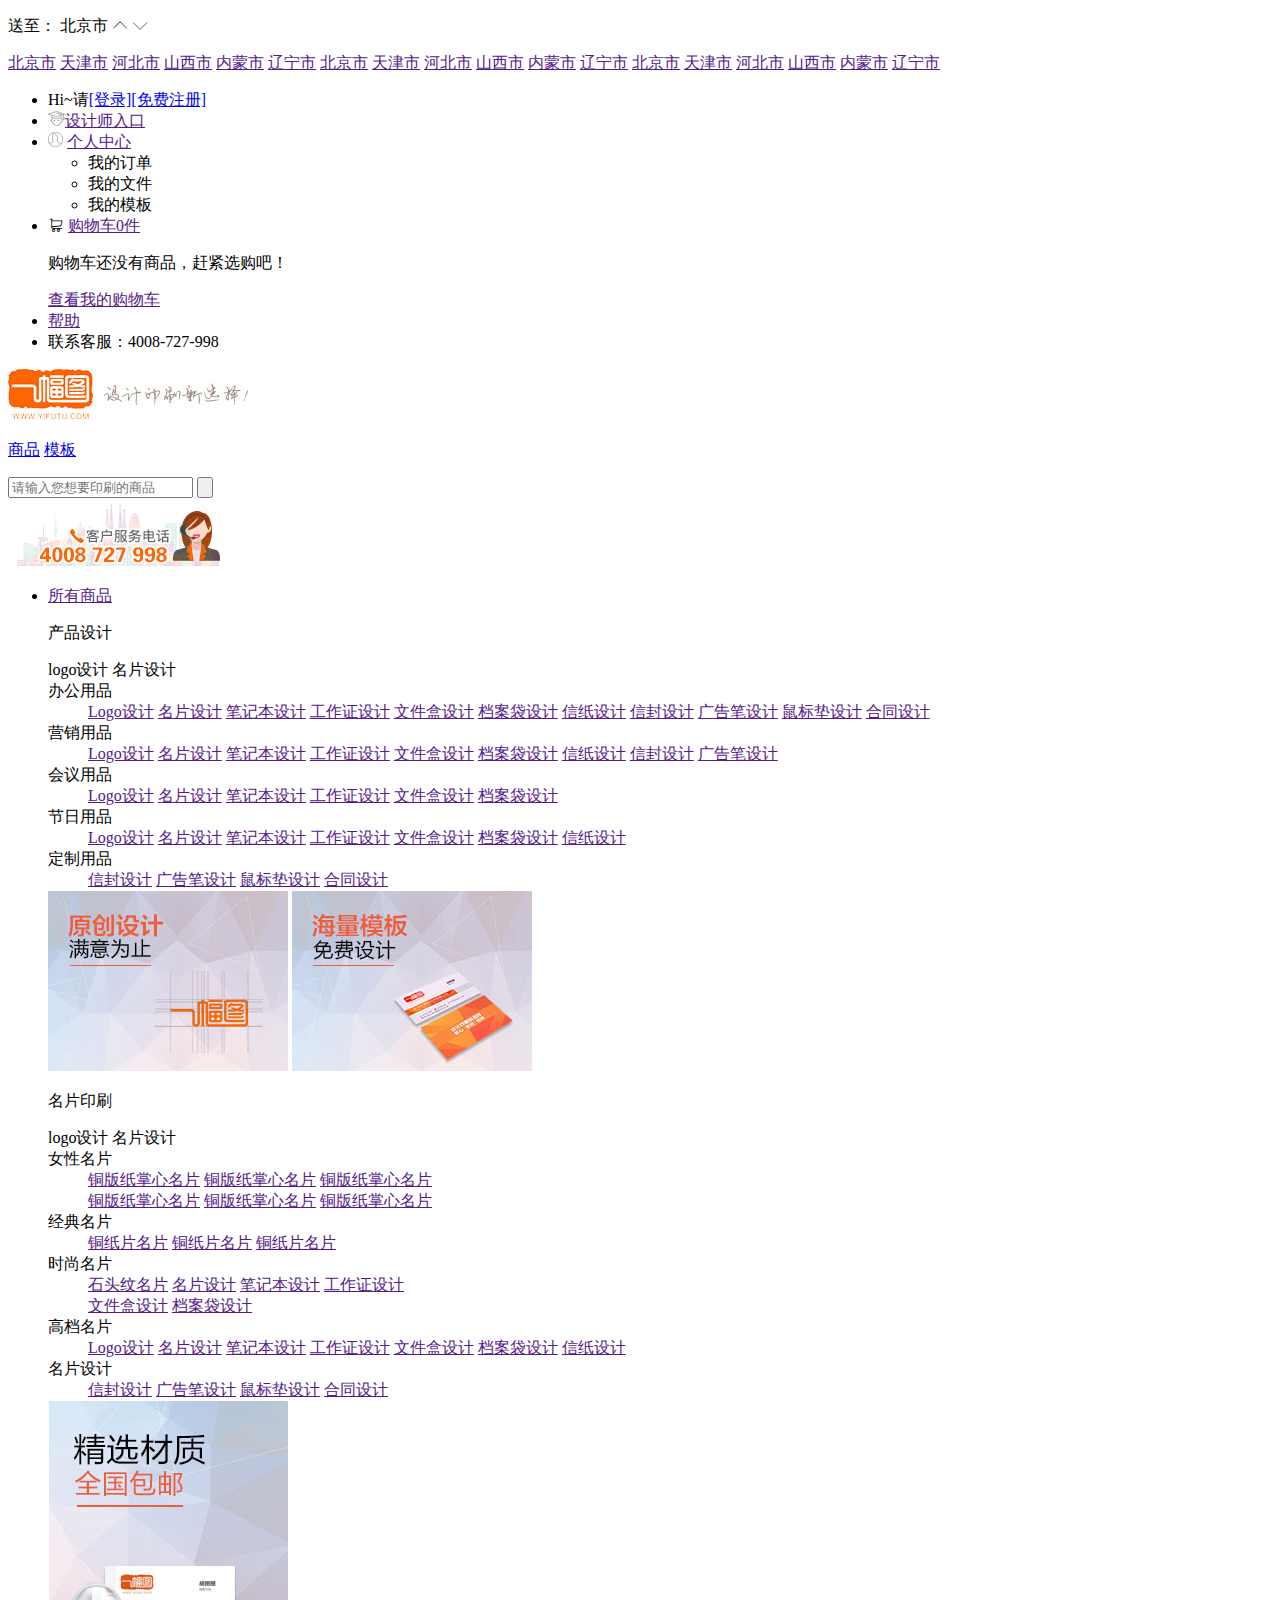
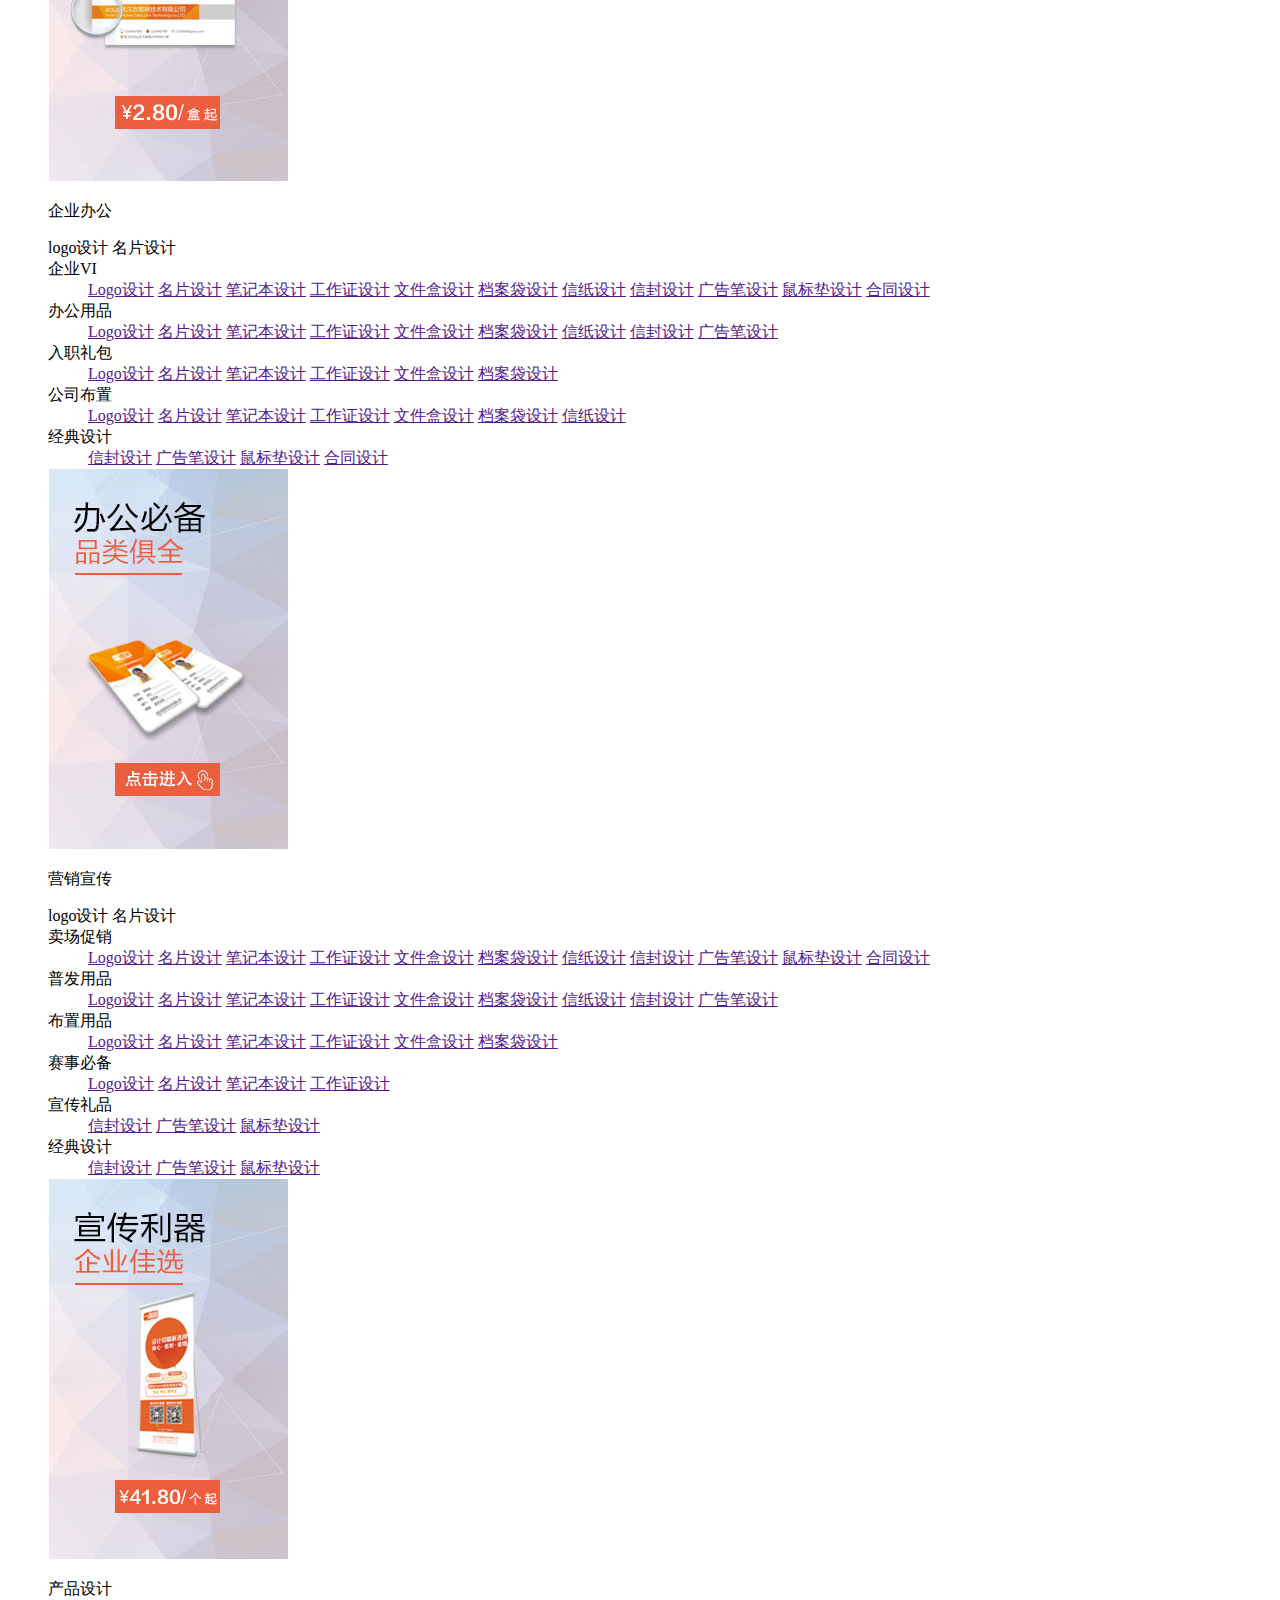
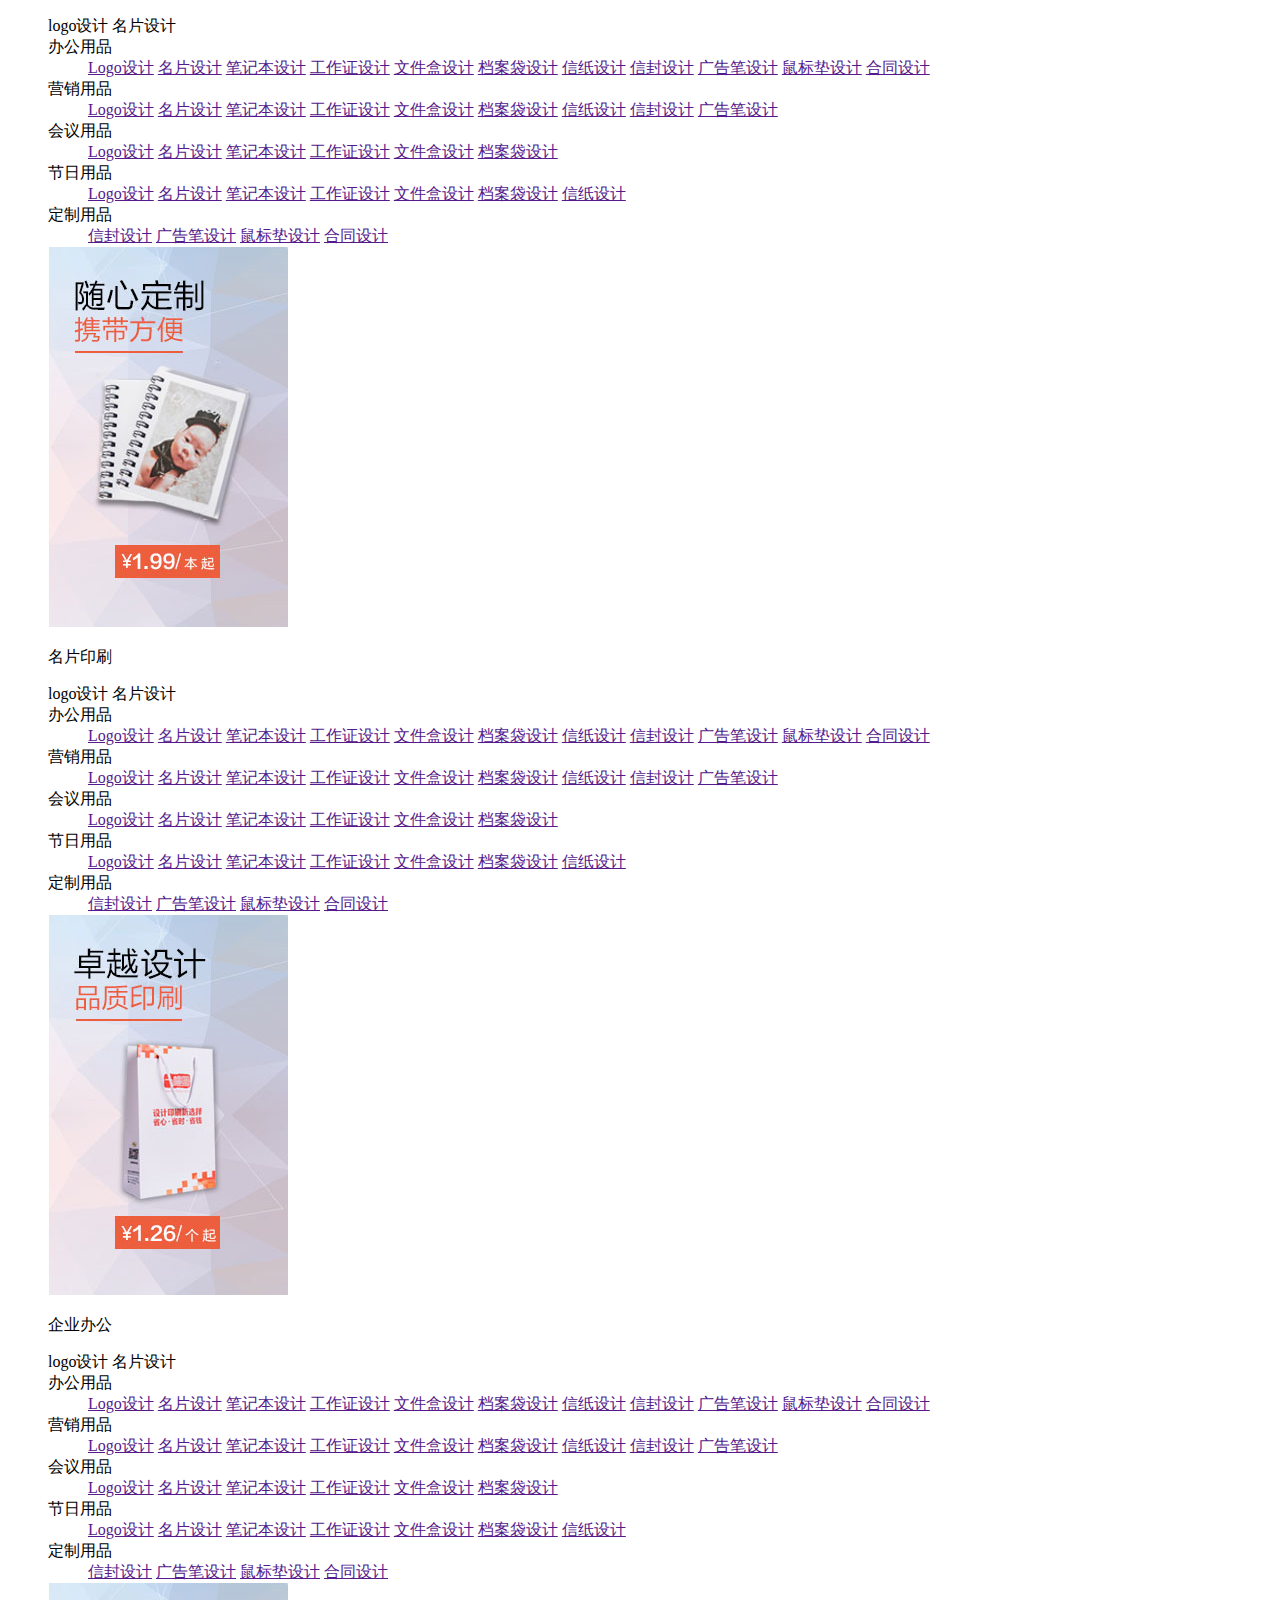
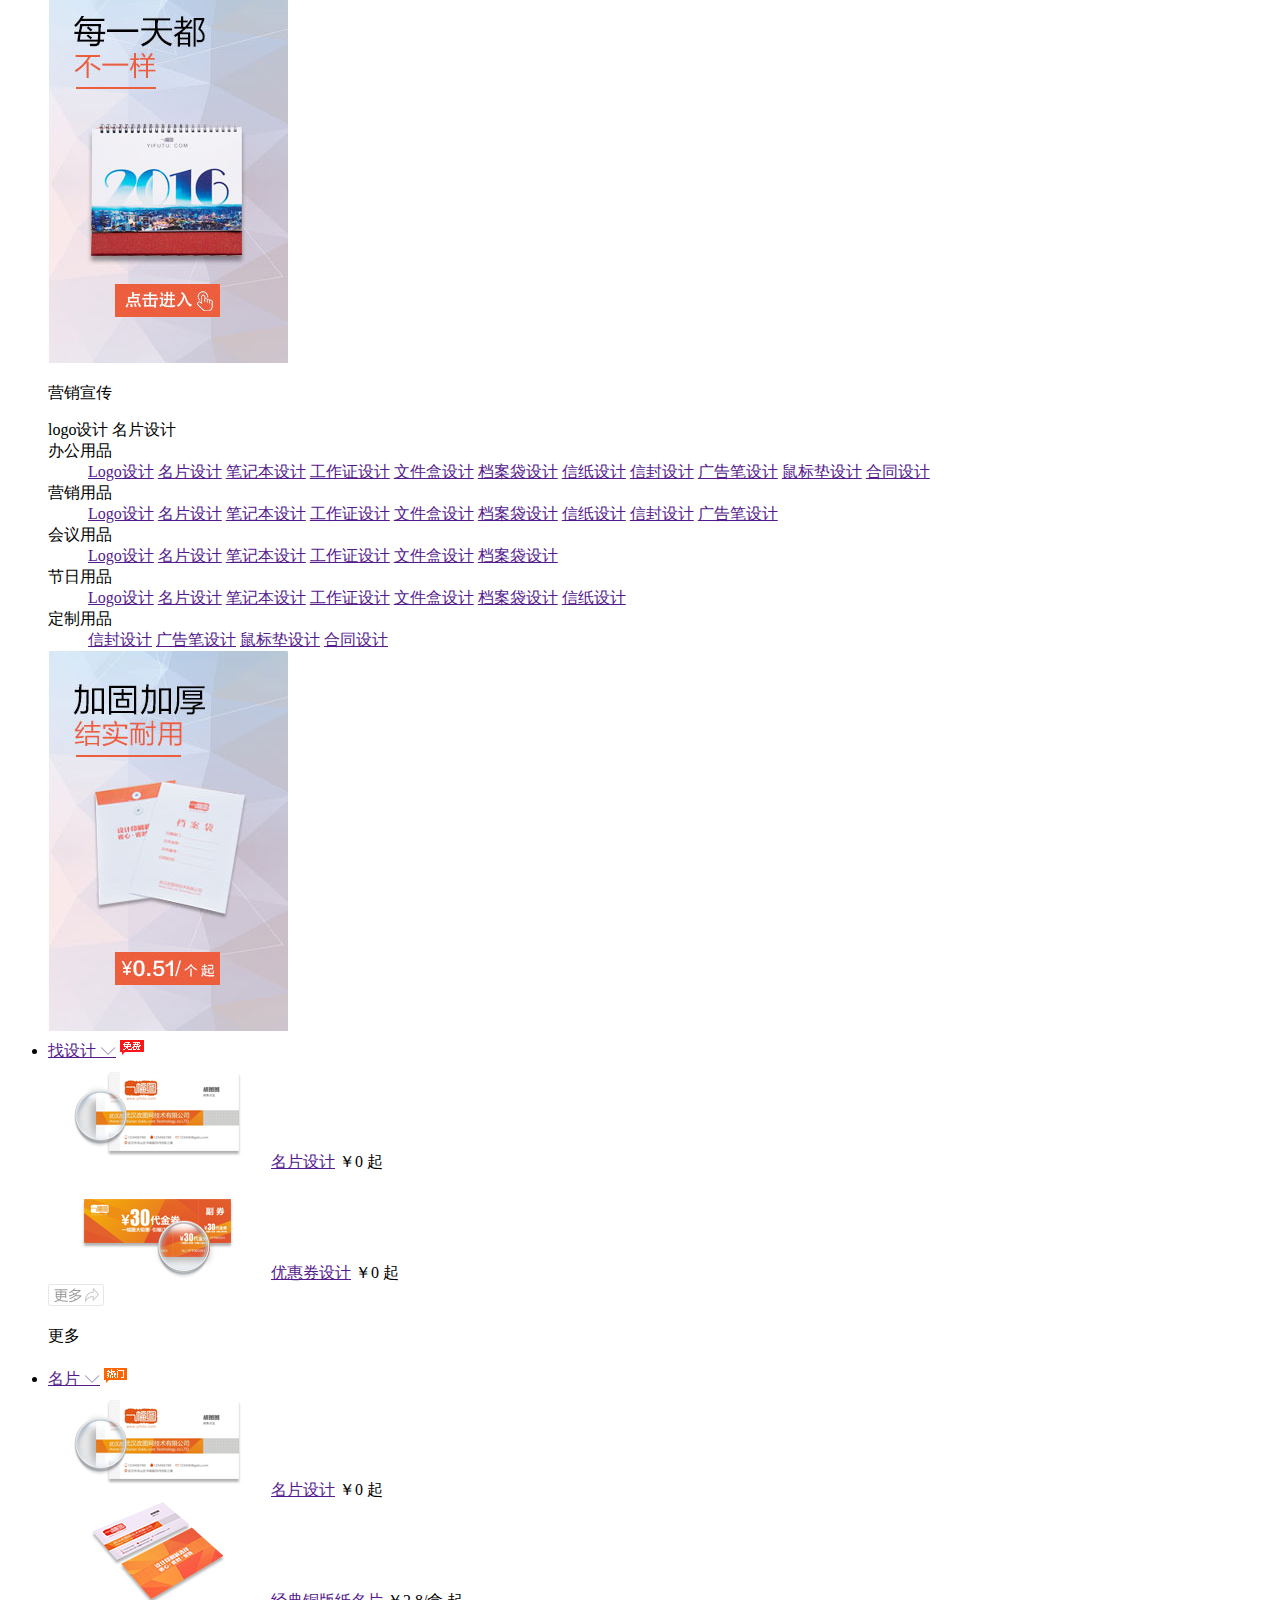
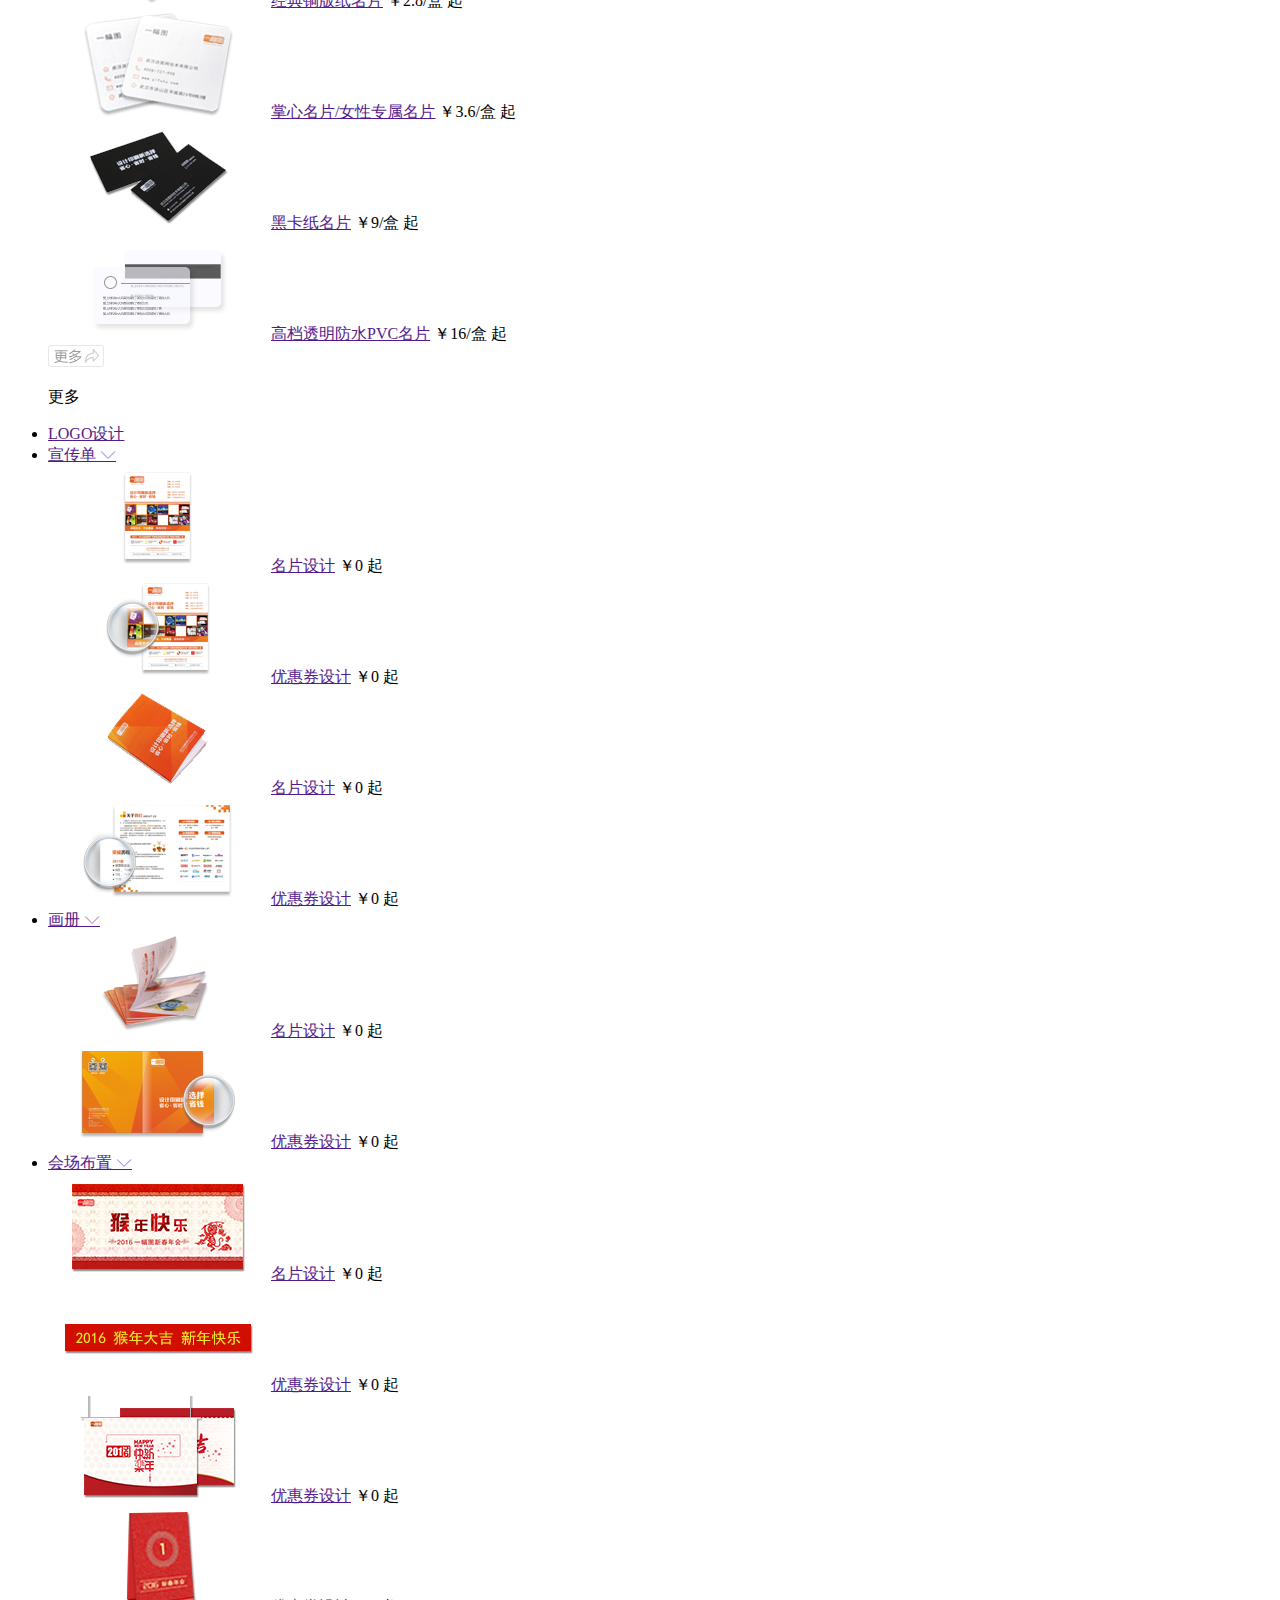
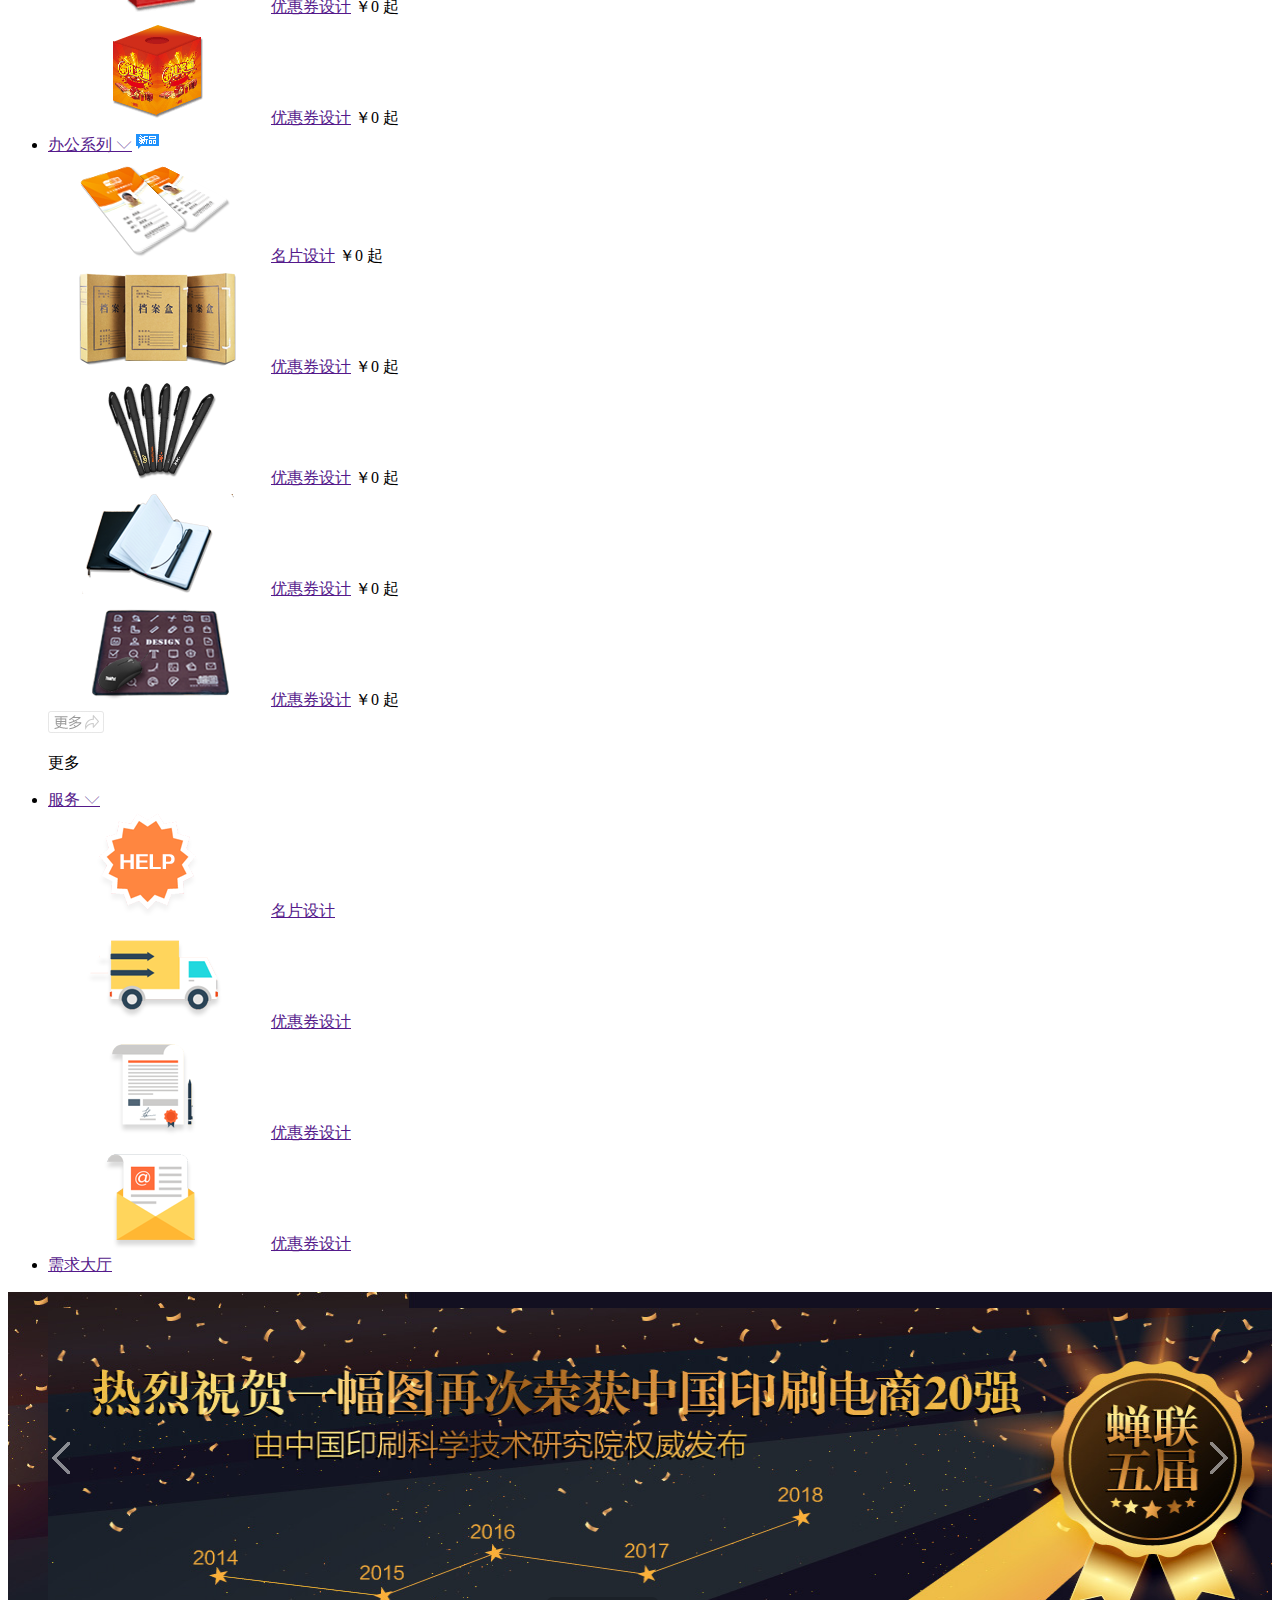
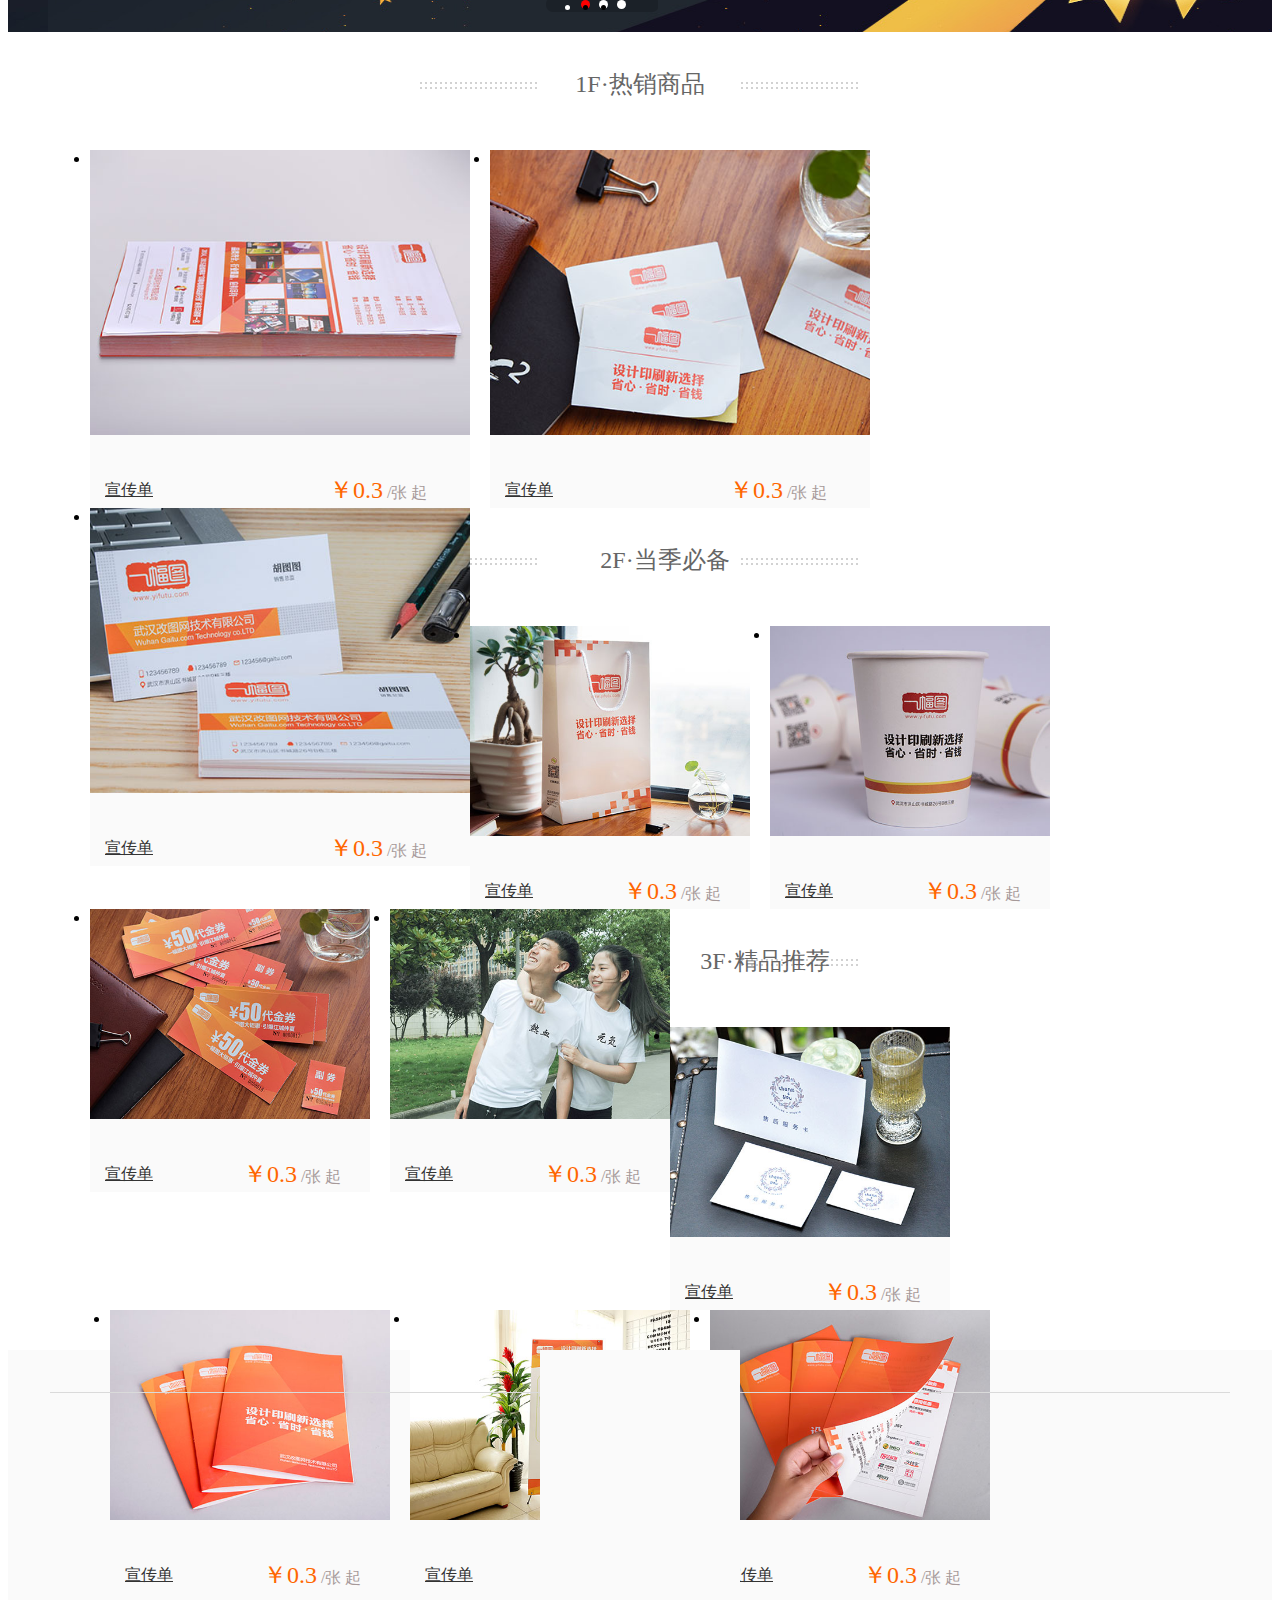
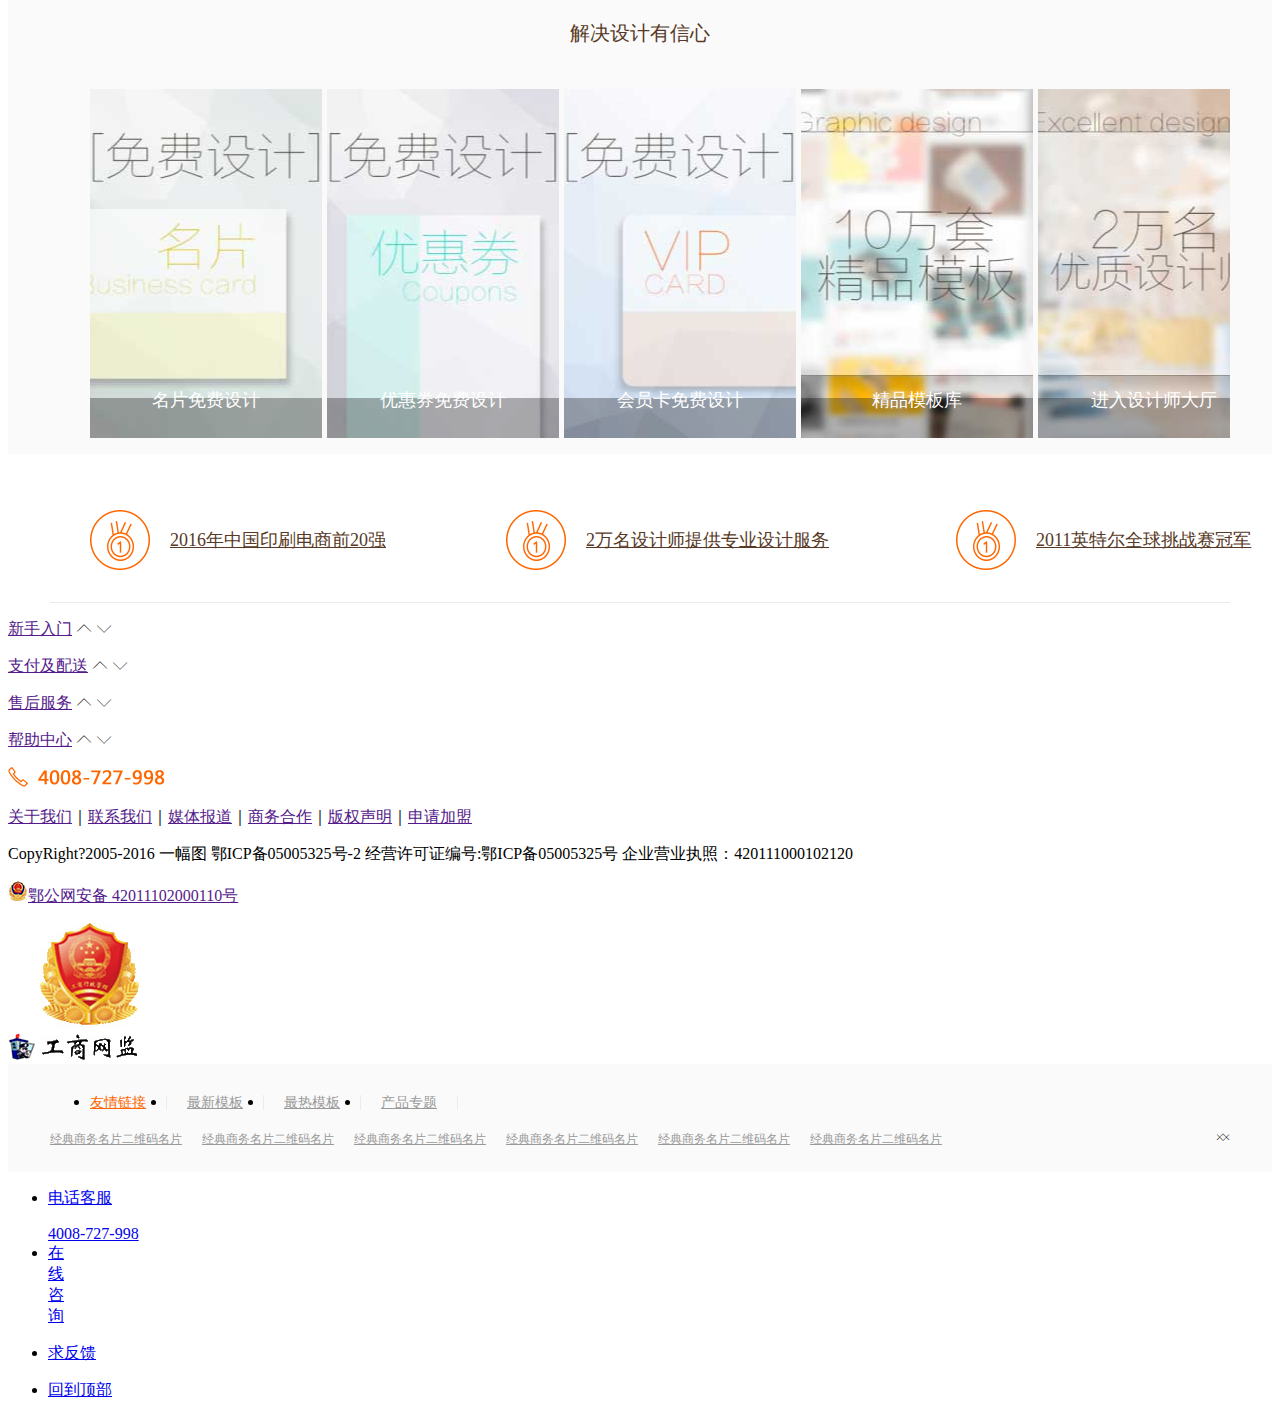
<file: index.html>
<!DOCTYPE html>
<html lang="en">
<head>
<meta charset="UTF-8">
<meta name="viewport" content="width=device-width, initial-scale=1.0">
<meta http-equiv="X-UA-Compatible" content="ie=edge">
<link rel="stylesheet" href="css/index.css"/>
<link rel="stylesheet" href="css/iconfont.css"/>
<link rel="shortcut icon" href="bitbug_favicon.ico" />
<title>一幅图(首页)</title>
</head>
<body>
<!-- head -->
<div class="head">
    <div class="head_con">
        <div class="conL">
            <p>送至：
                <span>北京市</span>
                <i class="iconfont icon-up1"></i>
                <i class="iconfont icon-down"></i>
            </p>
            <!-- 划过 送至： -->
            <div class="ul">
                <a href="">北京市</a>
                <a href="">天津市</a>
                <a href="">河北市</a>
                <a href="">山西市</a>
                <a href="">内蒙市</a>
                <a href="">辽宁市</a>
                <a href="">北京市</a>
                <a href="">天津市</a>
                <a href="">河北市</a>
                <a href="">山西市</a>
                <a href="">内蒙市</a>
                <a href="">辽宁市</a>
                <a href="">北京市</a>
                <a href="">天津市</a>
                <a href="">河北市</a>
                <a href="">山西市</a>
                <a href="">内蒙市</a>
                <a href="">辽宁市</a>
            </div>
        </div>
        <div class="conR">
            <ul>
                <li>Hi~请<a class="signIn" href="Login.html">[登录]</a><a class="register" href="Reg.html">[免费注册]</a></li>
                <li><img src="img/icon-sjs.png" alt=""/><a href="">设计师入口</a></li>
                <li class="person">
                    <img src="img/icon-user.png" alt=""/>
                    <a href="">个人中心</a>

                    <ul>
                        <li>我的订单</li>
                        <li>我的文件</li>
                        <li>我的模板</li>
                    </ul>
                </li>
                <li class="shopcar">
                    <i class="iconfont icon-icon--"></i>
                    <a href="">购物车<span>0</span>件</a>

                    <div class="cont">
                        <p>购物车还没有商品，赶紧选购吧！</p>
                        <a href="">查看我的购物车</a>
                    </div>
                </li>
                <li><a href="">帮助</a></li>
                <li class="last">联系客服：<span>4008-727-998</span></li>
            </ul>
        </div>
    </div>
</div>

<!-- tit -->
<div class="tit">
    <div class="tit_con">  
        <a href=""><img class="img1" src="img/logo.jpg" alt=""/></a>
        <div class="inp">
            <p class="shangmo">
                <a class="a1" href="javascript:;">商品</a>
                <a class="a2" href="javascript:;">模板</a>
            </p>
            <div class="inptt">              
                <input class="inpTxt" type="text" placeholder="请输入您想要印刷的商品"/>
                <input class="inpBtn" type="button" value=""/>
            </div>
        </div>
        <img class="img2" src="img/intro_adv.jpg" alt=""/>
    </div>
</div>

<!-- lunb-->
<div class="lunb">
    <div class="nav">
        <ul>
            <li class="li01">
                <a class="syou" href="">所有商品</a>
                <!-- 划过显示： -->
                <div class="li01_ul">
                    <div class="ul_div1 ul_div">
                        <p>产品设计</p>
                        <span>logo设计 名片设计</span>
                        <!-- 划过显示 -->
                        <div class="uls1 uls">
                            <div class="uls_con">
                                <dl>
                                    <dt>办公用品</dt>
                                    <dd>
                                        <a href="">Logo设计</a>
                                        <a href="">名片设计</a>
                                        <a href="">笔记本设计</a>
                                        <a href="">工作证设计</a>
                                        <a href="">文件盒设计</a>
                                        <a href="">档案袋设计</a>
                                        <a href="">信纸设计</a>
                                        <a href="">信封设计</a>
                                        <a href="">广告笔设计</a>
                                        <a href="">鼠标垫设计</a>
                                        <a href="">合同设计</a>
                                    </dd>
                                </dl> 
                                <dl>
                                    <dt>营销用品</dt>
                                    <dd>
                                        <a href="">Logo设计</a>
                                        <a href="">名片设计</a>
                                        <a href="">笔记本设计</a>
                                        <a href="">工作证设计</a>
                                        <a href="">文件盒设计</a>
                                        <a href="">档案袋设计</a>
                                        <a href="">信纸设计</a>
                                        <a href="">信封设计</a>
                                        <a href="">广告笔设计</a>
                                    </dd>
                                </dl>
                                <dl>
                                    <dt>会议用品</dt>
                                    <dd>
                                        <a href="">Logo设计</a>
                                        <a href="">名片设计</a>
                                        <a href="">笔记本设计</a>
                                        <a href="">工作证设计</a>
                                        <a href="">文件盒设计</a>
                                        <a href="">档案袋设计</a>
                                    </dd>
                                </dl> 
                                <dl>
                                    <dt>节日用品</dt>
                                    <dd>
                                        <a href="">Logo设计</a>
                                        <a href="">名片设计</a>
                                        <a href="">笔记本设计</a>
                                        <a href="">工作证设计</a>
                                        <a href="">文件盒设计</a>
                                        <a href="">档案袋设计</a>
                                        <a href="">信纸设计</a>
                                    </dd>
                                </dl>
                                <dl>
                                    <dt>定制用品</dt>
                                    <dd>
                                        <a href="">信封设计</a>
                                        <a href="">广告笔设计</a>
                                        <a href="">鼠标垫设计</a>
                                        <a href="">合同设计</a>
                                    </dd>
                                </dl>
                            </div>

                            <div class="uls_img">
                                <img src="img/logo1.jpg" alt=""/>
                                <img class="lt" src="img/minpian.jpg" alt=""/>
                            </div>
                           
                        </div>
                        <!-- 白线 -->
                        <div class="fff"></div>
                        
                    </div>
                    <div class="ul_div2 ul_div">
                        <p>名片印刷</p>
                        <span>logo设计 名片设计</span>
                         <!-- 划过显示 -->
                         <div class="uls2 uls">
                            <div class="uls_con">
                                <dl>
                                    <dt>女性名片</dt>
                                    <dd>
                                        <a href="">铜版纸掌心名片</a>
                                        <a href="">铜版纸掌心名片</a>
                                        <a href="">铜版纸掌心名片</a><br/>
                                        <a href="">铜版纸掌心名片</a>
                                        <a href="">铜版纸掌心名片</a>
                                        <a href="">铜版纸掌心名片</a>
                                    </dd>
                                </dl> 
                                <dl>
                                    <dt>经典名片</dt>
                                    <dd>
                                        <a href="">铜纸片名片</a>
                                        <a href="">铜纸片名片</a>
                                        <a href="">铜纸片名片</a>
                                    </dd>
                                </dl>
                                <dl>
                                    <dt>时尚名片</dt>
                                    <dd>
                                        <a href="">石头纹名片</a>
                                        <a href="">名片设计</a>
                                        <a href="">笔记本设计</a>
                                        <a href="">工作证设计</a><br/>
                                        <a href="">文件盒设计</a>
                                        <a href="">档案袋设计</a>
                                    </dd>
                                </dl> 
                                <dl>
                                    <dt>高档名片</dt>
                                    <dd>
                                        <a href="">Logo设计</a>
                                        <a href="">名片设计</a>
                                        <a href="">笔记本设计</a>
                                        <a href="">工作证设计</a>
                                        <a href="">文件盒设计</a>
                                        <a href="">档案袋设计</a>
                                        <a href="">信纸设计</a>
                                    </dd>
                                </dl>
                                <dl>
                                    <dt>名片设计</dt>
                                    <dd>
                                        <a href="">信封设计</a>
                                        <a href="">广告笔设计</a>
                                        <a href="">鼠标垫设计</a>
                                        <a href="">合同设计</a>
                                    </dd>
                                </dl>
                            </div>

                            <div class="uls_img">
                                <img src="img/mingpian2.jpg" alt=""/>
                            </div>
                            
                        </div>
                        <!-- 白线 -->
                        <div class="fff"></div>
                    </div>
                    <div class="ul_div3 ul_div">
                        <p>企业办公</p>
                        <span>logo设计 名片设计</span>
                        <!-- 划过显示 -->
                        <div class="uls3 uls">
                            <div class="uls_con">
                                <dl>
                                    <dt>企业VI</dt>
                                    <dd>
                                        <a href="">Logo设计</a>
                                        <a href="">名片设计</a>
                                        <a href="">笔记本设计</a>
                                        <a href="">工作证设计</a>
                                        <a href="">文件盒设计</a>
                                        <a href="">档案袋设计</a>
                                        <a href="">信纸设计</a>
                                        <a href="">信封设计</a>
                                        <a href="">广告笔设计</a>
                                        <a href="">鼠标垫设计</a>
                                        <a href="">合同设计</a>
                                    </dd>
                                </dl> 
                                <dl>
                                    <dt>办公用品</dt>
                                    <dd>
                                        <a href="">Logo设计</a>
                                        <a href="">名片设计</a>
                                        <a href="">笔记本设计</a>
                                        <a href="">工作证设计</a>
                                        <a href="">文件盒设计</a>
                                        <a href="">档案袋设计</a>
                                        <a href="">信纸设计</a>
                                        <a href="">信封设计</a>
                                        <a href="">广告笔设计</a>
                                    </dd>
                                </dl>
                                <dl>
                                    <dt>入职礼包</dt>
                                    <dd>
                                        <a href="">Logo设计</a>
                                        <a href="">名片设计</a>
                                        <a href="">笔记本设计</a>
                                        <a href="">工作证设计</a>
                                        <a href="">文件盒设计</a>
                                        <a href="">档案袋设计</a>
                                    </dd>
                                </dl> 
                                <dl>
                                    <dt>公司布置</dt>
                                    <dd>
                                        <a href="">Logo设计</a>
                                        <a href="">名片设计</a>
                                        <a href="">笔记本设计</a>
                                        <a href="">工作证设计</a>
                                        <a href="">文件盒设计</a>
                                        <a href="">档案袋设计</a>
                                        <a href="">信纸设计</a>
                                    </dd>
                                </dl>
                                <dl>
                                    <dt>经典设计</dt>
                                    <dd>
                                        <a href="">信封设计</a>
                                        <a href="">广告笔设计</a>
                                        <a href="">鼠标垫设计</a>
                                        <a href="">合同设计</a>
                                    </dd>
                                </dl>
                            </div>

                            <div class="uls_img">
                                <img src="img/xingmingpai.jpg" alt=""/>
                            </div>
                            
                        </div>
                        <!-- 白线 -->
                        <div class="fff"></div>
                    </div>
                    <div class="ul_div4 ul_div">
                        <p>营销宣传</p>
                        <span>logo设计 名片设计</span>
                        <!-- 划过显示 -->
                        <div class="uls4 uls">
                            <div class="uls_con">
                                <dl>
                                    <dt>卖场促销</dt>
                                    <dd>
                                        <a href="">Logo设计</a>
                                        <a href="">名片设计</a>
                                        <a href="">笔记本设计</a>
                                        <a href="">工作证设计</a>
                                        <a href="">文件盒设计</a>
                                        <a href="">档案袋设计</a>
                                        <a href="">信纸设计</a>
                                        <a href="">信封设计</a>
                                        <a href="">广告笔设计</a>
                                        <a href="">鼠标垫设计</a>
                                        <a href="">合同设计</a>
                                    </dd>
                                </dl> 
                                <dl>
                                    <dt>普发用品</dt>
                                    <dd>
                                        <a href="">Logo设计</a>
                                        <a href="">名片设计</a>
                                        <a href="">笔记本设计</a>
                                        <a href="">工作证设计</a>
                                        <a href="">文件盒设计</a>
                                        <a href="">档案袋设计</a>
                                        <a href="">信纸设计</a>
                                        <a href="">信封设计</a>
                                        <a href="">广告笔设计</a>
                                    </dd>
                                </dl>
                                <dl>
                                    <dt>布置用品</dt>
                                    <dd>
                                        <a href="">Logo设计</a>
                                        <a href="">名片设计</a>
                                        <a href="">笔记本设计</a>
                                        <a href="">工作证设计</a>
                                        <a href="">文件盒设计</a>
                                        <a href="">档案袋设计</a>
                                    </dd>
                                </dl> 
                                <dl>
                                    <dt>赛事必备</dt>
                                    <dd>
                                        <a href="">Logo设计</a>
                                        <a href="">名片设计</a>
                                        <a href="">笔记本设计</a>
                                        <a href="">工作证设计</a>
                                    </dd>
                                </dl>
                                <dl>
                                    <dt>宣传礼品</dt>
                                    <dd>
                                        <a href="">信封设计</a>
                                        <a href="">广告笔设计</a>
                                        <a href="">鼠标垫设计</a>
                                    </dd>
                                </dl>
                                <dl>
                                    <dt>经典设计</dt>
                                    <dd>
                                        <a href="">信封设计</a>
                                        <a href="">广告笔设计</a>
                                        <a href="">鼠标垫设计</a>
                                    </dd>
                                </dl>
                            </div>

                            <div class="uls_img">
                                <img src="img/zhanjia.jpg" alt=""/>
                            </div>
                            
                        </div>
                        <!-- 白线 -->
                        <div class="fff"></div>
                    </div>
                    <div class="ul_div5 ul_div">
                        <p>产品设计</p>
                        <span>logo设计 名片设计</span>
                        <!-- 划过显示 -->
                        <div class="uls5 uls">
                            <div class="uls_con">
                                <dl>
                                    <dt>办公用品</dt>
                                    <dd>
                                        <a href="">Logo设计</a>
                                        <a href="">名片设计</a>
                                        <a href="">笔记本设计</a>
                                        <a href="">工作证设计</a>
                                        <a href="">文件盒设计</a>
                                        <a href="">档案袋设计</a>
                                        <a href="">信纸设计</a>
                                        <a href="">信封设计</a>
                                        <a href="">广告笔设计</a>
                                        <a href="">鼠标垫设计</a>
                                        <a href="">合同设计</a>
                                    </dd>
                                </dl> 
                                <dl>
                                    <dt>营销用品</dt>
                                    <dd>
                                        <a href="">Logo设计</a>
                                        <a href="">名片设计</a>
                                        <a href="">笔记本设计</a>
                                        <a href="">工作证设计</a>
                                        <a href="">文件盒设计</a>
                                        <a href="">档案袋设计</a>
                                        <a href="">信纸设计</a>
                                        <a href="">信封设计</a>
                                        <a href="">广告笔设计</a>
                                    </dd>
                                </dl>
                                <dl>
                                    <dt>会议用品</dt>
                                    <dd>
                                        <a href="">Logo设计</a>
                                        <a href="">名片设计</a>
                                        <a href="">笔记本设计</a>
                                        <a href="">工作证设计</a>
                                        <a href="">文件盒设计</a>
                                        <a href="">档案袋设计</a>
                                    </dd>
                                </dl> 
                                <dl>
                                    <dt>节日用品</dt>
                                    <dd>
                                        <a href="">Logo设计</a>
                                        <a href="">名片设计</a>
                                        <a href="">笔记本设计</a>
                                        <a href="">工作证设计</a>
                                        <a href="">文件盒设计</a>
                                        <a href="">档案袋设计</a>
                                        <a href="">信纸设计</a>
                                    </dd>
                                </dl>
                                <dl>
                                    <dt>定制用品</dt>
                                    <dd>
                                        <a href="">信封设计</a>
                                        <a href="">广告笔设计</a>
                                        <a href="">鼠标垫设计</a>
                                        <a href="">合同设计</a>
                                    </dd>
                                </dl>
                            </div>

                            <div class="uls_img">
                                <img src="img/xiangce.jpg" alt=""/>
                            </div>
                            
                        </div>
                        <!-- 白线 -->
                        <div class="fff"></div>
                    </div>
                    <div class="ul_div6 ul_div">
                        <p>名片印刷</p>
                        <span>logo设计 名片设计</span>
                        <!-- 划过显示 -->
                        <div class="uls6 uls">
                            <div class="uls_con">
                                <dl>
                                    <dt>办公用品</dt>
                                    <dd>
                                        <a href="">Logo设计</a>
                                        <a href="">名片设计</a>
                                        <a href="">笔记本设计</a>
                                        <a href="">工作证设计</a>
                                        <a href="">文件盒设计</a>
                                        <a href="">档案袋设计</a>
                                        <a href="">信纸设计</a>
                                        <a href="">信封设计</a>
                                        <a href="">广告笔设计</a>
                                        <a href="">鼠标垫设计</a>
                                        <a href="">合同设计</a>
                                    </dd>
                                </dl> 
                                <dl>
                                    <dt>营销用品</dt>
                                    <dd>
                                        <a href="">Logo设计</a>
                                        <a href="">名片设计</a>
                                        <a href="">笔记本设计</a>
                                        <a href="">工作证设计</a>
                                        <a href="">文件盒设计</a>
                                        <a href="">档案袋设计</a>
                                        <a href="">信纸设计</a>
                                        <a href="">信封设计</a>
                                        <a href="">广告笔设计</a>
                                    </dd>
                                </dl>
                                <dl>
                                    <dt>会议用品</dt>
                                    <dd>
                                        <a href="">Logo设计</a>
                                        <a href="">名片设计</a>
                                        <a href="">笔记本设计</a>
                                        <a href="">工作证设计</a>
                                        <a href="">文件盒设计</a>
                                        <a href="">档案袋设计</a>
                                    </dd>
                                </dl> 
                                <dl>
                                    <dt>节日用品</dt>
                                    <dd>
                                        <a href="">Logo设计</a>
                                        <a href="">名片设计</a>
                                        <a href="">笔记本设计</a>
                                        <a href="">工作证设计</a>
                                        <a href="">文件盒设计</a>
                                        <a href="">档案袋设计</a>
                                        <a href="">信纸设计</a>
                                    </dd>
                                </dl>
                                <dl>
                                    <dt>定制用品</dt>
                                    <dd>
                                        <a href="">信封设计</a>
                                        <a href="">广告笔设计</a>
                                        <a href="">鼠标垫设计</a>
                                        <a href="">合同设计</a>
                                    </dd>
                                </dl>
                            </div>

                            <div class="uls_img">
                                <img src="img/shoutidai.jpg" alt=""/>
                            </div>
                            
                        </div>
                        <!-- 白线 -->
                        <div class="fff"></div>
                    </div>
                    <div class="ul_div7 ul_div">
                        <p>企业办公</p>
                        <span>logo设计 名片设计</span>
                        <!-- 划过显示 -->
                        <div class="uls7 uls">
                            <div class="uls_con">
                                <dl>
                                    <dt>办公用品</dt>
                                    <dd>
                                        <a href="">Logo设计</a>
                                        <a href="">名片设计</a>
                                        <a href="">笔记本设计</a>
                                        <a href="">工作证设计</a>
                                        <a href="">文件盒设计</a>
                                        <a href="">档案袋设计</a>
                                        <a href="">信纸设计</a>
                                        <a href="">信封设计</a>
                                        <a href="">广告笔设计</a>
                                        <a href="">鼠标垫设计</a>
                                        <a href="">合同设计</a>
                                    </dd>
                                </dl> 
                                <dl>
                                    <dt>营销用品</dt>
                                    <dd>
                                        <a href="">Logo设计</a>
                                        <a href="">名片设计</a>
                                        <a href="">笔记本设计</a>
                                        <a href="">工作证设计</a>
                                        <a href="">文件盒设计</a>
                                        <a href="">档案袋设计</a>
                                        <a href="">信纸设计</a>
                                        <a href="">信封设计</a>
                                        <a href="">广告笔设计</a>
                                    </dd>
                                </dl>
                                <dl>
                                    <dt>会议用品</dt>
                                    <dd>
                                        <a href="">Logo设计</a>
                                        <a href="">名片设计</a>
                                        <a href="">笔记本设计</a>
                                        <a href="">工作证设计</a>
                                        <a href="">文件盒设计</a>
                                        <a href="">档案袋设计</a>
                                    </dd>
                                </dl> 
                                <dl>
                                    <dt>节日用品</dt>
                                    <dd>
                                        <a href="">Logo设计</a>
                                        <a href="">名片设计</a>
                                        <a href="">笔记本设计</a>
                                        <a href="">工作证设计</a>
                                        <a href="">文件盒设计</a>
                                        <a href="">档案袋设计</a>
                                        <a href="">信纸设计</a>
                                    </dd>
                                </dl>
                                <dl>
                                    <dt>定制用品</dt>
                                    <dd>
                                        <a href="">信封设计</a>
                                        <a href="">广告笔设计</a>
                                        <a href="">鼠标垫设计</a>
                                        <a href="">合同设计</a>
                                    </dd>
                                </dl>
                            </div>

                            <div class="uls_img">
                                <img src="img/rili.jpg" alt=""/>
                            </div>
                            
                        </div>
                        <!-- 白线 -->
                        <div class="fff"></div>
                    </div>
                    <div class="ul_div8 ul_div">
                        <p>营销宣传</p>
                        <span>logo设计 名片设计</span>
                        <!-- 划过显示 -->
                        <div class="uls8 uls">
                            <div class="uls_con">
                                <dl>
                                    <dt>办公用品</dt>
                                    <dd>
                                        <a href="">Logo设计</a>
                                        <a href="">名片设计</a>
                                        <a href="">笔记本设计</a>
                                        <a href="">工作证设计</a>
                                        <a href="">文件盒设计</a>
                                        <a href="">档案袋设计</a>
                                        <a href="">信纸设计</a>
                                        <a href="">信封设计</a>
                                        <a href="">广告笔设计</a>
                                        <a href="">鼠标垫设计</a>
                                        <a href="">合同设计</a>
                                    </dd>
                                </dl> 
                                <dl>
                                    <dt>营销用品</dt>
                                    <dd>
                                        <a href="">Logo设计</a>
                                        <a href="">名片设计</a>
                                        <a href="">笔记本设计</a>
                                        <a href="">工作证设计</a>
                                        <a href="">文件盒设计</a>
                                        <a href="">档案袋设计</a>
                                        <a href="">信纸设计</a>
                                        <a href="">信封设计</a>
                                        <a href="">广告笔设计</a>
                                    </dd>
                                </dl>
                                <dl>
                                    <dt>会议用品</dt>
                                    <dd>
                                        <a href="">Logo设计</a>
                                        <a href="">名片设计</a>
                                        <a href="">笔记本设计</a>
                                        <a href="">工作证设计</a>
                                        <a href="">文件盒设计</a>
                                        <a href="">档案袋设计</a>
                                    </dd>
                                </dl> 
                                <dl>
                                    <dt>节日用品</dt>
                                    <dd>
                                        <a href="">Logo设计</a>
                                        <a href="">名片设计</a>
                                        <a href="">笔记本设计</a>
                                        <a href="">工作证设计</a>
                                        <a href="">文件盒设计</a>
                                        <a href="">档案袋设计</a>
                                        <a href="">信纸设计</a>
                                    </dd>
                                </dl>
                                <dl>
                                    <dt>定制用品</dt>
                                    <dd>
                                        <a href="">信封设计</a>
                                        <a href="">广告笔设计</a>
                                        <a href="">鼠标垫设计</a>
                                        <a href="">合同设计</a>
                                    </dd>
                                </dl>
                            </div>

                            <div class="uls_img">
                                <img src="img/dangandai.jpg" alt=""/>
                            </div>
                            
                        </div>
                        <!-- 白线 -->
                        <div class="fff"></div>
                    </div>                 
                </div>
                
            </li>

            <li class="li02 liul">
                <a href="">找设计&nbsp;<i class="iconfont icon-down"></i></a>
                <img src="img/free.gif" alt=""/>
                <!-- 划过显示： -->
                <div class="li0_ul">
                    <div>
                        <img src="img/5.png" alt=""/>
                        <a href="">名片设计</a>
                        <span>￥0 起</span>
                    </div>
                    <div>
                        <img src="img/yhq.png" alt=""/>
                        <a href="">优惠券设计</a>
                        <span>￥0 起</span>
                    </div>

                    <div>
                        <img class="more" src="img/icon-more.jpg" alt=""/>
                        <p class="more_p">更多</p>
                    </div>
                    
                </div>
            </li>

            <li class="li03 liul">
                <a href="">名片&nbsp;<i class="iconfont icon-down"></i></a>
                <img src="img/hot.gif" alt=""/>
                <!-- 划过显示： -->
                <div class="li0_ul">
                    <div>
                        <img src="img/5.png" alt=""/>
                        <a href="">名片设计</a>
                        <span>￥0 起</span>
                    </div>
                    <div>
                        <img src="img/27.png" alt=""/>
                        <a href="">经典铜版纸名片</a>
                        <span>￥2.8/盒 起</span>
                    </div>
                    <div>
                        <img src="img/20151118-mp.png" alt=""/>
                        <a href="">掌心名片/女性专属名片</a>
                        <span>￥3.6/盒 起</span>
                    </div>
                    <div>
                        <img src="img/hk-mp.png" alt=""/>
                        <a href="">黑卡纸名片</a>
                        <span>￥9/盒 起</span>
                    </div>
                    <div>
                        <img src="img/tm-mp.png" alt=""/>
                        <a href="">高档透明防水PVC名片</a>
                        <span>￥16/盒 起</span>
                    </div>

                    <div>
                        <img class="more" src="img/icon-more.jpg" alt=""/>
                        <p class="more_p">更多</p>
                    </div>
                    
                </div>
            </li>

            <li class="li04"><a href="">LOGO设计</a></li>

            <li class="li05 liul">
                <a href="">宣传单&nbsp;<i class="iconfont icon-down"></i></a>
                <!-- 划过显示： -->
                <div class="li0_ul">
                    <div>
                        <img src="img/6.png" alt=""/>
                        <a href="">名片设计</a>
                        <span>￥0 起</span>
                    </div>
                    <div>
                        <img src="img/11.png" alt=""/>
                        <a href="">优惠券设计</a>
                        <span>￥0 起</span>
                    </div>
                    <div>
                        <img src="img/12.png" alt=""/>
                        <a href="">名片设计</a>
                        <span>￥0 起</span>
                    </div>
                    <div>
                        <img src="img/21.png" alt=""/>
                        <a href="">优惠券设计</a>
                        <span>￥0 起</span>
                    </div>

                    <div>
                        
                    </div>
                    
                </div>
            </li>

            <li class="li06 liul">
                <a href="">画册&nbsp;<i class="iconfont icon-down"></i></a>
                <!-- 划过显示： -->
                <div class="li0_ul">
                    <div>
                        <img src="img/13.png" alt=""/>
                        <a href="">名片设计</a>
                        <span>￥0 起</span>
                    </div>
                    <div>
                        <img src="img/22.png" alt=""/>
                        <a href="">优惠券设计</a>
                        <span>￥0 起</span>
                    </div>

                    <div>
                        
                    </div>
                    
                </div>
            </li>
            <li class="li07 liul">
                <a href="">会场布置&nbsp;<i class="iconfont icon-down"></i></a>
                <!-- 划过显示： -->
                <div class="li0_ul">
                    <div>
                        <img src="img/20151230phxz.png" alt=""/>
                        <a href="">名片设计</a>
                        <span>￥0 起</span>
                    </div>
                    <div>
                        <img src="img/20151230hf.png" alt=""/>
                        <a href="">优惠券设计</a>
                        <span>￥0 起</span>
                    </div>
                    <div>
                        <img src="img/20151230dq.png" alt=""/>
                        <a href="">优惠券设计</a>
                        <span>￥0 起</span>
                    </div>
                    <div>
                        <img src="img/20151230zk.png" alt=""/>
                        <a href="">优惠券设计</a>
                        <span>￥0 起</span>
                    </div>
                    <div>
                        <img src="img/20151230cjx.png" alt=""/>
                        <a href="">优惠券设计</a>
                        <span>￥0 起</span>
                    </div>

                    <div>
                        
                    </div>
                    
                </div>
            </li>
            <li class="li08 liul">
                <a href="">办公系列&nbsp;<i class="iconfont icon-down"></i></a>
                <img src="img/new.gif" alt=""/>
                <!-- 划过显示： -->
                <div class="li0_ul">
                    <div>
                        <img src="img/gzz.png" alt=""/>
                        <a href="">名片设计</a>
                        <span>￥0 起</span>
                    </div>
                    <div>
                        <img src="img/wjh.png" alt=""/>
                        <a href="">优惠券设计</a>
                        <span>￥0 起</span>
                    </div>
                    <div>
                        <img src="img/ggb.png" alt=""/>
                        <a href="">优惠券设计</a>
                        <span>￥0 起</span>
                    </div>
                    <div>
                        <img src="img/bjb.png" alt=""/>
                        <a href="">优惠券设计</a>
                        <span>￥0 起</span>
                    </div>
                    <div>
                        <img src="img/sbd.png" alt=""/>
                        <a href="">优惠券设计</a>
                        <span>￥0 起</span>
                    </div>

                    <div>
                        <img class="more" src="img/icon-more.jpg" alt=""/>
                        <p class="more_p">更多</p>
                    </div>
                    
                </div>
            </li>
            <li class="li09 liul">
                <a href="">服务&nbsp;<i class="iconfont icon-down"></i></a>
                <!-- 划过显示： -->
                <div class="li0_ul">
                    <div>
                        <img src="img/17.png" alt=""/>
                        <a href="">名片设计</a>
                    </div>
                    <div>
                        <img src="img/18.png" alt=""/>
                        <a href="">优惠券设计</a>
                    </div>
                    <div>
                        <img src="img/19.png" alt=""/>
                        <a href="">优惠券设计</a>
                    </div>
                    <div>
                        <img src="img/20.png" alt=""/>
                        <a href="">优惠券设计</a>
                    </div>

                    <div>
                       
                    </div>
                    
                </div>
            </li>
            <li class="li10"><a href="">需求大厅</a><i></i></li>
        </ul>
    </div>

    <div class="white"></div>

    <div class="lun">
        <div class="lun_con slideBox" id="slideBox">
            <div class="hd">
                <ul>
                    <li></li>
                    <li></li>
                    <li></li>
                </ul>
            </div>
            <div class="bd">
                <ul>
                    <li>
                        <a href="" target="_blank">
                            <img src="img/196950_zh-banner.jpg" />
                        </a>
                    </li>
                    <li>
                        <a href="" target="_blank">
                            <img src="img/xplzq-banner.jpg" />
                        </a>
                    </li>
                    <li>
                        <a href="" target="_blank">
                            <img src="img/dmc-banner.jpg" />
                        </a>
                    </li>
                </ul>
            </div>
    
            <!-- 下面是前/后按钮代码，如果不需要删除即可 -->
            <a class="prev" href="javascript:void(0)"></a>
            <a class="next" href="javascript:void(0)"></a>                                         
        </div>
    </div>
</div>

<!-- content -->
<div class="content">
    <div class="f1">
        <h3>1F·热销商品</h3>
        <div class="content_con">
            <ul>
                <li>
                    <div>
                        <img src="img/xcd.jpg" alt=""/>
                        <p>
                            <a href="">宣传单</a>
                            <span>￥0.3</span>
                            <i>/张 起</i>
                        </p>
                    </div>                 
                </li>
                <li>
                    <div>
                        <img src="img/bgjt.jpg" alt=""/>
                        <p>
                            <a href="">宣传单</a>
                            <span>￥0.3</span>
                            <i>/张 起</i>
                        </p>
                    </div>
                    
                </li>
                <li>
                    <div>
                        <img src="img/sy-f1-tbzmp.jpg" alt=""/>
                        <p>
                            <a href="">宣传单</a>
                            <span>￥0.3</span>
                            <i>/张 起</i>
                        </p>
                    </div>
                    
                </li>
            </ul>
        </div>
    </div>
    
    <div class="f2 ff">
        <h3>2F·当季必备</h3>
        <div class="content_con">
            <ul>
                <li>
                    <div>
                        <img src="img/std.jpg" alt=""/>
                        <p>
                            <a href="">宣传单</a>
                            <span>￥0.3</span>
                            <i>/张 起</i>
                        </p>
                    </div>
                    
                </li>
                <li>
                    <div>
                        <img src="img/ycxzb.jpg" alt=""/>
                        <p>
                            <a href="">宣传单</a>
                            <span>￥0.3</span>
                            <i>/张 起</i>
                        </p>
                    </div>
                    
                </li>
                <li>
                    <div>
                        <img src="img/yhq.jpg" alt=""/>
                        <p>
                            <a href="">宣传单</a>
                            <span>￥0.3</span>
                            <i>/张 起</i>
                        </p>
                    </div>
                    
                </li>
                <li>
                    <div>
                        <img src="img/TX.jpg" alt=""/>
                        <p>
                            <a href="">宣传单</a>
                            <span>￥0.3</span>
                            <i>/张 起</i>
                        </p>
                    </div>
                    
                </li>
            </ul>
        </div>
    </div>

    <div class="f3 ff">
        <h3>3F·精品推荐</h3>
        <div class="content_con">
            <ul>
                <li>
                    <div>
                        <img src="img/shk.jpg" alt=""/>
                        <p>
                            <a href="">宣传单</a>
                            <span>￥0.3</span>
                            <i>/张 起</i>
                        </p>
                    </div>
                    
                </li>
                <li>
                    <div>
                        <img src="img/hc.jpg" alt=""/>
                        <p>
                            <a href="">宣传单</a>
                            <span>￥0.3</span>
                            <i>/张 起</i>
                        </p>
                    </div>
                   
                </li>
                <li>
                    <div>
                        <img src="img/zhanjia (1).jpg" alt=""/>
                        <p>
                            <a href="">宣传单</a>
                            <span>￥0.3</span>
                            <i>/张 起</i>
                        </p>
                    </div>
                    
                </li>
                <li>
                    <div>
                        <img src="img/zy.jpg" alt=""/>
                        <p>
                            <a href="">宣传单</a>
                            <span>￥0.3</span>
                            <i>/张 起</i>
                        </p>
                    </div>
                    
                </li>
            </ul>
        </div>
    </div>

</div>

<!-- design -->
<div class="design">
    <div class="design_con">
        <div class="line"></div>
        <h3>解决设计有信心</h3>
        <div class="sfq">
            <ul>
                <li><a href="javascript:;"></a><p>名片免费设计</p></li>
                <li><a href="javascript:;"></a><p>优惠券免费设计</p></li>
                <li><a href="javascript:;"></a><p>会员卡免费设计</p></li>
                <li><a href="javascript:;"></a><p>精品模板库</p></li>
                <li><a href="javascript:;"></a><p>进入设计师大厅</p></li>
            </ul>
        </div>
    </div>
    
</div>

<!-- list -->
<div class="list">
    <div class="list_con">
        <ul>
            <li><a href="">2016年中国印刷电商前20强</a></li>  
            <li><a href="">2万名设计师提供专业设计服务</a></li>
            <li><a href="">2011英特尔全球挑战赛冠军</a></li>
        </ul>
    </div>
</div>

<!-- txt -->
<div class="txt">
    <div class="txt_con">       
        <dl>
            <dt>
                <a href="">新手入门</a>
                <i class="iconfont icon-up1"></i>
                <i class="iconfont icon-down"></i>
            </dt>
            <dd></dd>
            <dd></dd>
            <dd></dd>
        </dl>
        <dl>
            <dt>
                <a href="">支付及配送</a>
                <i class="iconfont icon-up1"></i>
                <i class="iconfont icon-down"></i>
            </dt>
            <dd></dd>
            <dd></dd>
            <dd></dd>
        </dl>
        <dl>
            <dt>
                <a href="">售后服务</a>
                <i class="iconfont icon-up1"></i>
                <i class="iconfont icon-down"></i>
            </dt>
            <dd></dd>
            <dd></dd>
            <dd></dd>
        </dl>
        <dl>
            <dt>
                <a href="">帮助中心</a>
                <i class="iconfont icon-up1"></i>
                <i class="iconfont icon-down"></i>
            </dt>
            <dd></dd>
            <dd></dd>
            <dd></dd>
        </dl>
        <dl>
            <dt><img src="img/icon-tel.jpg" alt=""/></dt>
            <dd></dd>
            <dd></dd>
            <dd></dd>
        </dl>
        
    </div>
</div>

<!-- foot -->
<div class="foot">
    <div class="foot_con">
        <p class="foot_p1">
            <a href="">关于我们</a>｜<a href="">联系我们</a>｜<a href="">媒体报道</a>｜<a href="">商务合作</a>｜<a href="">版权声明</a>｜<a href="">申请加盟</a>
        </p>
        <p class="foot_p2">CopyRight?2005-2016 一幅图 鄂ICP备05005325号-2 经营许可证编号:鄂ICP备05005325号 企业营业执照：420111000102120</p>
        <p class="foot_p3">
            <a href=""><img src="img/ghs.png" alt=""/>鄂公网安备 42011102000110号</a>
        </p>
        <div class="imgs">
            <img src="img/wl110.gif" alt=""/>
            <img src="img/govIcon_s.jpg" alt=""/>
        </div>
    </div>
</div>

<!-- footer -->
<footer>
    <div class="footer_con">
            <ul>
                <li><a href="">友情链接</a></li>
                <li><a href="">最新模板</a></li>
                <li><a href="">最热模板</a></li>
                <li><a href="">产品专题</a></li>
            </ul>
            <p class="footer_p">
                <a href="">经典商务名片二维码名片</a>
                <a href="">经典商务名片二维码名片</a>
                <a href="">经典商务名片二维码名片</a>
                <a href="">经典商务名片二维码名片</a>
                <a href="">经典商务名片二维码名片</a>
                <a href="">经典商务名片二维码名片</a>

                <i class="iconfont icon-up1"></i>
                <i class="iconfont icon-down"></i>
            </p>
    </div>
</footer>

<!-- fix -->
<div class="fix">
    <ul>
        <li>
            <a class="fix_a1 fix_a" href="javascript:;">
                <!-- <div class=""></div>    -->
                <div class="a1_div a_div">
                    <p>电话客服</p>
                    <span>4008-727-998</span>
                </div>
            </a>
            
        </li>
        <li>
            <a class="fix_a2 fix_a" href="javascript:;">在<br/>线<br/>咨<br/>询</a> 
        </li>
        <li>
            <a class="fix_a3 fix_a" href="javascript:;">
                <div class="a3_div a_div">
                    <p>求反馈</p>
                </div>
            </a>
            
        </li>
        <li>
            <a class="fix_a4 fix_a" href="#">
                <div class="a4_div a_div">
                    <p>回到顶部</p>
                </div>
            </a>
            
        </li>
    </ul>
</div>

</body>
</html>
<script type="text/javascript" src="js/jquery-1.8.3.js"></script>
<script src="js/jquery.SuperSlide.2.1.1.js"></script>
<script type="text/javascript" src="js/index.js"></script>
</file>
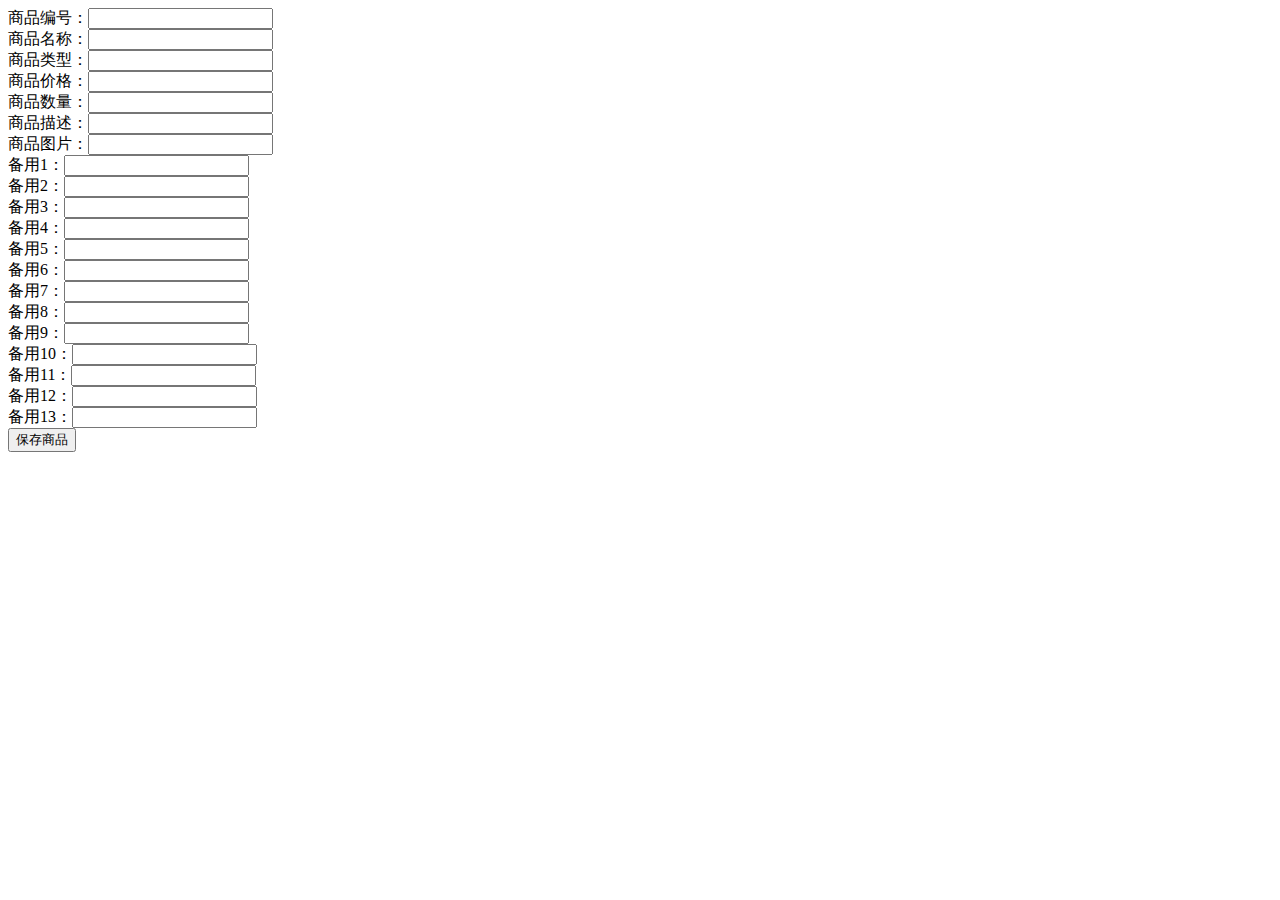
<file: addGoods.html>
<!DOCTYPE html>
<html>
	<head>
		<meta charset="utf-8" />
		<title></title>
	</head>
	<body>
	<form action="php/saveGoods.php" method="post">
		商品编号：<input type="text" name="goodsId" /><br/>
		商品名称：<input type="text" name="goodsName" /><br/>
		商品类型：<input type="text" name="goodsType" /><br/>
		商品价格：<input type="text" name="goodsPrice" /><br/>
		商品数量：<input type="text" name="goodsCount" /><br/>
		商品描述：<input type="text" name="goodsDesc" /><br/>
		商品图片：<input type="text" name="goodsImg" /><br/>
		备用1：<input type="text"  name="beiyong1" /><br/>
		备用2：<input type="text"  name="beiyong2" /><br/>
		备用3：<input type="text"  name="beiyong3" /><br/>
		备用4：<input type="text"  name="beiyong4" /><br/>
		备用5：<input type="text"  name="beiyong5" /><br/>
		备用6：<input type="text"  name="beiyong6" /><br/>
		备用7：<input type="text"  name="beiyong7" /><br/>
		备用8：<input type="text"  name="beiyong8" /><br/>
		备用9：<input type="text"  name="beiyong9" /><br/>
		备用10：<input type="text" name="beiyong10" /><br/>
		备用11：<input type="text" name="beiyong11" /><br/>
		备用12：<input type="text" name="beiyong12" /><br/>
		备用13：<input type="text" name="beiyong13" /><br/>
		<input type="submit" value="保存商品" />
	</form>
		
	</body>
</html>
</file>
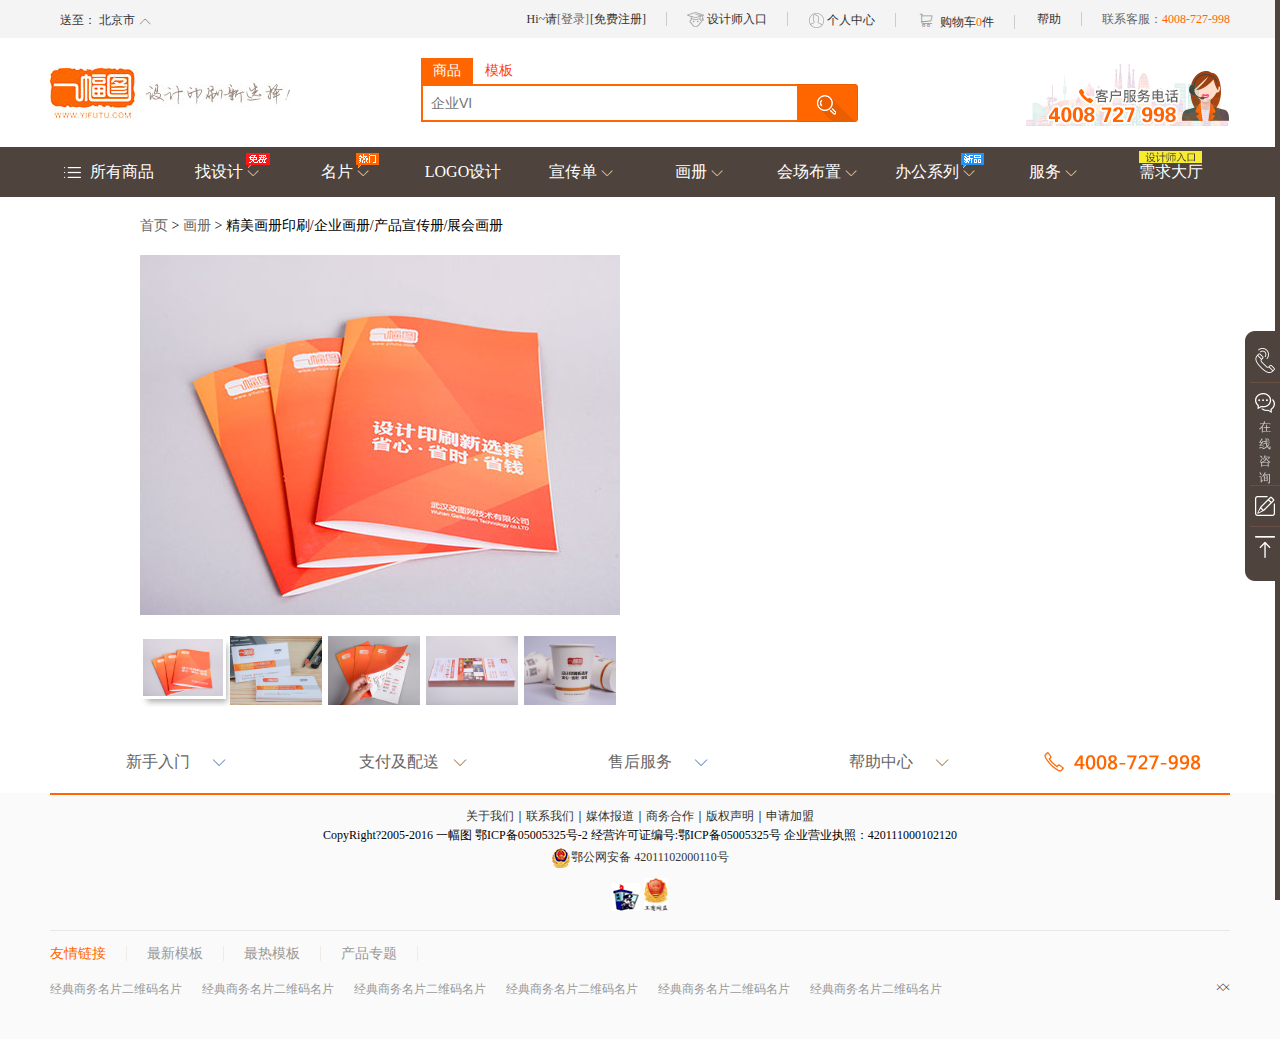
<file: goodsdetails.html>
<!DOCTYPE html>
<html lang="en">
<head>
<meta charset="UTF-8">
<meta name="viewport" content="width=device-width, initial-scale=1.0">
<meta http-equiv="X-UA-Compatible" content="ie=edge">
<link rel="stylesheet" href="css/goodsdetails.css"/>
<link rel="stylesheet" href="css/public.css"/>
<link rel="stylesheet" href="css/iconfont.css"/>
<link rel="shortcut icon" href="bitbug_favicon.ico" />
<title>画册印刷报价</title>
</head>
<body>
<!-- head -->
<div class="head">
    <div class="head_con">
        <div class="conL">
            <p>送至：
                <span>北京市</span>
                <i class="iconfont icon-up1"></i>
                <i class="iconfont icon-down"></i>
            </p>
            <!-- 划过 送至： -->
            <div class="ul">
                <a href="">北京市</a>
                <a href="">天津市</a>
                <a href="">河北市</a>
                <a href="">山西市</a>
                <a href="">内蒙市</a>
                <a href="">辽宁市</a>
                <a href="">北京市</a>
                <a href="">天津市</a>
                <a href="">河北市</a>
                <a href="">山西市</a>
                <a href="">内蒙市</a>
                <a href="">辽宁市</a>
                <a href="">北京市</a>
                <a href="">天津市</a>
                <a href="">河北市</a>
                <a href="">山西市</a>
                <a href="">内蒙市</a>
                <a href="">辽宁市</a>
            </div>
        </div>
        <div class="conR">
            <ul>
                <li>Hi~请<a class="signIn" href="Login.html">[登录]</a><a class="register" href="Reg.html">[免费注册]</a></li>
                <li><img src="img/icon-sjs.png" alt=""/><a href="">设计师入口</a></li>
                <li class="person">
                    <img src="img/icon-user.png" alt=""/>
                    <a href="">个人中心</a>

                    <ul>
                        <li>我的订单</li>
                        <li>我的文件</li>
                        <li>我的模板</li>
                    </ul>
                </li>
                <li class="shopcar">
                    <i class="iconfont icon-icon--"></i>
                    <a href="">购物车<span>0</span>件</a>

                    <div class="cont">
                        <p>购物车还没有商品，赶紧选购吧！</p>
                        <a href="">查看我的购物车</a>
                    </div>
                </li>
                <li><a href="">帮助</a></li>
                <li class="last">联系客服：<span>4008-727-998</span></li>
            </ul>
        </div>
    </div>
</div>

<!-- tit -->
<div class="tit">
    <div class="tit_con">  
        <a href="index.html"><img class="img1" src="img/logo.jpg" alt=""/></a>
        <div class="inp">
            <p class="shangmo">
                <a class="a1" href="javascript:;">商品</a>
                <a class="a2" href="javascript:;">模板</a>
            </p>
            <div class="inptt">
                <input class="inpTxt" type="text" placeholder="企业VI"/>
                <input class="inpBtn" type="button" value=""/>
            </div>
        </div>
        <img class="img2" src="img/intro_adv.jpg" alt=""/>
    </div>
</div>
    
<!-- lunb-->
<div class="lunb">
    <div class="nav">
        <ul>
            <li class="li01">
                <a class="syou" href="">所有商品</a>
                <!-- 划过显示： -->
                <div class="li01_ul">
                    <div class="ul_div1 ul_div">
                        <p>产品设计</p>
                        <span>logo设计 名片设计</span>
                        <!-- 划过显示 -->
                        <div class="uls1 uls">
                            <div class="uls_con">
                                <dl>
                                    <dt>办公用品</dt>
                                    <dd>
                                        <a href="">Logo设计</a>
                                        <a href="">名片设计</a>
                                        <a href="">笔记本设计</a>
                                        <a href="">工作证设计</a>
                                        <a href="">文件盒设计</a>
                                        <a href="">档案袋设计</a>
                                        <a href="">信纸设计</a>
                                        <a href="">信封设计</a>
                                        <a href="">广告笔设计</a>
                                        <a href="">鼠标垫设计</a>
                                        <a href="">合同设计</a>
                                    </dd>
                                </dl> 
                                <dl>
                                    <dt>营销用品</dt>
                                    <dd>
                                        <a href="">Logo设计</a>
                                        <a href="">名片设计</a>
                                        <a href="">笔记本设计</a>
                                        <a href="">工作证设计</a>
                                        <a href="">文件盒设计</a>
                                        <a href="">档案袋设计</a>
                                        <a href="">信纸设计</a>
                                        <a href="">信封设计</a>
                                        <a href="">广告笔设计</a>
                                    </dd>
                                </dl>
                                <dl>
                                    <dt>会议用品</dt>
                                    <dd>
                                        <a href="">Logo设计</a>
                                        <a href="">名片设计</a>
                                        <a href="">笔记本设计</a>
                                        <a href="">工作证设计</a>
                                        <a href="">文件盒设计</a>
                                        <a href="">档案袋设计</a>
                                    </dd>
                                </dl> 
                                <dl>
                                    <dt>节日用品</dt>
                                    <dd>
                                        <a href="">Logo设计</a>
                                        <a href="">名片设计</a>
                                        <a href="">笔记本设计</a>
                                        <a href="">工作证设计</a>
                                        <a href="">文件盒设计</a>
                                        <a href="">档案袋设计</a>
                                        <a href="">信纸设计</a>
                                    </dd>
                                </dl>
                                <dl>
                                    <dt>定制用品</dt>
                                    <dd>
                                        <a href="">信封设计</a>
                                        <a href="">广告笔设计</a>
                                        <a href="">鼠标垫设计</a>
                                        <a href="">合同设计</a>
                                    </dd>
                                </dl>
                            </div>

                            <div class="uls_img">
                                <img src="img/logo1.jpg" alt=""/>
                                <img class="lt" src="img/minpian.jpg" alt=""/>
                            </div>
                            
                        </div>
                        <!-- 白线 -->
                        <div class="fff"></div>
                        
                    </div>
                    <div class="ul_div2 ul_div">
                        <p>名片印刷</p>
                        <span>logo设计 名片设计</span>
                            <!-- 划过显示 -->
                            <div class="uls2 uls">
                            <div class="uls_con">
                                <dl>
                                    <dt>女性名片</dt>
                                    <dd>
                                        <a href="">铜版纸掌心名片</a>
                                        <a href="">铜版纸掌心名片</a>
                                        <a href="">铜版纸掌心名片</a><br/>
                                        <a href="">铜版纸掌心名片</a>
                                        <a href="">铜版纸掌心名片</a>
                                        <a href="">铜版纸掌心名片</a>
                                    </dd>
                                </dl> 
                                <dl>
                                    <dt>经典名片</dt>
                                    <dd>
                                        <a href="">铜纸片名片</a>
                                        <a href="">铜纸片名片</a>
                                        <a href="">铜纸片名片</a>
                                    </dd>
                                </dl>
                                <dl>
                                    <dt>时尚名片</dt>
                                    <dd>
                                        <a href="">石头纹名片</a>
                                        <a href="">名片设计</a>
                                        <a href="">笔记本设计</a>
                                        <a href="">工作证设计</a><br/>
                                        <a href="">文件盒设计</a>
                                        <a href="">档案袋设计</a>
                                    </dd>
                                </dl> 
                                <dl>
                                    <dt>高档名片</dt>
                                    <dd>
                                        <a href="">Logo设计</a>
                                        <a href="">名片设计</a>
                                        <a href="">笔记本设计</a>
                                        <a href="">工作证设计</a>
                                        <a href="">文件盒设计</a>
                                        <a href="">档案袋设计</a>
                                        <a href="">信纸设计</a>
                                    </dd>
                                </dl>
                                <dl>
                                    <dt>名片设计</dt>
                                    <dd>
                                        <a href="">信封设计</a>
                                        <a href="">广告笔设计</a>
                                        <a href="">鼠标垫设计</a>
                                        <a href="">合同设计</a>
                                    </dd>
                                </dl>
                            </div>

                            <div class="uls_img">
                                <img src="img/mingpian2.jpg" alt=""/>
                            </div>
                            
                        </div>
                        <!-- 白线 -->
                        <div class="fff"></div>
                    </div>
                    <div class="ul_div3 ul_div">
                        <p>企业办公</p>
                        <span>logo设计 名片设计</span>
                        <!-- 划过显示 -->
                        <div class="uls3 uls">
                            <div class="uls_con">
                                <dl>
                                    <dt>企业VI</dt>
                                    <dd>
                                        <a href="">Logo设计</a>
                                        <a href="">名片设计</a>
                                        <a href="">笔记本设计</a>
                                        <a href="">工作证设计</a>
                                        <a href="">文件盒设计</a>
                                        <a href="">档案袋设计</a>
                                        <a href="">信纸设计</a>
                                        <a href="">信封设计</a>
                                        <a href="">广告笔设计</a>
                                        <a href="">鼠标垫设计</a>
                                        <a href="">合同设计</a>
                                    </dd>
                                </dl> 
                                <dl>
                                    <dt>办公用品</dt>
                                    <dd>
                                        <a href="">Logo设计</a>
                                        <a href="">名片设计</a>
                                        <a href="">笔记本设计</a>
                                        <a href="">工作证设计</a>
                                        <a href="">文件盒设计</a>
                                        <a href="">档案袋设计</a>
                                        <a href="">信纸设计</a>
                                        <a href="">信封设计</a>
                                        <a href="">广告笔设计</a>
                                    </dd>
                                </dl>
                                <dl>
                                    <dt>入职礼包</dt>
                                    <dd>
                                        <a href="">Logo设计</a>
                                        <a href="">名片设计</a>
                                        <a href="">笔记本设计</a>
                                        <a href="">工作证设计</a>
                                        <a href="">文件盒设计</a>
                                        <a href="">档案袋设计</a>
                                    </dd>
                                </dl> 
                                <dl>
                                    <dt>公司布置</dt>
                                    <dd>
                                        <a href="">Logo设计</a>
                                        <a href="">名片设计</a>
                                        <a href="">笔记本设计</a>
                                        <a href="">工作证设计</a>
                                        <a href="">文件盒设计</a>
                                        <a href="">档案袋设计</a>
                                        <a href="">信纸设计</a>
                                    </dd>
                                </dl>
                                <dl>
                                    <dt>经典设计</dt>
                                    <dd>
                                        <a href="">信封设计</a>
                                        <a href="">广告笔设计</a>
                                        <a href="">鼠标垫设计</a>
                                        <a href="">合同设计</a>
                                    </dd>
                                </dl>
                            </div>

                            <div class="uls_img">
                                <img src="img/xingmingpai.jpg" alt=""/>
                            </div>
                            
                        </div>
                        <!-- 白线 -->
                        <div class="fff"></div>
                    </div>
                    <div class="ul_div4 ul_div">
                        <p>营销宣传</p>
                        <span>logo设计 名片设计</span>
                        <!-- 划过显示 -->
                        <div class="uls4 uls">
                            <div class="uls_con">
                                <dl>
                                    <dt>卖场促销</dt>
                                    <dd>
                                        <a href="">Logo设计</a>
                                        <a href="">名片设计</a>
                                        <a href="">笔记本设计</a>
                                        <a href="">工作证设计</a>
                                        <a href="">文件盒设计</a>
                                        <a href="">档案袋设计</a>
                                        <a href="">信纸设计</a>
                                        <a href="">信封设计</a>
                                        <a href="">广告笔设计</a>
                                        <a href="">鼠标垫设计</a>
                                        <a href="">合同设计</a>
                                    </dd>
                                </dl> 
                                <dl>
                                    <dt>普发用品</dt>
                                    <dd>
                                        <a href="">Logo设计</a>
                                        <a href="">名片设计</a>
                                        <a href="">笔记本设计</a>
                                        <a href="">工作证设计</a>
                                        <a href="">文件盒设计</a>
                                        <a href="">档案袋设计</a>
                                        <a href="">信纸设计</a>
                                        <a href="">信封设计</a>
                                        <a href="">广告笔设计</a>
                                    </dd>
                                </dl>
                                <dl>
                                    <dt>布置用品</dt>
                                    <dd>
                                        <a href="">Logo设计</a>
                                        <a href="">名片设计</a>
                                        <a href="">笔记本设计</a>
                                        <a href="">工作证设计</a>
                                        <a href="">文件盒设计</a>
                                        <a href="">档案袋设计</a>
                                    </dd>
                                </dl> 
                                <dl>
                                    <dt>赛事必备</dt>
                                    <dd>
                                        <a href="">Logo设计</a>
                                        <a href="">名片设计</a>
                                        <a href="">笔记本设计</a>
                                        <a href="">工作证设计</a>
                                    </dd>
                                </dl>
                                <dl>
                                    <dt>宣传礼品</dt>
                                    <dd>
                                        <a href="">信封设计</a>
                                        <a href="">广告笔设计</a>
                                        <a href="">鼠标垫设计</a>
                                    </dd>
                                </dl>
                                <dl>
                                    <dt>经典设计</dt>
                                    <dd>
                                        <a href="">信封设计</a>
                                        <a href="">广告笔设计</a>
                                        <a href="">鼠标垫设计</a>
                                    </dd>
                                </dl>
                            </div>

                            <div class="uls_img">
                                <img src="img/zhanjia.jpg" alt=""/>
                            </div>
                            
                        </div>
                        <!-- 白线 -->
                        <div class="fff"></div>
                    </div>
                    <div class="ul_div5 ul_div">
                        <p>产品设计</p>
                        <span>logo设计 名片设计</span>
                        <!-- 划过显示 -->
                        <div class="uls5 uls">
                            <div class="uls_con">
                                <dl>
                                    <dt>办公用品</dt>
                                    <dd>
                                        <a href="">Logo设计</a>
                                        <a href="">名片设计</a>
                                        <a href="">笔记本设计</a>
                                        <a href="">工作证设计</a>
                                        <a href="">文件盒设计</a>
                                        <a href="">档案袋设计</a>
                                        <a href="">信纸设计</a>
                                        <a href="">信封设计</a>
                                        <a href="">广告笔设计</a>
                                        <a href="">鼠标垫设计</a>
                                        <a href="">合同设计</a>
                                    </dd>
                                </dl> 
                                <dl>
                                    <dt>营销用品</dt>
                                    <dd>
                                        <a href="">Logo设计</a>
                                        <a href="">名片设计</a>
                                        <a href="">笔记本设计</a>
                                        <a href="">工作证设计</a>
                                        <a href="">文件盒设计</a>
                                        <a href="">档案袋设计</a>
                                        <a href="">信纸设计</a>
                                        <a href="">信封设计</a>
                                        <a href="">广告笔设计</a>
                                    </dd>
                                </dl>
                                <dl>
                                    <dt>会议用品</dt>
                                    <dd>
                                        <a href="">Logo设计</a>
                                        <a href="">名片设计</a>
                                        <a href="">笔记本设计</a>
                                        <a href="">工作证设计</a>
                                        <a href="">文件盒设计</a>
                                        <a href="">档案袋设计</a>
                                    </dd>
                                </dl> 
                                <dl>
                                    <dt>节日用品</dt>
                                    <dd>
                                        <a href="">Logo设计</a>
                                        <a href="">名片设计</a>
                                        <a href="">笔记本设计</a>
                                        <a href="">工作证设计</a>
                                        <a href="">文件盒设计</a>
                                        <a href="">档案袋设计</a>
                                        <a href="">信纸设计</a>
                                    </dd>
                                </dl>
                                <dl>
                                    <dt>定制用品</dt>
                                    <dd>
                                        <a href="">信封设计</a>
                                        <a href="">广告笔设计</a>
                                        <a href="">鼠标垫设计</a>
                                        <a href="">合同设计</a>
                                    </dd>
                                </dl>
                            </div>

                            <div class="uls_img">
                                <img src="img/xiangce.jpg" alt=""/>
                            </div>
                            
                        </div>
                        <!-- 白线 -->
                        <div class="fff"></div>
                    </div>
                    <div class="ul_div6 ul_div">
                        <p>名片印刷</p>
                        <span>logo设计 名片设计</span>
                        <!-- 划过显示 -->
                        <div class="uls6 uls">
                            <div class="uls_con">
                                <dl>
                                    <dt>办公用品</dt>
                                    <dd>
                                        <a href="">Logo设计</a>
                                        <a href="">名片设计</a>
                                        <a href="">笔记本设计</a>
                                        <a href="">工作证设计</a>
                                        <a href="">文件盒设计</a>
                                        <a href="">档案袋设计</a>
                                        <a href="">信纸设计</a>
                                        <a href="">信封设计</a>
                                        <a href="">广告笔设计</a>
                                        <a href="">鼠标垫设计</a>
                                        <a href="">合同设计</a>
                                    </dd>
                                </dl> 
                                <dl>
                                    <dt>营销用品</dt>
                                    <dd>
                                        <a href="">Logo设计</a>
                                        <a href="">名片设计</a>
                                        <a href="">笔记本设计</a>
                                        <a href="">工作证设计</a>
                                        <a href="">文件盒设计</a>
                                        <a href="">档案袋设计</a>
                                        <a href="">信纸设计</a>
                                        <a href="">信封设计</a>
                                        <a href="">广告笔设计</a>
                                    </dd>
                                </dl>
                                <dl>
                                    <dt>会议用品</dt>
                                    <dd>
                                        <a href="">Logo设计</a>
                                        <a href="">名片设计</a>
                                        <a href="">笔记本设计</a>
                                        <a href="">工作证设计</a>
                                        <a href="">文件盒设计</a>
                                        <a href="">档案袋设计</a>
                                    </dd>
                                </dl> 
                                <dl>
                                    <dt>节日用品</dt>
                                    <dd>
                                        <a href="">Logo设计</a>
                                        <a href="">名片设计</a>
                                        <a href="">笔记本设计</a>
                                        <a href="">工作证设计</a>
                                        <a href="">文件盒设计</a>
                                        <a href="">档案袋设计</a>
                                        <a href="">信纸设计</a>
                                    </dd>
                                </dl>
                                <dl>
                                    <dt>定制用品</dt>
                                    <dd>
                                        <a href="">信封设计</a>
                                        <a href="">广告笔设计</a>
                                        <a href="">鼠标垫设计</a>
                                        <a href="">合同设计</a>
                                    </dd>
                                </dl>
                            </div>

                            <div class="uls_img">
                                <img src="img/shoutidai.jpg" alt=""/>
                            </div>
                            
                        </div>
                        <!-- 白线 -->
                        <div class="fff"></div>
                    </div>
                    <div class="ul_div7 ul_div">
                        <p>企业办公</p>
                        <span>logo设计 名片设计</span>
                        <!-- 划过显示 -->
                        <div class="uls7 uls">
                            <div class="uls_con">
                                <dl>
                                    <dt>办公用品</dt>
                                    <dd>
                                        <a href="">Logo设计</a>
                                        <a href="">名片设计</a>
                                        <a href="">笔记本设计</a>
                                        <a href="">工作证设计</a>
                                        <a href="">文件盒设计</a>
                                        <a href="">档案袋设计</a>
                                        <a href="">信纸设计</a>
                                        <a href="">信封设计</a>
                                        <a href="">广告笔设计</a>
                                        <a href="">鼠标垫设计</a>
                                        <a href="">合同设计</a>
                                    </dd>
                                </dl> 
                                <dl>
                                    <dt>营销用品</dt>
                                    <dd>
                                        <a href="">Logo设计</a>
                                        <a href="">名片设计</a>
                                        <a href="">笔记本设计</a>
                                        <a href="">工作证设计</a>
                                        <a href="">文件盒设计</a>
                                        <a href="">档案袋设计</a>
                                        <a href="">信纸设计</a>
                                        <a href="">信封设计</a>
                                        <a href="">广告笔设计</a>
                                    </dd>
                                </dl>
                                <dl>
                                    <dt>会议用品</dt>
                                    <dd>
                                        <a href="">Logo设计</a>
                                        <a href="">名片设计</a>
                                        <a href="">笔记本设计</a>
                                        <a href="">工作证设计</a>
                                        <a href="">文件盒设计</a>
                                        <a href="">档案袋设计</a>
                                    </dd>
                                </dl> 
                                <dl>
                                    <dt>节日用品</dt>
                                    <dd>
                                        <a href="">Logo设计</a>
                                        <a href="">名片设计</a>
                                        <a href="">笔记本设计</a>
                                        <a href="">工作证设计</a>
                                        <a href="">文件盒设计</a>
                                        <a href="">档案袋设计</a>
                                        <a href="">信纸设计</a>
                                    </dd>
                                </dl>
                                <dl>
                                    <dt>定制用品</dt>
                                    <dd>
                                        <a href="">信封设计</a>
                                        <a href="">广告笔设计</a>
                                        <a href="">鼠标垫设计</a>
                                        <a href="">合同设计</a>
                                    </dd>
                                </dl>
                            </div>

                            <div class="uls_img">
                                <img src="img/rili.jpg" alt=""/>
                            </div>
                            
                        </div>
                        <!-- 白线 -->
                        <div class="fff"></div>
                    </div>
                    <div class="ul_div8 ul_div">
                        <p>营销宣传</p>
                        <span>logo设计 名片设计</span>
                        <!-- 划过显示 -->
                        <div class="uls8 uls">
                            <div class="uls_con">
                                <dl>
                                    <dt>办公用品</dt>
                                    <dd>
                                        <a href="">Logo设计</a>
                                        <a href="">名片设计</a>
                                        <a href="">笔记本设计</a>
                                        <a href="">工作证设计</a>
                                        <a href="">文件盒设计</a>
                                        <a href="">档案袋设计</a>
                                        <a href="">信纸设计</a>
                                        <a href="">信封设计</a>
                                        <a href="">广告笔设计</a>
                                        <a href="">鼠标垫设计</a>
                                        <a href="">合同设计</a>
                                    </dd>
                                </dl> 
                                <dl>
                                    <dt>营销用品</dt>
                                    <dd>
                                        <a href="">Logo设计</a>
                                        <a href="">名片设计</a>
                                        <a href="">笔记本设计</a>
                                        <a href="">工作证设计</a>
                                        <a href="">文件盒设计</a>
                                        <a href="">档案袋设计</a>
                                        <a href="">信纸设计</a>
                                        <a href="">信封设计</a>
                                        <a href="">广告笔设计</a>
                                    </dd>
                                </dl>
                                <dl>
                                    <dt>会议用品</dt>
                                    <dd>
                                        <a href="">Logo设计</a>
                                        <a href="">名片设计</a>
                                        <a href="">笔记本设计</a>
                                        <a href="">工作证设计</a>
                                        <a href="">文件盒设计</a>
                                        <a href="">档案袋设计</a>
                                    </dd>
                                </dl> 
                                <dl>
                                    <dt>节日用品</dt>
                                    <dd>
                                        <a href="">Logo设计</a>
                                        <a href="">名片设计</a>
                                        <a href="">笔记本设计</a>
                                        <a href="">工作证设计</a>
                                        <a href="">文件盒设计</a>
                                        <a href="">档案袋设计</a>
                                        <a href="">信纸设计</a>
                                    </dd>
                                </dl>
                                <dl>
                                    <dt>定制用品</dt>
                                    <dd>
                                        <a href="">信封设计</a>
                                        <a href="">广告笔设计</a>
                                        <a href="">鼠标垫设计</a>
                                        <a href="">合同设计</a>
                                    </dd>
                                </dl>
                            </div>

                            <div class="uls_img">
                                <img src="img/dangandai.jpg" alt=""/>
                            </div>
                            
                        </div>
                        <!-- 白线 -->
                        <div class="fff"></div>
                    </div>                 
                </div>
                
            </li>

            <li class="li02 liul">
                <a href="">找设计&nbsp;<i class="iconfont icon-down"></i></a>
                <img src="img/free.gif" alt=""/>
                <!-- 划过显示： -->
                <div class="li0_ul">
                    <div>
                        <img src="img/5.png" alt=""/>
                        <a href="">名片设计</a>
                        <span>￥0 起</span>
                    </div>
                    <div>
                        <img src="img/yhq.png" alt=""/>
                        <a href="">优惠券设计</a>
                        <span>￥0 起</span>
                    </div>

                    <div>
                        <img class="more" src="img/icon-more.jpg" alt=""/>
                        <p class="more_p">更多</p>
                    </div>
                    
                </div>
            </li>

            <li class="li03 liul">
                <a href="">名片&nbsp;<i class="iconfont icon-down"></i></a>
                <img src="img/hot.gif" alt=""/>
                <!-- 划过显示： -->
                <div class="li0_ul">
                    <div>
                        <img src="img/5.png" alt=""/>
                        <a href="">名片设计</a>
                        <span>￥0 起</span>
                    </div>
                    <div>
                        <img src="img/27.png" alt=""/>
                        <a href="">经典铜版纸名片</a>
                        <span>￥2.8/盒 起</span>
                    </div>
                    <div>
                        <img src="img/20151118-mp.png" alt=""/>
                        <a href="">掌心名片/女性专属名片</a>
                        <span>￥3.6/盒 起</span>
                    </div>
                    <div>
                        <img src="img/hk-mp.png" alt=""/>
                        <a href="">黑卡纸名片</a>
                        <span>￥9/盒 起</span>
                    </div>
                    <div>
                        <img src="img/tm-mp.png" alt=""/>
                        <a href="">高档透明防水PVC名片</a>
                        <span>￥16/盒 起</span>
                    </div>

                    <div>
                        <img class="more" src="img/icon-more.jpg" alt=""/>
                        <p class="more_p">更多</p>
                    </div>
                    
                </div>
            </li>

            <li class="li04"><a href="">LOGO设计</a></li>

            <li class="li05 liul">
                <a href="">宣传单&nbsp;<i class="iconfont icon-down"></i></a>
                <!-- 划过显示： -->
                <div class="li0_ul">
                    <div>
                        <img src="img/6.png" alt=""/>
                        <a href="">名片设计</a>
                        <span>￥0 起</span>
                    </div>
                    <div>
                        <img src="img/11.png" alt=""/>
                        <a href="">优惠券设计</a>
                        <span>￥0 起</span>
                    </div>
                    <div>
                        <img src="img/12.png" alt=""/>
                        <a href="">名片设计</a>
                        <span>￥0 起</span>
                    </div>
                    <div>
                        <img src="img/21.png" alt=""/>
                        <a href="">优惠券设计</a>
                        <span>￥0 起</span>
                    </div>

                    <div>
                        
                    </div>
                    
                </div>
            </li>

            <li class="li06 liul">
                <a href="">画册&nbsp;<i class="iconfont icon-down"></i></a>
                <!-- 划过显示： -->
                <div class="li0_ul">
                    <div>
                        <img src="img/13.png" alt=""/>
                        <a href="">名片设计</a>
                        <span>￥0 起</span>
                    </div>
                    <div>
                        <img src="img/22.png" alt=""/>
                        <a href="">优惠券设计</a>
                        <span>￥0 起</span>
                    </div>

                    <div>
                        
                    </div>
                    
                </div>
            </li>
            <li class="li07 liul">
                <a href="">会场布置&nbsp;<i class="iconfont icon-down"></i></a>
                <!-- 划过显示： -->
                <div class="li0_ul">
                    <div>
                        <img src="img/20151230phxz.png" alt=""/>
                        <a href="">名片设计</a>
                        <span>￥0 起</span>
                    </div>
                    <div>
                        <img src="img/20151230hf.png" alt=""/>
                        <a href="">优惠券设计</a>
                        <span>￥0 起</span>
                    </div>
                    <div>
                        <img src="img/20151230dq.png" alt=""/>
                        <a href="">优惠券设计</a>
                        <span>￥0 起</span>
                    </div>
                    <div>
                        <img src="img/20151230zk.png" alt=""/>
                        <a href="">优惠券设计</a>
                        <span>￥0 起</span>
                    </div>
                    <div>
                        <img src="img/20151230cjx.png" alt=""/>
                        <a href="">优惠券设计</a>
                        <span>￥0 起</span>
                    </div>

                    <div>
                        
                    </div>
                    
                </div>
            </li>
            <li class="li08 liul">
                <a href="">办公系列&nbsp;<i class="iconfont icon-down"></i></a>
                <img src="img/new.gif" alt=""/>
                <!-- 划过显示： -->
                <div class="li0_ul">
                    <div>
                        <img src="img/gzz.png" alt=""/>
                        <a href="">名片设计</a>
                        <span>￥0 起</span>
                    </div>
                    <div>
                        <img src="img/wjh.png" alt=""/>
                        <a href="">优惠券设计</a>
                        <span>￥0 起</span>
                    </div>
                    <div>
                        <img src="img/ggb.png" alt=""/>
                        <a href="">优惠券设计</a>
                        <span>￥0 起</span>
                    </div>
                    <div>
                        <img src="img/bjb.png" alt=""/>
                        <a href="">优惠券设计</a>
                        <span>￥0 起</span>
                    </div>
                    <div>
                        <img src="img/sbd.png" alt=""/>
                        <a href="">优惠券设计</a>
                        <span>￥0 起</span>
                    </div>

                    <div>
                        <img class="more" src="img/icon-more.jpg" alt=""/>
                        <p class="more_p">更多</p>
                    </div>
                    
                </div>
            </li>
            <li class="li09 liul">
                <a href="">服务&nbsp;<i class="iconfont icon-down"></i></a>
                <!-- 划过显示： -->
                <div class="li0_ul">
                    <div>
                        <img src="img/17.png" alt=""/>
                        <a href="">名片设计</a>
                    </div>
                    <div>
                        <img src="img/18.png" alt=""/>
                        <a href="">优惠券设计</a>
                    </div>
                    <div>
                        <img src="img/19.png" alt=""/>
                        <a href="">优惠券设计</a>
                    </div>
                    <div>
                        <img src="img/20.png" alt=""/>
                        <a href="">优惠券设计</a>
                    </div>

                    <div>
                        
                    </div>
                    
                </div>
            </li>
            <li class="li10"><a href="">需求大厅</a><i></i></li>
        </ul>
    </div>

    <div class="white"></div>
   
</div>


<!-- content -->
<div class="content">
    <h3>
        <a href="">首页</a> > 
        <a href="">画册</a> > 
        <span>精美画册印刷/企业画册/产品宣传册/展会画册</span>
    </h3>
    <div class="left">
        <div id="left_bigImg">
            <div id="box1"></div>
            <div id="box2"></div>
        </div>
        <div class="img" id="img">
            <div class="satt img1"></div>
            <div class="img2"></div>
            <div class="img3"></div>
            <div class="img4"></div>
            <div class="img5"></div>
        </div>
       
    </div>
    <div class="right">
        <!-- 动态创建右边的详情 -->

    </div>
</div>



<!-- txt -->
<div class="txt">
    <div class="txt_con">       
        <dl>
            <dt>
                <a href="">新手入门</a>
                <i class="iconfont icon-up1"></i>
                <i class="iconfont icon-down"></i>
            </dt>
            <dd></dd>
            <dd></dd>
            <dd></dd>
        </dl>
        <dl>
            <dt>
                <a href="">支付及配送</a>
                <i class="iconfont icon-up1"></i>
                <i class="iconfont icon-down"></i>
            </dt>
            <dd></dd>
            <dd></dd>
            <dd></dd>
        </dl>
        <dl>
            <dt>
                <a href="">售后服务</a>
                <i class="iconfont icon-up1"></i>
                <i class="iconfont icon-down"></i>
            </dt>
            <dd></dd>
            <dd></dd>
            <dd></dd>
        </dl>
        <dl>
            <dt>
                <a href="">帮助中心</a>
                <i class="iconfont icon-up1"></i>
                <i class="iconfont icon-down"></i>
            </dt>
            <dd></dd>
            <dd></dd>
            <dd></dd>
        </dl>
        <dl>
            <dt><img src="img/icon-tel.jpg" alt=""/></dt>
            <dd></dd>
            <dd></dd>
            <dd></dd>
        </dl>
        
    </div>
</div>

<!-- foot -->
<div class="foot">
    <div class="foot_con">
        <p class="foot_p1">
            <a href="">关于我们</a>｜<a href="">联系我们</a>｜<a href="">媒体报道</a>｜<a href="">商务合作</a>｜<a href="">版权声明</a>｜<a href="">申请加盟</a>
        </p>
        <p class="foot_p2">CopyRight?2005-2016 一幅图 鄂ICP备05005325号-2 经营许可证编号:鄂ICP备05005325号 企业营业执照：420111000102120</p>
        <p class="foot_p3">
            <a href=""><img src="img/ghs.png" alt=""/>鄂公网安备 42011102000110号</a>
        </p>
        <div class="imgs">
            <img src="img/wl110.gif" alt=""/>
            <img src="img/govIcon_s.jpg" alt=""/>
        </div>
    </div>
</div>

<!-- footer -->
<footer>
    <div class="footer_con">
        <ul>
            <li><a href="">友情链接</a></li>
            <li><a href="">最新模板</a></li>
            <li><a href="">最热模板</a></li>
            <li><a href="">产品专题</a></li>
        </ul>
        <p class="footer_p">
            <a href="">经典商务名片二维码名片</a>
            <a href="">经典商务名片二维码名片</a>
            <a href="">经典商务名片二维码名片</a>
            <a href="">经典商务名片二维码名片</a>
            <a href="">经典商务名片二维码名片</a>
            <a href="">经典商务名片二维码名片</a>

            <i class="iconfont icon-up1"></i>
            <i class="iconfont icon-down"></i>
        </p>
    </div>
</footer>

<!-- fix -->
<div class="fix">
    <ul>
        <li>
            <a class="fix_a1 fix_a" href="javascript:;">
                <!-- <div class=""></div>    -->
                <div class="a1_div a_div">
                    <p>电话客服</p>
                    <span>4008-727-998</span>
                </div>
            </a>
            
        </li>
        <li>
            <a class="fix_a2 fix_a" href="javascript:;">在<br/>线<br/>咨<br/>询</a> 
        </li>
        <li>
            <a class="fix_a3 fix_a" href="javascript:;">
                <div class="a3_div a_div">
                    <p>求反馈</p>
                </div>
            </a>
            
        </li>
        <li>
            <a class="fix_a4 fix_a" href="#">
                <div class="a4_div a_div">
                    <p>回到顶部</p>
                </div>
            </a>
            
        </li>
    </ul>
</div>

</body>
</html>
<script type="text/javascript" src="js/jquery-1.8.3.js"></script>
<script type="text/javascript" src="js/goodsdetails.js"></script>
<script type="text/javascript" src="js/public.js"></script>
<script type="text/javascript" src="js/tools.js"></script>
<script src="js/Cookie.js"></script>
</file>
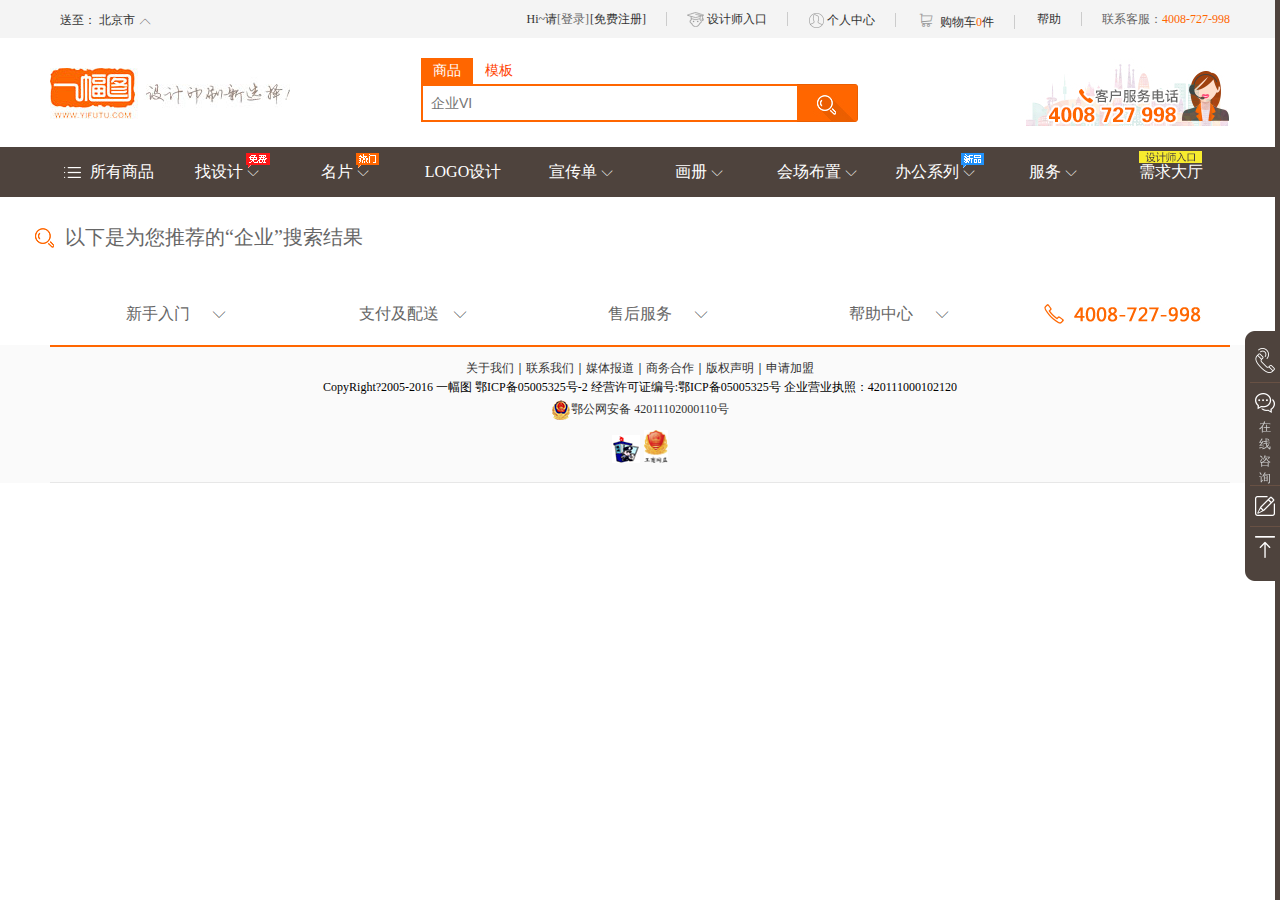
<file: goodsList.html>
<!DOCTYPE html>
<html lang="en">
<head>
<meta charset="UTF-8">
<meta name="viewport" content="width=device-width, initial-scale=1.0">
<meta http-equiv="X-UA-Compatible" content="ie=edge">
<link rel="stylesheet" href="css/goodsList.css"/>
<link rel="stylesheet" href="css/public.css"/>
<link rel="stylesheet" href="css/iconfont.css"/>
<link rel="shortcut icon" href="bitbug_favicon.ico" />
<title>goodsList</title>
</head>
<body>
<!-- head -->
<div class="head">
    <div class="head_con">
        <div class="conL">
            <p>送至：
                <span>北京市</span>
                <i class="iconfont icon-up1"></i>
                <i class="iconfont icon-down"></i>
            </p>
            <!-- 划过 送至： -->
            <div class="ul">
                <a href="">北京市</a>
                <a href="">天津市</a>
                <a href="">河北市</a>
                <a href="">山西市</a>
                <a href="">内蒙市</a>
                <a href="">辽宁市</a>
                <a href="">北京市</a>
                <a href="">天津市</a>
                <a href="">河北市</a>
                <a href="">山西市</a>
                <a href="">内蒙市</a>
                <a href="">辽宁市</a>
                <a href="">北京市</a>
                <a href="">天津市</a>
                <a href="">河北市</a>
                <a href="">山西市</a>
                <a href="">内蒙市</a>
                <a href="">辽宁市</a>
            </div>
        </div>
        <div class="conR">
            <ul>
                <li>Hi~请<a class="signIn" href="Login.html">[登录]</a><a class="register" href="Reg.html">[免费注册]</a></li>
                <li><img src="img/icon-sjs.png" alt=""/><a href="">设计师入口</a></li>
                <li class="person">
                    <img src="img/icon-user.png" alt=""/>
                    <a href="">个人中心</a>

                    <ul>
                        <li>我的订单</li>
                        <li>我的文件</li>
                        <li>我的模板</li>
                    </ul>
                </li>
                <li class="shopcar">
                    <i class="iconfont icon-icon--"></i>
                    <a href="">购物车<span>0</span>件</a>

                    <div class="cont">
                        <p>购物车还没有商品，赶紧选购吧！</p>
                        <a href="">查看我的购物车</a>
                    </div>
                </li>
                <li><a href="">帮助</a></li>
                <li class="last">联系客服：<span>4008-727-998</span></li>
            </ul>
        </div>
    </div>
</div>

<!-- tit -->
<div class="tit">
    <div class="tit_con">  
        <a href="index.html"><img class="img1" src="img/logo.jpg" alt=""/></a>
        <div class="inp">
            <p class="shangmo">
                <a class="a1" href="javascript:;">商品</a>
                <a class="a2" href="javascript:;">模板</a>
            </p>
            <div class="inptt">
                <input class="inpTxt" type="text" placeholder="企业VI"/>
                <input class="inpBtn" type="button" value=""/>
            </div>
        </div>
        <img class="img2" src="img/intro_adv.jpg" alt=""/>
    </div>
</div>
    
<!-- lunb-->
<div class="lunb">
    <div class="nav">
        <ul>
            <li class="li01">
                <a class="syou" href="">所有商品</a>
                <!-- 划过显示： -->
                <div class="li01_ul">
                    <div class="ul_div1 ul_div">
                        <p>产品设计</p>
                        <span>logo设计 名片设计</span>
                        <!-- 划过显示 -->
                        <div class="uls1 uls">
                            <div class="uls_con">
                                <dl>
                                    <dt>办公用品</dt>
                                    <dd>
                                        <a href="">Logo设计</a>
                                        <a href="">名片设计</a>
                                        <a href="">笔记本设计</a>
                                        <a href="">工作证设计</a>
                                        <a href="">文件盒设计</a>
                                        <a href="">档案袋设计</a>
                                        <a href="">信纸设计</a>
                                        <a href="">信封设计</a>
                                        <a href="">广告笔设计</a>
                                        <a href="">鼠标垫设计</a>
                                        <a href="">合同设计</a>
                                    </dd>
                                </dl> 
                                <dl>
                                    <dt>营销用品</dt>
                                    <dd>
                                        <a href="">Logo设计</a>
                                        <a href="">名片设计</a>
                                        <a href="">笔记本设计</a>
                                        <a href="">工作证设计</a>
                                        <a href="">文件盒设计</a>
                                        <a href="">档案袋设计</a>
                                        <a href="">信纸设计</a>
                                        <a href="">信封设计</a>
                                        <a href="">广告笔设计</a>
                                    </dd>
                                </dl>
                                <dl>
                                    <dt>会议用品</dt>
                                    <dd>
                                        <a href="">Logo设计</a>
                                        <a href="">名片设计</a>
                                        <a href="">笔记本设计</a>
                                        <a href="">工作证设计</a>
                                        <a href="">文件盒设计</a>
                                        <a href="">档案袋设计</a>
                                    </dd>
                                </dl> 
                                <dl>
                                    <dt>节日用品</dt>
                                    <dd>
                                        <a href="">Logo设计</a>
                                        <a href="">名片设计</a>
                                        <a href="">笔记本设计</a>
                                        <a href="">工作证设计</a>
                                        <a href="">文件盒设计</a>
                                        <a href="">档案袋设计</a>
                                        <a href="">信纸设计</a>
                                    </dd>
                                </dl>
                                <dl>
                                    <dt>定制用品</dt>
                                    <dd>
                                        <a href="">信封设计</a>
                                        <a href="">广告笔设计</a>
                                        <a href="">鼠标垫设计</a>
                                        <a href="">合同设计</a>
                                    </dd>
                                </dl>
                            </div>

                            <div class="uls_img">
                                <img src="img/logo1.jpg" alt=""/>
                                <img class="lt" src="img/minpian.jpg" alt=""/>
                            </div>
                            
                        </div>
                        <!-- 白线 -->
                        <div class="fff"></div>
                        
                    </div>
                    <div class="ul_div2 ul_div">
                        <p>名片印刷</p>
                        <span>logo设计 名片设计</span>
                            <!-- 划过显示 -->
                            <div class="uls2 uls">
                            <div class="uls_con">
                                <dl>
                                    <dt>女性名片</dt>
                                    <dd>
                                        <a href="">铜版纸掌心名片</a>
                                        <a href="">铜版纸掌心名片</a>
                                        <a href="">铜版纸掌心名片</a><br/>
                                        <a href="">铜版纸掌心名片</a>
                                        <a href="">铜版纸掌心名片</a>
                                        <a href="">铜版纸掌心名片</a>
                                    </dd>
                                </dl> 
                                <dl>
                                    <dt>经典名片</dt>
                                    <dd>
                                        <a href="">铜纸片名片</a>
                                        <a href="">铜纸片名片</a>
                                        <a href="">铜纸片名片</a>
                                    </dd>
                                </dl>
                                <dl>
                                    <dt>时尚名片</dt>
                                    <dd>
                                        <a href="">石头纹名片</a>
                                        <a href="">名片设计</a>
                                        <a href="">笔记本设计</a>
                                        <a href="">工作证设计</a><br/>
                                        <a href="">文件盒设计</a>
                                        <a href="">档案袋设计</a>
                                    </dd>
                                </dl> 
                                <dl>
                                    <dt>高档名片</dt>
                                    <dd>
                                        <a href="">Logo设计</a>
                                        <a href="">名片设计</a>
                                        <a href="">笔记本设计</a>
                                        <a href="">工作证设计</a>
                                        <a href="">文件盒设计</a>
                                        <a href="">档案袋设计</a>
                                        <a href="">信纸设计</a>
                                    </dd>
                                </dl>
                                <dl>
                                    <dt>名片设计</dt>
                                    <dd>
                                        <a href="">信封设计</a>
                                        <a href="">广告笔设计</a>
                                        <a href="">鼠标垫设计</a>
                                        <a href="">合同设计</a>
                                    </dd>
                                </dl>
                            </div>

                            <div class="uls_img">
                                <img src="img/mingpian2.jpg" alt=""/>
                            </div>
                            
                        </div>
                        <!-- 白线 -->
                        <div class="fff"></div>
                    </div>
                    <div class="ul_div3 ul_div">
                        <p>企业办公</p>
                        <span>logo设计 名片设计</span>
                        <!-- 划过显示 -->
                        <div class="uls3 uls">
                            <div class="uls_con">
                                <dl>
                                    <dt>企业VI</dt>
                                    <dd>
                                        <a href="">Logo设计</a>
                                        <a href="">名片设计</a>
                                        <a href="">笔记本设计</a>
                                        <a href="">工作证设计</a>
                                        <a href="">文件盒设计</a>
                                        <a href="">档案袋设计</a>
                                        <a href="">信纸设计</a>
                                        <a href="">信封设计</a>
                                        <a href="">广告笔设计</a>
                                        <a href="">鼠标垫设计</a>
                                        <a href="">合同设计</a>
                                    </dd>
                                </dl> 
                                <dl>
                                    <dt>办公用品</dt>
                                    <dd>
                                        <a href="">Logo设计</a>
                                        <a href="">名片设计</a>
                                        <a href="">笔记本设计</a>
                                        <a href="">工作证设计</a>
                                        <a href="">文件盒设计</a>
                                        <a href="">档案袋设计</a>
                                        <a href="">信纸设计</a>
                                        <a href="">信封设计</a>
                                        <a href="">广告笔设计</a>
                                    </dd>
                                </dl>
                                <dl>
                                    <dt>入职礼包</dt>
                                    <dd>
                                        <a href="">Logo设计</a>
                                        <a href="">名片设计</a>
                                        <a href="">笔记本设计</a>
                                        <a href="">工作证设计</a>
                                        <a href="">文件盒设计</a>
                                        <a href="">档案袋设计</a>
                                    </dd>
                                </dl> 
                                <dl>
                                    <dt>公司布置</dt>
                                    <dd>
                                        <a href="">Logo设计</a>
                                        <a href="">名片设计</a>
                                        <a href="">笔记本设计</a>
                                        <a href="">工作证设计</a>
                                        <a href="">文件盒设计</a>
                                        <a href="">档案袋设计</a>
                                        <a href="">信纸设计</a>
                                    </dd>
                                </dl>
                                <dl>
                                    <dt>经典设计</dt>
                                    <dd>
                                        <a href="">信封设计</a>
                                        <a href="">广告笔设计</a>
                                        <a href="">鼠标垫设计</a>
                                        <a href="">合同设计</a>
                                    </dd>
                                </dl>
                            </div>

                            <div class="uls_img">
                                <img src="img/xingmingpai.jpg" alt=""/>
                            </div>
                            
                        </div>
                        <!-- 白线 -->
                        <div class="fff"></div>
                    </div>
                    <div class="ul_div4 ul_div">
                        <p>营销宣传</p>
                        <span>logo设计 名片设计</span>
                        <!-- 划过显示 -->
                        <div class="uls4 uls">
                            <div class="uls_con">
                                <dl>
                                    <dt>卖场促销</dt>
                                    <dd>
                                        <a href="">Logo设计</a>
                                        <a href="">名片设计</a>
                                        <a href="">笔记本设计</a>
                                        <a href="">工作证设计</a>
                                        <a href="">文件盒设计</a>
                                        <a href="">档案袋设计</a>
                                        <a href="">信纸设计</a>
                                        <a href="">信封设计</a>
                                        <a href="">广告笔设计</a>
                                        <a href="">鼠标垫设计</a>
                                        <a href="">合同设计</a>
                                    </dd>
                                </dl> 
                                <dl>
                                    <dt>普发用品</dt>
                                    <dd>
                                        <a href="">Logo设计</a>
                                        <a href="">名片设计</a>
                                        <a href="">笔记本设计</a>
                                        <a href="">工作证设计</a>
                                        <a href="">文件盒设计</a>
                                        <a href="">档案袋设计</a>
                                        <a href="">信纸设计</a>
                                        <a href="">信封设计</a>
                                        <a href="">广告笔设计</a>
                                    </dd>
                                </dl>
                                <dl>
                                    <dt>布置用品</dt>
                                    <dd>
                                        <a href="">Logo设计</a>
                                        <a href="">名片设计</a>
                                        <a href="">笔记本设计</a>
                                        <a href="">工作证设计</a>
                                        <a href="">文件盒设计</a>
                                        <a href="">档案袋设计</a>
                                    </dd>
                                </dl> 
                                <dl>
                                    <dt>赛事必备</dt>
                                    <dd>
                                        <a href="">Logo设计</a>
                                        <a href="">名片设计</a>
                                        <a href="">笔记本设计</a>
                                        <a href="">工作证设计</a>
                                    </dd>
                                </dl>
                                <dl>
                                    <dt>宣传礼品</dt>
                                    <dd>
                                        <a href="">信封设计</a>
                                        <a href="">广告笔设计</a>
                                        <a href="">鼠标垫设计</a>
                                    </dd>
                                </dl>
                                <dl>
                                    <dt>经典设计</dt>
                                    <dd>
                                        <a href="">信封设计</a>
                                        <a href="">广告笔设计</a>
                                        <a href="">鼠标垫设计</a>
                                    </dd>
                                </dl>
                            </div>

                            <div class="uls_img">
                                <img src="img/zhanjia.jpg" alt=""/>
                            </div>
                            
                        </div>
                        <!-- 白线 -->
                        <div class="fff"></div>
                    </div>
                    <div class="ul_div5 ul_div">
                        <p>产品设计</p>
                        <span>logo设计 名片设计</span>
                        <!-- 划过显示 -->
                        <div class="uls5 uls">
                            <div class="uls_con">
                                <dl>
                                    <dt>办公用品</dt>
                                    <dd>
                                        <a href="">Logo设计</a>
                                        <a href="">名片设计</a>
                                        <a href="">笔记本设计</a>
                                        <a href="">工作证设计</a>
                                        <a href="">文件盒设计</a>
                                        <a href="">档案袋设计</a>
                                        <a href="">信纸设计</a>
                                        <a href="">信封设计</a>
                                        <a href="">广告笔设计</a>
                                        <a href="">鼠标垫设计</a>
                                        <a href="">合同设计</a>
                                    </dd>
                                </dl> 
                                <dl>
                                    <dt>营销用品</dt>
                                    <dd>
                                        <a href="">Logo设计</a>
                                        <a href="">名片设计</a>
                                        <a href="">笔记本设计</a>
                                        <a href="">工作证设计</a>
                                        <a href="">文件盒设计</a>
                                        <a href="">档案袋设计</a>
                                        <a href="">信纸设计</a>
                                        <a href="">信封设计</a>
                                        <a href="">广告笔设计</a>
                                    </dd>
                                </dl>
                                <dl>
                                    <dt>会议用品</dt>
                                    <dd>
                                        <a href="">Logo设计</a>
                                        <a href="">名片设计</a>
                                        <a href="">笔记本设计</a>
                                        <a href="">工作证设计</a>
                                        <a href="">文件盒设计</a>
                                        <a href="">档案袋设计</a>
                                    </dd>
                                </dl> 
                                <dl>
                                    <dt>节日用品</dt>
                                    <dd>
                                        <a href="">Logo设计</a>
                                        <a href="">名片设计</a>
                                        <a href="">笔记本设计</a>
                                        <a href="">工作证设计</a>
                                        <a href="">文件盒设计</a>
                                        <a href="">档案袋设计</a>
                                        <a href="">信纸设计</a>
                                    </dd>
                                </dl>
                                <dl>
                                    <dt>定制用品</dt>
                                    <dd>
                                        <a href="">信封设计</a>
                                        <a href="">广告笔设计</a>
                                        <a href="">鼠标垫设计</a>
                                        <a href="">合同设计</a>
                                    </dd>
                                </dl>
                            </div>

                            <div class="uls_img">
                                <img src="img/xiangce.jpg" alt=""/>
                            </div>
                            
                        </div>
                        <!-- 白线 -->
                        <div class="fff"></div>
                    </div>
                    <div class="ul_div6 ul_div">
                        <p>名片印刷</p>
                        <span>logo设计 名片设计</span>
                        <!-- 划过显示 -->
                        <div class="uls6 uls">
                            <div class="uls_con">
                                <dl>
                                    <dt>办公用品</dt>
                                    <dd>
                                        <a href="">Logo设计</a>
                                        <a href="">名片设计</a>
                                        <a href="">笔记本设计</a>
                                        <a href="">工作证设计</a>
                                        <a href="">文件盒设计</a>
                                        <a href="">档案袋设计</a>
                                        <a href="">信纸设计</a>
                                        <a href="">信封设计</a>
                                        <a href="">广告笔设计</a>
                                        <a href="">鼠标垫设计</a>
                                        <a href="">合同设计</a>
                                    </dd>
                                </dl> 
                                <dl>
                                    <dt>营销用品</dt>
                                    <dd>
                                        <a href="">Logo设计</a>
                                        <a href="">名片设计</a>
                                        <a href="">笔记本设计</a>
                                        <a href="">工作证设计</a>
                                        <a href="">文件盒设计</a>
                                        <a href="">档案袋设计</a>
                                        <a href="">信纸设计</a>
                                        <a href="">信封设计</a>
                                        <a href="">广告笔设计</a>
                                    </dd>
                                </dl>
                                <dl>
                                    <dt>会议用品</dt>
                                    <dd>
                                        <a href="">Logo设计</a>
                                        <a href="">名片设计</a>
                                        <a href="">笔记本设计</a>
                                        <a href="">工作证设计</a>
                                        <a href="">文件盒设计</a>
                                        <a href="">档案袋设计</a>
                                    </dd>
                                </dl> 
                                <dl>
                                    <dt>节日用品</dt>
                                    <dd>
                                        <a href="">Logo设计</a>
                                        <a href="">名片设计</a>
                                        <a href="">笔记本设计</a>
                                        <a href="">工作证设计</a>
                                        <a href="">文件盒设计</a>
                                        <a href="">档案袋设计</a>
                                        <a href="">信纸设计</a>
                                    </dd>
                                </dl>
                                <dl>
                                    <dt>定制用品</dt>
                                    <dd>
                                        <a href="">信封设计</a>
                                        <a href="">广告笔设计</a>
                                        <a href="">鼠标垫设计</a>
                                        <a href="">合同设计</a>
                                    </dd>
                                </dl>
                            </div>

                            <div class="uls_img">
                                <img src="img/shoutidai.jpg" alt=""/>
                            </div>
                            
                        </div>
                        <!-- 白线 -->
                        <div class="fff"></div>
                    </div>
                    <div class="ul_div7 ul_div">
                        <p>企业办公</p>
                        <span>logo设计 名片设计</span>
                        <!-- 划过显示 -->
                        <div class="uls7 uls">
                            <div class="uls_con">
                                <dl>
                                    <dt>办公用品</dt>
                                    <dd>
                                        <a href="">Logo设计</a>
                                        <a href="">名片设计</a>
                                        <a href="">笔记本设计</a>
                                        <a href="">工作证设计</a>
                                        <a href="">文件盒设计</a>
                                        <a href="">档案袋设计</a>
                                        <a href="">信纸设计</a>
                                        <a href="">信封设计</a>
                                        <a href="">广告笔设计</a>
                                        <a href="">鼠标垫设计</a>
                                        <a href="">合同设计</a>
                                    </dd>
                                </dl> 
                                <dl>
                                    <dt>营销用品</dt>
                                    <dd>
                                        <a href="">Logo设计</a>
                                        <a href="">名片设计</a>
                                        <a href="">笔记本设计</a>
                                        <a href="">工作证设计</a>
                                        <a href="">文件盒设计</a>
                                        <a href="">档案袋设计</a>
                                        <a href="">信纸设计</a>
                                        <a href="">信封设计</a>
                                        <a href="">广告笔设计</a>
                                    </dd>
                                </dl>
                                <dl>
                                    <dt>会议用品</dt>
                                    <dd>
                                        <a href="">Logo设计</a>
                                        <a href="">名片设计</a>
                                        <a href="">笔记本设计</a>
                                        <a href="">工作证设计</a>
                                        <a href="">文件盒设计</a>
                                        <a href="">档案袋设计</a>
                                    </dd>
                                </dl> 
                                <dl>
                                    <dt>节日用品</dt>
                                    <dd>
                                        <a href="">Logo设计</a>
                                        <a href="">名片设计</a>
                                        <a href="">笔记本设计</a>
                                        <a href="">工作证设计</a>
                                        <a href="">文件盒设计</a>
                                        <a href="">档案袋设计</a>
                                        <a href="">信纸设计</a>
                                    </dd>
                                </dl>
                                <dl>
                                    <dt>定制用品</dt>
                                    <dd>
                                        <a href="">信封设计</a>
                                        <a href="">广告笔设计</a>
                                        <a href="">鼠标垫设计</a>
                                        <a href="">合同设计</a>
                                    </dd>
                                </dl>
                            </div>

                            <div class="uls_img">
                                <img src="img/rili.jpg" alt=""/>
                            </div>
                            
                        </div>
                        <!-- 白线 -->
                        <div class="fff"></div>
                    </div>
                    <div class="ul_div8 ul_div">
                        <p>营销宣传</p>
                        <span>logo设计 名片设计</span>
                        <!-- 划过显示 -->
                        <div class="uls8 uls">
                            <div class="uls_con">
                                <dl>
                                    <dt>办公用品</dt>
                                    <dd>
                                        <a href="">Logo设计</a>
                                        <a href="">名片设计</a>
                                        <a href="">笔记本设计</a>
                                        <a href="">工作证设计</a>
                                        <a href="">文件盒设计</a>
                                        <a href="">档案袋设计</a>
                                        <a href="">信纸设计</a>
                                        <a href="">信封设计</a>
                                        <a href="">广告笔设计</a>
                                        <a href="">鼠标垫设计</a>
                                        <a href="">合同设计</a>
                                    </dd>
                                </dl> 
                                <dl>
                                    <dt>营销用品</dt>
                                    <dd>
                                        <a href="">Logo设计</a>
                                        <a href="">名片设计</a>
                                        <a href="">笔记本设计</a>
                                        <a href="">工作证设计</a>
                                        <a href="">文件盒设计</a>
                                        <a href="">档案袋设计</a>
                                        <a href="">信纸设计</a>
                                        <a href="">信封设计</a>
                                        <a href="">广告笔设计</a>
                                    </dd>
                                </dl>
                                <dl>
                                    <dt>会议用品</dt>
                                    <dd>
                                        <a href="">Logo设计</a>
                                        <a href="">名片设计</a>
                                        <a href="">笔记本设计</a>
                                        <a href="">工作证设计</a>
                                        <a href="">文件盒设计</a>
                                        <a href="">档案袋设计</a>
                                    </dd>
                                </dl> 
                                <dl>
                                    <dt>节日用品</dt>
                                    <dd>
                                        <a href="">Logo设计</a>
                                        <a href="">名片设计</a>
                                        <a href="">笔记本设计</a>
                                        <a href="">工作证设计</a>
                                        <a href="">文件盒设计</a>
                                        <a href="">档案袋设计</a>
                                        <a href="">信纸设计</a>
                                    </dd>
                                </dl>
                                <dl>
                                    <dt>定制用品</dt>
                                    <dd>
                                        <a href="">信封设计</a>
                                        <a href="">广告笔设计</a>
                                        <a href="">鼠标垫设计</a>
                                        <a href="">合同设计</a>
                                    </dd>
                                </dl>
                            </div>

                            <div class="uls_img">
                                <img src="img/dangandai.jpg" alt=""/>
                            </div>
                            
                        </div>
                        <!-- 白线 -->
                        <div class="fff"></div>
                    </div>                 
                </div>
                
            </li>

            <li class="li02 liul">
                <a href="">找设计&nbsp;<i class="iconfont icon-down"></i></a>
                <img src="img/free.gif" alt=""/>
                <!-- 划过显示： -->
                <div class="li0_ul">
                    <div>
                        <img src="img/5.png" alt=""/>
                        <a href="">名片设计</a>
                        <span>￥0 起</span>
                    </div>
                    <div>
                        <img src="img/yhq.png" alt=""/>
                        <a href="">优惠券设计</a>
                        <span>￥0 起</span>
                    </div>

                    <div>
                        <img class="more" src="img/icon-more.jpg" alt=""/>
                        <p class="more_p">更多</p>
                    </div>
                    
                </div>
            </li>

            <li class="li03 liul">
                <a href="">名片&nbsp;<i class="iconfont icon-down"></i></a>
                <img src="img/hot.gif" alt=""/>
                <!-- 划过显示： -->
                <div class="li0_ul">
                    <div>
                        <img src="img/5.png" alt=""/>
                        <a href="">名片设计</a>
                        <span>￥0 起</span>
                    </div>
                    <div>
                        <img src="img/27.png" alt=""/>
                        <a href="">经典铜版纸名片</a>
                        <span>￥2.8/盒 起</span>
                    </div>
                    <div>
                        <img src="img/20151118-mp.png" alt=""/>
                        <a href="">掌心名片/女性专属名片</a>
                        <span>￥3.6/盒 起</span>
                    </div>
                    <div>
                        <img src="img/hk-mp.png" alt=""/>
                        <a href="">黑卡纸名片</a>
                        <span>￥9/盒 起</span>
                    </div>
                    <div>
                        <img src="img/tm-mp.png" alt=""/>
                        <a href="">高档透明防水PVC名片</a>
                        <span>￥16/盒 起</span>
                    </div>

                    <div>
                        <img class="more" src="img/icon-more.jpg" alt=""/>
                        <p class="more_p">更多</p>
                    </div>
                    
                </div>
            </li>

            <li class="li04"><a href="">LOGO设计</a></li>

            <li class="li05 liul">
                <a href="">宣传单&nbsp;<i class="iconfont icon-down"></i></a>
                <!-- 划过显示： -->
                <div class="li0_ul">
                    <div>
                        <img src="img/6.png" alt=""/>
                        <a href="">名片设计</a>
                        <span>￥0 起</span>
                    </div>
                    <div>
                        <img src="img/11.png" alt=""/>
                        <a href="">优惠券设计</a>
                        <span>￥0 起</span>
                    </div>
                    <div>
                        <img src="img/12.png" alt=""/>
                        <a href="">名片设计</a>
                        <span>￥0 起</span>
                    </div>
                    <div>
                        <img src="img/21.png" alt=""/>
                        <a href="">优惠券设计</a>
                        <span>￥0 起</span>
                    </div>

                    <div>
                        
                    </div>
                    
                </div>
            </li>

            <li class="li06 liul">
                <a href="">画册&nbsp;<i class="iconfont icon-down"></i></a>
                <!-- 划过显示： -->
                <div class="li0_ul">
                    <div>
                        <img src="img/13.png" alt=""/>
                        <a href="">名片设计</a>
                        <span>￥0 起</span>
                    </div>
                    <div>
                        <img src="img/22.png" alt=""/>
                        <a href="">优惠券设计</a>
                        <span>￥0 起</span>
                    </div>

                    <div>
                        
                    </div>
                    
                </div>
            </li>
            <li class="li07 liul">
                <a href="">会场布置&nbsp;<i class="iconfont icon-down"></i></a>
                <!-- 划过显示： -->
                <div class="li0_ul">
                    <div>
                        <img src="img/20151230phxz.png" alt=""/>
                        <a href="">名片设计</a>
                        <span>￥0 起</span>
                    </div>
                    <div>
                        <img src="img/20151230hf.png" alt=""/>
                        <a href="">优惠券设计</a>
                        <span>￥0 起</span>
                    </div>
                    <div>
                        <img src="img/20151230dq.png" alt=""/>
                        <a href="">优惠券设计</a>
                        <span>￥0 起</span>
                    </div>
                    <div>
                        <img src="img/20151230zk.png" alt=""/>
                        <a href="">优惠券设计</a>
                        <span>￥0 起</span>
                    </div>
                    <div>
                        <img src="img/20151230cjx.png" alt=""/>
                        <a href="">优惠券设计</a>
                        <span>￥0 起</span>
                    </div>

                    <div>
                        
                    </div>
                    
                </div>
            </li>
            <li class="li08 liul">
                <a href="">办公系列&nbsp;<i class="iconfont icon-down"></i></a>
                <img src="img/new.gif" alt=""/>
                <!-- 划过显示： -->
                <div class="li0_ul">
                    <div>
                        <img src="img/gzz.png" alt=""/>
                        <a href="">名片设计</a>
                        <span>￥0 起</span>
                    </div>
                    <div>
                        <img src="img/wjh.png" alt=""/>
                        <a href="">优惠券设计</a>
                        <span>￥0 起</span>
                    </div>
                    <div>
                        <img src="img/ggb.png" alt=""/>
                        <a href="">优惠券设计</a>
                        <span>￥0 起</span>
                    </div>
                    <div>
                        <img src="img/bjb.png" alt=""/>
                        <a href="">优惠券设计</a>
                        <span>￥0 起</span>
                    </div>
                    <div>
                        <img src="img/sbd.png" alt=""/>
                        <a href="">优惠券设计</a>
                        <span>￥0 起</span>
                    </div>

                    <div>
                        <img class="more" src="img/icon-more.jpg" alt=""/>
                        <p class="more_p">更多</p>
                    </div>
                    
                </div>
            </li>
            <li class="li09 liul">
                <a href="">服务&nbsp;<i class="iconfont icon-down"></i></a>
                <!-- 划过显示： -->
                <div class="li0_ul">
                    <div>
                        <img src="img/17.png" alt=""/>
                        <a href="">名片设计</a>
                    </div>
                    <div>
                        <img src="img/18.png" alt=""/>
                        <a href="">优惠券设计</a>
                    </div>
                    <div>
                        <img src="img/19.png" alt=""/>
                        <a href="">优惠券设计</a>
                    </div>
                    <div>
                        <img src="img/20.png" alt=""/>
                        <a href="">优惠券设计</a>
                    </div>

                    <div>
                        
                    </div>
                    
                </div>
            </li>
            <li class="li10"><a href="">需求大厅</a><i></i></li>
        </ul>
    </div>

    <div class="white"></div>
   
</div>

<!-- content -->
<div class="content">
    <h3>以下是为您推荐的“<span>企业</span>”搜索结果</h3>
    <div class="goodslist">
        <ul>
          <!-- 此处动态创建li -->
        </ul>        
    </div>
</div>


<!-- txt -->
<div class="txt">
    <div class="txt_con">       
        <dl>
            <dt>
                <a href="">新手入门</a>
                <i class="iconfont icon-up1"></i>
                <i class="iconfont icon-down"></i>
            </dt>
            <dd></dd>
            <dd></dd>
            <dd></dd>
        </dl>
        <dl>
            <dt>
                <a href="">支付及配送</a>
                <i class="iconfont icon-up1"></i>
                <i class="iconfont icon-down"></i>
            </dt>
            <dd></dd>
            <dd></dd>
            <dd></dd>
        </dl>
        <dl>
            <dt>
                <a href="">售后服务</a>
                <i class="iconfont icon-up1"></i>
                <i class="iconfont icon-down"></i>
            </dt>
            <dd></dd>
            <dd></dd>
            <dd></dd>
        </dl>
        <dl>
            <dt>
                <a href="">帮助中心</a>
                <i class="iconfont icon-up1"></i>
                <i class="iconfont icon-down"></i>
            </dt>
            <dd></dd>
            <dd></dd>
            <dd></dd>
        </dl>
        <dl>
            <dt><img src="img/icon-tel.jpg" alt=""/></dt>
            <dd></dd>
            <dd></dd>
            <dd></dd>
        </dl>
        
    </div>
</div>

<!-- foot -->
<div class="foot">
    <div class="foot_con">
        <p class="foot_p1">
            <a href="">关于我们</a>｜<a href="">联系我们</a>｜<a href="">媒体报道</a>｜<a href="">商务合作</a>｜<a href="">版权声明</a>｜<a href="">申请加盟</a>
        </p>
        <p class="foot_p2">CopyRight?2005-2016 一幅图 鄂ICP备05005325号-2 经营许可证编号:鄂ICP备05005325号 企业营业执照：420111000102120</p>
        <p class="foot_p3">
            <a href=""><img src="img/ghs.png" alt=""/>鄂公网安备 42011102000110号</a>
        </p>
        <div class="imgs">
            <img src="img/wl110.gif" alt=""/>
            <img src="img/govIcon_s.jpg" alt=""/>
        </div>
    </div>
</div>


<!-- fix -->
<div class="fix">
    <ul>
        <li>
            <a class="fix_a1 fix_a" href="javascript:;">
                <!-- <div class=""></div>    -->
                <div class="a1_div a_div">
                    <p>电话客服</p>
                    <span>4008-727-998</span>
                </div>
            </a>
            
        </li>
        <li>
            <a class="fix_a2 fix_a" href="javascript:;">在<br/>线<br/>咨<br/>询</a> 
        </li>
        <li>
            <a class="fix_a3 fix_a" href="javascript:;">
                <div class="a3_div a_div">
                    <p>求反馈</p>
                </div>
            </a>
            
        </li>
        <li>
            <a class="fix_a4 fix_a" href="#">
                <div class="a4_div a_div">
                    <p>回到顶部</p>
                </div>
            </a>
            
        </li>
    </ul>
</div>
    

</body>
</html>
<script type="text/javascript" src="js/jquery-1.8.3.js"></script>
<script type="text/javascript" src="js/public.js"></script>
<script src="js/Cookie.js"></script>
<script type="text/javascript" src="js/goodsList.js"></script>
</file>
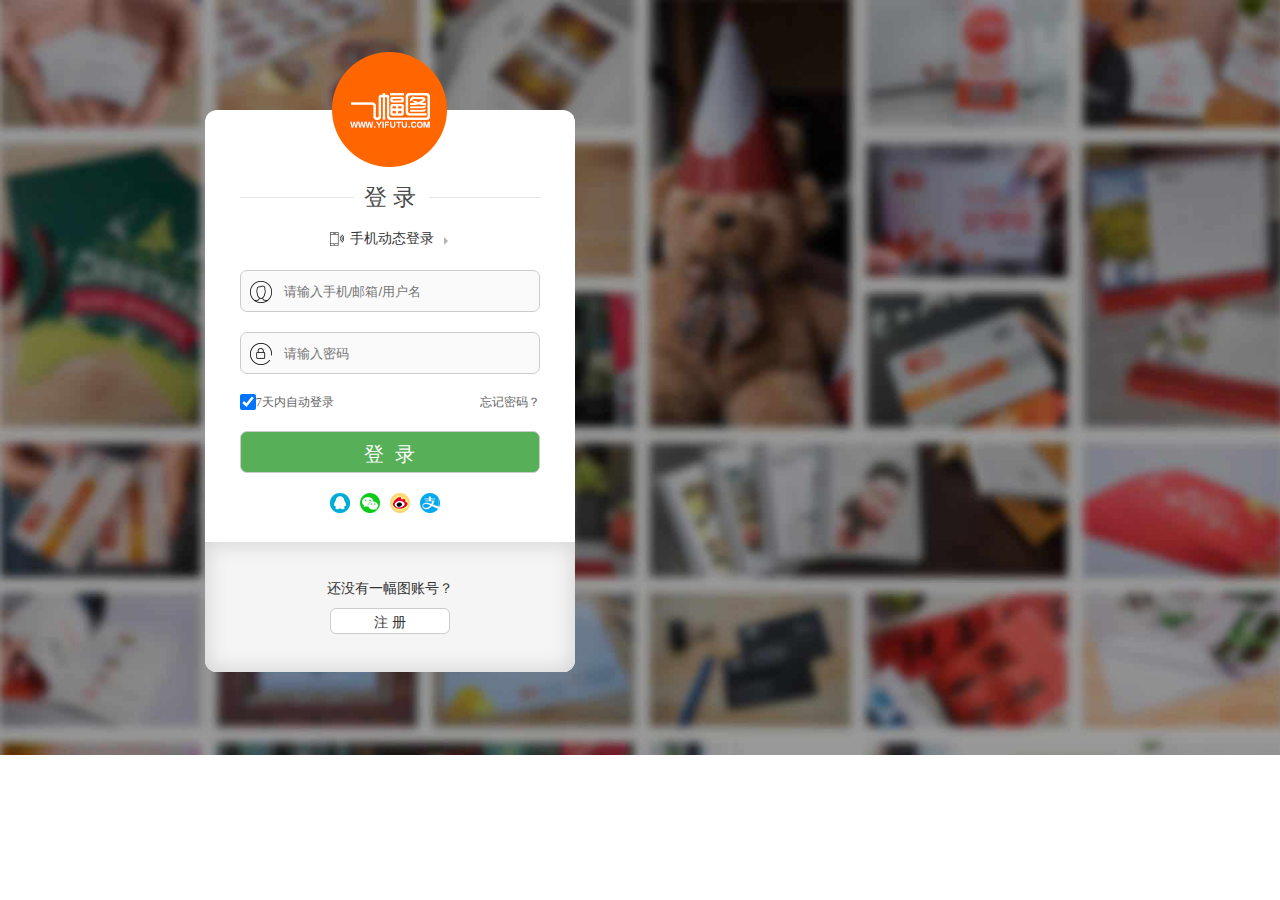
<file: Login.html>
<!DOCTYPE html>
<html lang="en">
<head>
<meta charset="UTF-8">
<meta name="viewport" content="width=device-width, initial-scale=1.0">
<meta http-equiv="X-UA-Compatible" content="ie=edge">
<link rel="shortcut icon" href="bitbug_favicon.ico" />
<link rel="stylesheet" href="css/Login.css">
<title>Login</title>
</head>
<body>
<div class="both">
    <div class="big">
        <div class="box">  
            <a href="index.html"><img class="img_logo" src="img/logo.png" alt=""/></a>

            <div class="first">
                <div class="line"></div>
                <h3>登 录</h3>
            </div>
            <p class="eml">
                <a href="">手机动态登录</a>
                <span></span>
            </p>

            <div class="box_con">
                <div class="phone" id="phone">
                    <i></i>
                    <input name="username" class="username" id="username" type="text" placeholder="请输入手机/邮箱/用户名"/>
                    <p class="tips phone_tips" id="phone_tips">
                        <span id="place_Span">请输入账号</span>
                        <em></em>
                    </p>
                </div>

                <div class="password" id="password">
                    <i></i>
                    <input name="passname" class="passname" id="passname" type="password" placeholder="请输入密码"/>
                    <p class="tips password_tips">
                        <span>请输入密码</span>
                        <em></em>
                    </p>
                </div>


                <div class="pro">
                    <input type="checkbox" checked/>
                    <p>7天内自动登录</p>
                    <a class="last" href="">忘记密码？</a>
                </div>
                <button id="sign">登&nbsp;&nbsp;录</button>
                
            </div>
          
            <div class="other">
                <a class="a1" href=""></a>
                <a class="a2" href=""></a>
                <a class="a3" href=""></a>
                <a class="a4" href=""></a>
            </div>
            
            <div class="signIn"  id="signIn">
                <p>还没有一幅图账号？</p>
                <input id="reg" type="button" value="注 册"/>
            </div>
        </div>
        
        
    </div>
    
</div>
</body>
</html>
<script type="text/javascript" src="js/jquery-1.8.3.js"></script>
<script type="text/javascript" src="js/tools.js"></script>
<script type="text/javascript" src="js/ajax.js"></script>
<script type="text/javascript" src="js/Login.js"></script>
<script src="js/Cookie.js"></script>
<script>
    function func(str){
        if(str==1){
            if(confirm("登录成功！")){
                location.href="index.html";
                let setcook=setCookie("username",z("#username").value,3);
            }
        }else if(str==-1){
            alert("您输入的账号或密码不正确");
        }else if(str==0){
            alert("该用户还没有注册，快去注册吧！");
        }
    }
window.onload=function(){

    //点击登录按钮   
    z("#sign").onclick=function(){
   
        if(z("#username").value==""){
            if(z("#passname").value==""){
                return;
            }
        }else{
            let str="username="+z("#username").value+"&passname="+z("#passname").value;
            ajax("post","php/Login.php",str,true,func);
        }   
        
    };

    //点击注册按钮
    z("#reg").onclick=function(){
        location.href="Reg.html";
    }

}
   </script>
</file>
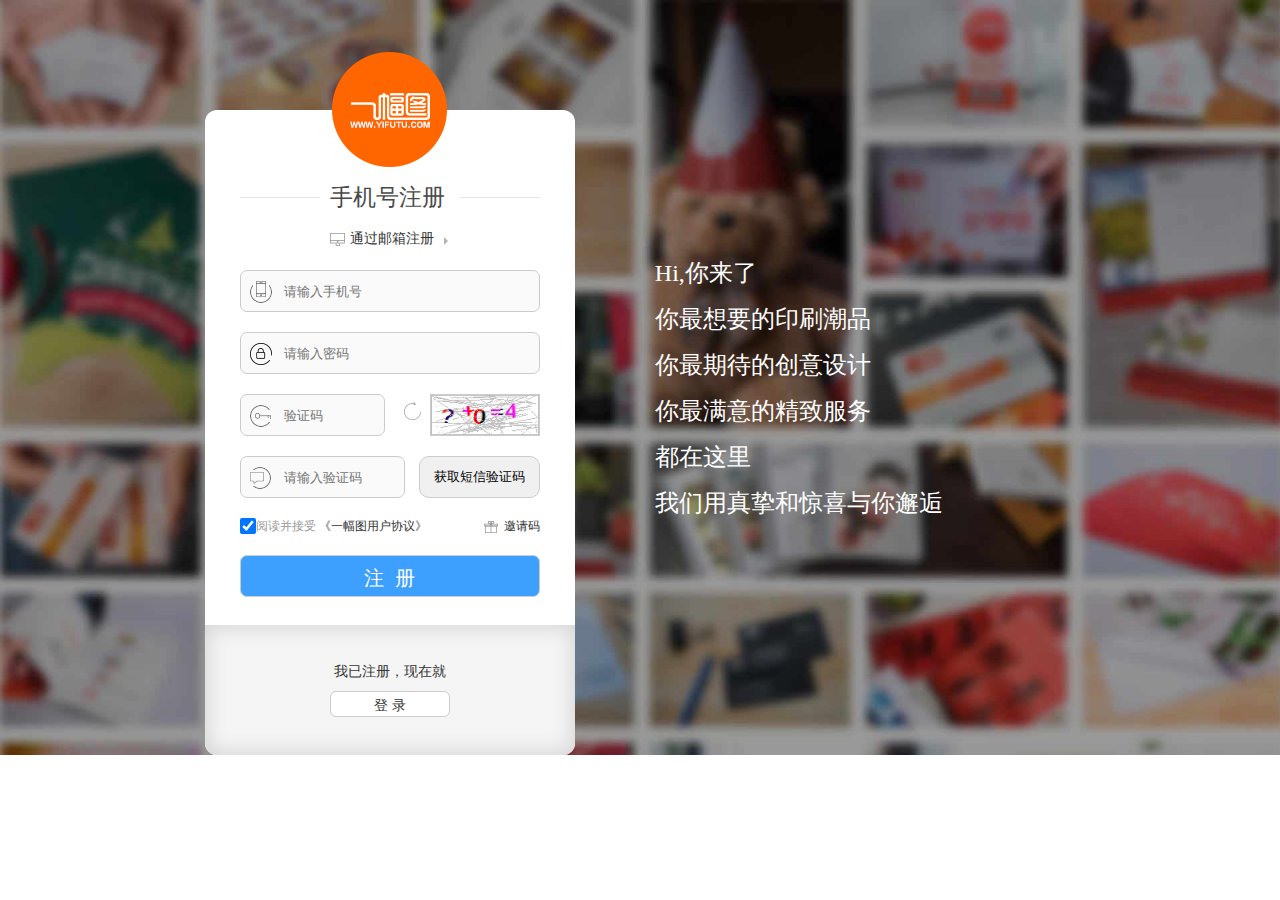
<file: Reg.html>
<!DOCTYPE html>
<html lang="en">
<head>
<meta charset="UTF-8">
<meta name="viewport" content="width=device-width, initial-scale=1.0">
<meta http-equiv="X-UA-Compatible" content="ie=edge">
<link rel="shortcut icon" href="bitbug_favicon.ico" />
<link rel="stylesheet" href="css/Reg.css">
<title>Reg</title>
</head>
<body>
<div class="both">
    <div class="big">
        <div class="box">  
            <a href="index.html"><img class="img_logo" src="img/logo.png" alt=""/></a>

            <div class="first">
                <div class="line"></div>
                <h3>手机号注册</h3>
            </div>
            <p class="eml">
                <a href="">通过邮箱注册</a>
                <span></span>
            </p>

            <div class="box_con">
                <div  class="phone">
                    <i></i>
                    <input name="username" class="username" id="username" type="text" placeholder="请输入手机号"/>
                    <p class="tips phone_tips">
                        <span>请输入手机号</span>
                        <em></em>
                    </p>
                    
                </div>
                <div class="password">
                    <i></i>
                    <input name="passname" class="passname" id="passname" type="password" placeholder="请输入密码"/>
                    <p class="tips password_tips">
                        <span>请输入密码</span>
                        <em></em>
                    </p>
                </div>
                <div class="code">
                    <i></i>
                    <input type="text" placeholder="验证码"/>
                    <a href=""></a>
                    <img src="img/GetValidateCode.jpg" alt=""/>
                    <p class="tips code_tips">
                        <span>请您填写验证码</span>
                        <em></em>
                    </p>
                </div>
                <div class="write">
                    <i></i>
                    <input type="text" placeholder="请输入验证码"/>
                    <button class="btn">获取短信验证码</button>
                    <p class="tips write_tips">
                        <span>请输入短信验证码</span>
                        <em></em>
                    </p>
                </div>  

                <div class="pro">
                    <input type="checkbox" checked/>
                    <p>阅读并接受
                        <a href="">《一幅图用户协议》</a>
                    </p>
                    <a class="last" href="">邀请码</a>
                </div>
                <button id="reg">注&nbsp;&nbsp;册</button>
                
            </div>
          
            
        </div> 
        <div class="signIn"  id="signIn">
            <p>我已注册，现在就</p>
            <input id="login" type="button" value="登 录"/>
        </div>
        
    </div>

    <div class="text">
            Hi,你来了<br/>
            你最想要的印刷潮品<br/>
            你最期待的创意设计<br/>
            你最满意的精致服务<br/>
            都在这里<br/>
            我们用真挚和惊喜与你邂逅<br/>
    </div> 
    
</div>
</body>
</html>
<script type="text/javascript" src="js/jquery-1.8.3.js"></script>
<script type="text/javascript" src="js/tools.js"></script>
<script type="text/javascript" src="js/ajax.js"></script>
<script type="text/javascript" src="js/Reg.js"></script>
<script>
     function func(str){
        if(str==1){
            if(confirm("注册成功！")){
                location.href="Login.html";
            }
        }else if(str==0){
            alert("服务器出错啦！");
        }else if(str==-2){
            if(confirm("该用户名已存在，请重新注册！")){
                location.href="Reg.html";
            }
        }
    }
window.onload=function(){

    //点击注册按钮   
    z("#reg").onclick=function(){
        let str="username="+z("#username").value+"&passname="+z("#passname").value;
        ajax("post","php/Reg.php",str,true,func);
        
    };

    //点击登录
    z("#login").onclick=function(){
        location.href="Login.html";
    }
}
</script>
</file>
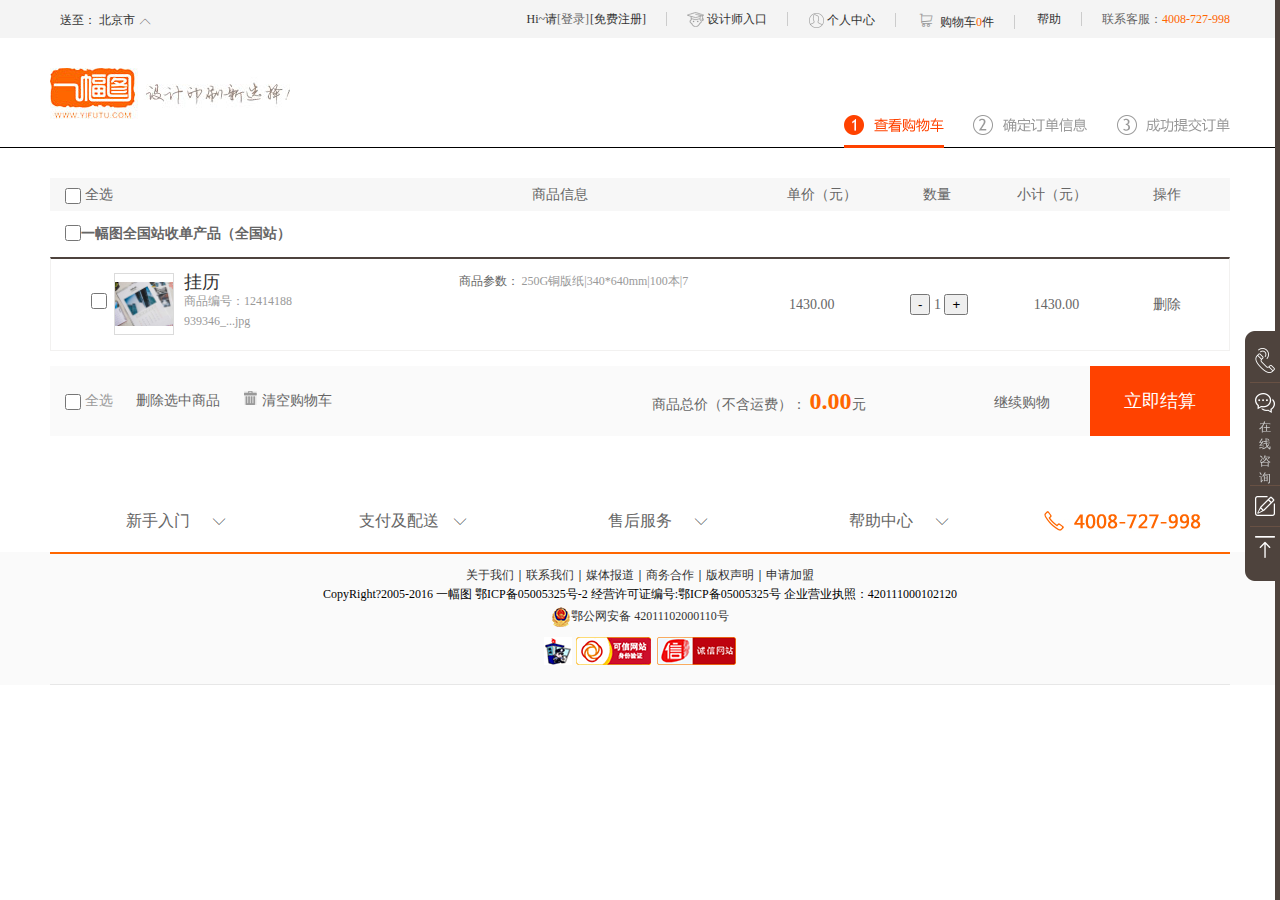
<file: shopcart.html>
<!DOCTYPE html>
<html lang="en">
<head>
<meta charset="UTF-8">
<meta name="viewport" content="width=device-width, initial-scale=1.0">
<meta http-equiv="X-UA-Compatible" content="ie=edge">
<link rel="stylesheet" href="css/shopcart.css"/>
<link rel="stylesheet" href="css/public.css"/>
<link rel="stylesheet" href="css/iconfont.css"/>
<link rel="shortcut icon" href="bitbug_favicon.ico" />
<title>我的购物车</title>
</head>
<body>
<!-- head -->
<div class="head">
    <div class="head_con">
        <div class="conL">
            <p>送至：
                <span>北京市</span>
                <i class="iconfont icon-up1"></i>
                <i class="iconfont icon-down"></i>
            </p>
            <!-- 划过 送至： -->
            <div class="ul">
                <a href="">北京市</a>
                <a href="">天津市</a>
                <a href="">河北市</a>
                <a href="">山西市</a>
                <a href="">内蒙市</a>
                <a href="">辽宁市</a>
                <a href="">北京市</a>
                <a href="">天津市</a>
                <a href="">河北市</a>
                <a href="">山西市</a>
                <a href="">内蒙市</a>
                <a href="">辽宁市</a>
                <a href="">北京市</a>
                <a href="">天津市</a>
                <a href="">河北市</a>
                <a href="">山西市</a>
                <a href="">内蒙市</a>
                <a href="">辽宁市</a>
            </div>
        </div>
        <div class="conR">
            <ul>
                <li>Hi~请<a class="signIn" href="Login.html">[登录]</a><a class="register" href="Reg.html">[免费注册]</a></li>
                <li><img src="img/icon-sjs.png" alt=""/><a href="">设计师入口</a></li>
                <li class="person">
                    <img src="img/icon-user.png" alt=""/>
                    <a href="">个人中心</a>

                    <ul>
                        <li>我的订单</li>
                        <li>我的文件</li>
                        <li>我的模板</li>
                    </ul>
                </li>
                <li class="shopcar">
                    <i class="iconfont icon-icon--"></i>
                    <a href="">购物车<span>0</span>件</a>

                    <div class="cont">
                        <p>购物车还没有商品，赶紧选购吧！</p>
                        <a href="">查看我的购物车</a>
                    </div>
                </li>
                <li><a href="">帮助</a></li>
                <li class="last">联系客服：<span>4008-727-998</span></li>
            </ul>
        </div>
    </div>
</div>

<!-- tit -->
<div class="tit">
    <div class="tit_con">  
        <a href="index.html"><img class="img1" src="img/logo.jpg" alt=""/></a>
        <div class="span">
            <p></p>
        </div>
    </div>
</div>
    
<!-- content -->
<div class="content">
    <div class="title">
        <ul>
            <li>
                <input class="ckbox1 ckbox"  type="checkbox"/>
                全选
            </li>
            <li>商品信息</li>
            <li>单价（元）</li>
            <li>数量</li>
            <li>小计（元）</li>
            <li>操作</li>
        </ul>
        <div class="txt">
            <input class="ckbox" type="checkbox"/>
            <h4>一幅图全国站收单产品（全国站）</h4>
        </div>
    </div>
    <div class="content_con">
        <div class="ul">
            <ul class="tr">
                <input class="input1 ckbox" type="checkbox"/>
                <li>
                    <a href=""><img src="img/48047448_1.jpg" alt=""/></a>
                    <div>
                        <h5>挂历</h5>
                        <span>商品编号：12414188</span>
                        <span>939346_...jpg</span>
                    </div>
                </li>
                <li>商品参数：
                    <span>250G铜版纸|340*640mm|100本|7</span>
                </li>
                <li class="mey">1430.00</li>
                <li>
                    <button class="jian">-</button>
                    <span class="num">1</span>
                    <button class="jia">+</button>
                </li>
                <li class="price">1430.00</li>
                <li class="del">删除</li>
            </ul>
        
        </div>
    </div>
    <div class="set">
        <div>
            <input  class="ckbox1 ckbox" type="checkbox"/> 全选
            <a href="">删除选中商品</a>
            <a href=""><i></i>清空购物车</a>
        </div>
        <div>
            商品总价（不含运费）：
            <span id="total">0.00</span>元
        </div>
        <div>
            <a href="goodsList.html">继续购物</a>
            <button>立即结算</button>
        </div>
    </div>
</div>


<!-- txt -->
<div class="txt">
    <div class="txt_con">       
        <dl>
            <dt>
                <a href="">新手入门</a>
                <i class="iconfont icon-up1"></i>
                <i class="iconfont icon-down"></i>
            </dt>
            <dd></dd>
            <dd></dd>
            <dd></dd>
        </dl>
        <dl>
            <dt>
                <a href="">支付及配送</a>
                <i class="iconfont icon-up1"></i>
                <i class="iconfont icon-down"></i>
            </dt>
            <dd></dd>
            <dd></dd>
            <dd></dd>
        </dl>
        <dl>
            <dt>
                <a href="">售后服务</a>
                <i class="iconfont icon-up1"></i>
                <i class="iconfont icon-down"></i>
            </dt>
            <dd></dd>
            <dd></dd>
            <dd></dd>
        </dl>
        <dl>
            <dt>
                <a href="">帮助中心</a>
                <i class="iconfont icon-up1"></i>
                <i class="iconfont icon-down"></i>
            </dt>
            <dd></dd>
            <dd></dd>
            <dd></dd>
        </dl>
        <dl>
            <dt><img src="img/icon-tel.jpg" alt=""/></dt>
            <dd></dd>
            <dd></dd>
            <dd></dd>
        </dl>
        
    </div>
</div>

<!-- foot -->
<div class="foot">
    <div class="foot_con">
        <p class="foot_p1">
            <a href="">关于我们</a>｜<a href="">联系我们</a>｜<a href="">媒体报道</a>｜<a href="">商务合作</a>｜<a href="">版权声明</a>｜<a href="">申请加盟</a>
        </p>
        <p class="foot_p2">CopyRight?2005-2016 一幅图 鄂ICP备05005325号-2 经营许可证编号:鄂ICP备05005325号 企业营业执照：420111000102120</p>
        <p class="foot_p3">
            <a href=""><img src="img/ghs.png" alt=""/>鄂公网安备 42011102000110号</a>
        </p>
        <div class="imgs">
            <img src="img/wl110.gif" alt=""/>
            <img src="img/img1.png" alt=""/>
            <img src="img/img2.png" alt=""/>
        </div>
    </div>
</div>

<!-- fix -->
<div class="fix">
    <ul>
        <li>
            <a class="fix_a1 fix_a" href="javascript:;">
                <!-- <div class=""></div>    -->
                <div class="a1_div a_div">
                    <p>电话客服</p>
                    <span>4008-727-998</span>
                </div>
            </a>
            
        </li>
        <li>
            <a class="fix_a2 fix_a" href="javascript:;">在<br/>线<br/>咨<br/>询</a> 
        </li>
        <li>
            <a class="fix_a3 fix_a" href="javascript:;">
                <div class="a3_div a_div">
                    <p>求反馈</p>
                </div>
            </a>
            
        </li>
        <li>
            <a class="fix_a4 fix_a" href="#">
                <div class="a4_div a_div">
                    <p>回到顶部</p>
                </div>
            </a>
            
        </li>
    </ul>
</div>

</body>
</html>
<script type="text/javascript" src="js/jquery-1.8.3.js"></script>
<script type="text/javascript" src="js/shopcart.js"></script>
<script type="text/javascript" src="js/public.js"></script>
<script type="text/javascript" src="js/tools.js"></script>
<script src="js/Cookie.js"></script>
</file>
<file: css/index.css>
/* 轮播图 */
.lunb .lun{
    width:100%;
    height:340px;
    background: url(../img/798479_zhyft-bg.jpg) no-repeat;
}
.slideBox {
    width: 100%;
    height: 340px;
    margin:0 auto;
    overflow: hidden;
    position: relative;
}
.slideBox .hd {
    height: 15px;
    overflow: hidden;
    position: absolute;
    right: 80px;
    bottom: 20px;
    z-index: 1;
    width:1180px;
    margin:0 auto;
}
.slideBox .hd ul {
    overflow: hidden;
    zoom: 1;
    /* float: left; */
    width:77px;
    height:15px;
    margin:0 534px;
    background: url(../img/banner-cur.png) no-repeat center;
    padding-left:35px;
}
.slideBox .hd ul li {
    float: left;
    margin-right: 9px;
    width: 9px;
    height: 9px;
    margin-top:3px;
    border-radius: 50%;
    line-height: 14px;
    text-align: center;
    background: #fff;
    cursor: pointer;
}
.slideBox .hd ul li.on {
    background: #f00;
    color: #fff;
}
.slideBox .bd {
    position: relative;
    height: 100%;
    z-index: 0;
}
.slideBox .bd li {
    zoom: 1;
    vertical-align: middle;
}
.slideBox .bd img {
    width: 100%;
    height: 340px;
    display: block;
}
/* 下面是前/后按钮代码，如果不需要删除即可 */
.slideBox .prev,
.slideBox .next {
    position: absolute;
    left: 3%;
    top: 50%;
    margin-top: -25px;
    display: block;
    width: 32px;
    height: 40px;
    background: url(../img/slider-arrow.png) -110px 5px no-repeat;
    filter: alpha(opacity=50);
    opacity: 0.5;
}
.slideBox .next {
    left: auto;
    right: 3%;
    background-position: 8px 5px;
}
.slideBox .prev:hover,
.slideBox .next:hover {
    filter: alpha(opacity=100);
    opacity: 1;
}
.slideBox .prevStop {
    display: none;
}
.slideBox .nextStop {
    display: none;
}



/* content */
.content{
    width:100%;
}
.content h3{
    width: 440px;
    margin-top: 40px;
    padding-bottom: 30px;
    font-size: 24px;
    color:#666666;
    font-weight: 400;
    line-height: 100%;
    text-align: center;
    margin-left: auto;
    margin-right: auto;
    background: url(../img/floor-title.png) 0 10px no-repeat;
}
.content_con{
    width:1180px;
    margin:0 auto;
    overflow: hidden;
}
.content_con li{
    width:380px;
    background: #fafafa;
    float: left;
}
.content_con li:nth-of-type(2){
    margin:0 20px;
}
.content_con li img{
    width:380px;
    cursor: pointer;
}
.content_con li p{
    line-height: 20px;
    font-size: 16px;
    color: #333;
    width: 100%;
    padding: 25px 10px 25px 15px;
}
.content_con li p a{
    color:#333;
    float: left;
    width: 210px;
    padding-right: 14px;
    overflow: hidden;
    text-overflow: ellipsis;
    white-space: nowrap;
}
.content_con li p a:hover{
    color:#f60;
}
.content_con li p span{
    font-size: 24px;
    color:#f60;
}
.content_con li p i{
    font-style: normal;
    color:#a69999;
}

.f2 .content_con li{
    width:280px;
}
.f2 .content_con li img{
    width:280px;
}
.f2 .content_con li a{
    width:124px;
}
.f2 .content_con li:nth-of-type(4n){
    margin-left:20px;
}

.f3 .content_con li{
    width:280px;
}
.f3 .content_con li img{
    width:280px;
}
.f3 .content_con li a{
    width:124px;
}
.f3 .content_con li:nth-of-type(4n){
    margin-left:20px;
}

.f1 .content_con{
    height:358px;
    overflow:visible;
}
.f1 ul{
    height:358px;
}
.f1 ul li{
    height:358px;
    position: relative;
}
.f1 li div{
    position: absolute;
    left:0px;
    top:0px;
}

.ff .content_con{
    height:283px;
    overflow:visible;
}
.ff ul{
    height:283px;
}
.ff ul li{
    height:283px;
    position: relative;
}
.ff li div{
    position: absolute;
    left:0px;
    top:0px;
}


/* design */
.design{
    width:100%;
    background: #fafafa;
}
.design_con{
    width:1180px;
    margin:0 auto;   
    margin-top:40px;
    position: relative;
}
.design_con .line{
    background: #dadada;
    width: 1180px;
    border-top: 1px solid #dadada;
    position: absolute;
    top: 42px;
    left: 0;
    z-index: 1;
}
.design_con h3{
    font-size: 20px;
    font-weight: 400;
    width: 200px;
    line-height: 80px;
    color: #573926;
    background: #fafafa;
    margin:0 auto;
    text-align: center;
    z-index: 2;
    position: relative;
}
.design_con .sfq{
    width:1180px;
    overflow: hidden;
}
.design_con .sfq ul{
    width:1180px;
    overflow: hidden;
}
.design_con .sfq ul li{
    list-style: none;
    float: left;
    width:232px;
    height:349px;
    margin-right:5px;
    position: relative;
    cursor: pointer;
}
.design_con .sfq ul li:nth-of-type(1){
    background: url(../img/floor-1.jpg);
    background-position: center top;
}
.design_con .sfq ul li:nth-of-type(2){
    background: url(../img/floor-2.jpg);
    background-position: center top;
}
.design_con .sfq ul li:nth-of-type(3){
    background: url(../img/floor-3.jpg);
    background-position:center top;
}
.design_con .sfq ul li:nth-of-type(4){
    background: url(../img/floor-4.jpg);
    background-position:center top;
}
.design_con .sfq ul li:nth-of-type(5){
    background: url(../img/floor-5.jpg);
    background-position: center top;
    margin-right:0;
}
.design_con .sfq ul li a{
    display: block;
    width:100%;
    height:40px;
    background:#000;
    opacity: 0.3;
    position: absolute;
    left:0px;
    bottom:0px;
}
.design_con .sfq ul li p{
    position: absolute;
    left:0px;
    bottom:0px;
    color:#fff;
    font-size:18px;
    line-height: 40px;
    width:100%;
    text-align: center;
}

/* list */
.list{
    width:100%;
    background: #fff;
}
.list_con{
    width:1180px;
    height:132px;
    margin:0 auto;
    border-bottom: 1px solid #ebebeb;
}
.list_con ul{
    width:1180px;
    overflow: hidden;
    padding-top:40px;
}
.list_con li{
    float: left;
    padding-left: 80px;
    display: inline;
    line-height: 60px;
    background: url(../img/bottom-ulbg.png) no-repeat;
}
.list_con li:nth-of-type(n){
    background-position: 0px 0px;
    margin-right:120px;
}
.list_con li:nth-of-type(2n){
    background-position: 0px 0px;
    margin-right:127px;
}
.list_con li:nth-of-type(3n){
    background-position: 0px 0px;
    margin-right:0px;
}
.list_con li a{
    font-size: 18px;
    color: #573926; 
}





/* footer */
footer{
    width:100%;
    background: #fafafa;
}
.footer_con{
    width:1180px;
    height:63px;
    margin:0 auto;
    padding:15px 0 30px 0;
}
.footer_con ul{
    overflow: hidden;
    margin-bottom: 15px;
}
.footer_con li{
    float: left;
    line-height: 14px;
    border-right:1px solid #f1ebe7;
}
.footer_con li a{
    font-size: 14px;
    padding:0 20px;
    color: #999;
}
.footer_con li a:hover{
    color:#f60;
}
.footer_con li:nth-of-type(1) a{
    padding-left:0px;
    color: #f60;
}
.footer_p{
    overflow: hidden;
    position: relative;
}
.footer_p a{
    padding: 5px 20px 5px 0;
    font-size: 12px;
    color: #999;
    display: inline-block;
    float: left;
    white-space: nowrap;
}
.footer_p a:hover{
    color:#f60;
}
.footer_p .iconfont{
    font-size: 14px;
    position: absolute;
    right:0px;
    top:4px;
}
</file>
<file: css/iconfont.css>
@font-face {font-family: "iconfont";
  src: url('iconfont.eot?t=1541591512179'); /* IE9*/
  src: url('iconfont.eot?t=1541591512179#iefix') format('embedded-opentype'), /* IE6-IE8 */
  url('[data-uri]') format('woff'),
  url('iconfont.ttf?t=1541591512179') format('truetype'), /* chrome, firefox, opera, Safari, Android, iOS 4.2+*/
  url('iconfont.svg?t=1541591512179#iconfont') format('svg'); /* iOS 4.1- */
}

.iconfont {
  font-family:"iconfont" !important;
  font-size:16px;
  font-style:normal;
  -webkit-font-smoothing: antialiased;
  -moz-osx-font-smoothing: grayscale;
}

.icon-down:before { content: "\e609"; }

.icon-up1:before { content: "\e60f"; }

.icon-icon--:before { content: "\e78f"; }
</file>
<file: css/goodsdetails.css>
/* footer */
footer {
  width: 100%;
  background: #fafafa; }

.footer_con {
  width: 1180px;
  height: 63px;
  margin: 0 auto;
  padding: 15px 0 30px 0; }
  .footer_con ul {
    overflow: hidden;
    margin-bottom: 15px; }
    .footer_con ul li {
      float: left;
      line-height: 14px;
      border-right: 1px solid #f1ebe7; }
      .footer_con ul li a {
        font-size: 14px;
        padding: 0 20px;
        color: #999; }
      .footer_con ul li a:hover {
        color: #f60; }
    .footer_con ul li:nth-of-type(1) a {
      padding-left: 0px;
      color: #f60; }

.footer_p {
  overflow: hidden;
  position: relative; }
  .footer_p a {
    padding: 5px 20px 5px 0;
    font-size: 12px;
    color: #999;
    display: inline-block;
    float: left;
    white-space: nowrap; }
  .footer_p a:hover {
    color: #f60; }
  .footer_p .iconfont {
    font-size: 14px;
    position: absolute;
    right: 0px;
    top: 4px; }

.content {
  width: 1000px;
  margin: 0 auto;
  padding-bottom: 20px;
  overflow: hidden; }
  .content h3 {
    font-weight: 100;
    font-size: 14px;
    margin: 20px 0px; }
    .content h3 a {
      color: #666; }
  .content .left {
    float: left;
    width: 480px; }
    .content .left #left_bigImg {
      width: 480px;
      height: 360px;
      margin-bottom: 19px;
      background: url(../img/hc.jpg) no-repeat;
      background-size: cover;
      position: relative; }
      .content .left #left_bigImg #box1 {
        width: 160px;
        height: 120px;
        background: #000;
        position: absolute;
        left: 0px;
        top: 0px;
        opacity: .5;
        display: none; }
      .content .left #left_bigImg #box2 {
        width: 480px;
        height: 360px;
        background: #ac0 url(../img/hc.jpg) no-repeat center;
        background-size: 1440px 1080px;
        position: absolute;
        left: 500px;
        top: 0px;
        z-index: 1;
        display: none; }
    .content .left .img {
      width: 100%;
      overflow: hidden; }
      .content .left .img div {
        width: 92px;
        height: 69px;
        float: left;
        margin-right: 2px;
        border: 2px solid transparent;
        cursor: pointer; }
      .content .left .img div:last-of-type {
        margin-right: 0; }
      .content .left .img .img1 {
        background: url(../img/hc.jpg) no-repeat;
        background-size: cover; }
      .content .left .img .img2 {
        background: url(../img/sy-f1-tbzmp.jpg) no-repeat;
        background-size: cover; }
      .content .left .img .img3 {
        background: url(../img/zy.jpg) no-repeat;
        background-size: cover; }
      .content .left .img .img4 {
        background: url(../img/xcd.jpg) no-repeat;
        background-size: cover; }
      .content .left .img .img5 {
        background: url(../img/ycxzb.jpg) no-repeat;
        background-size: cover; }
      .content .left .img .satt {
        margin-right: 2px;
        margin-top: 2px;
        width: 80px;
        height: 57px;
        border: 3px solid #fff;
        box-shadow: 4px 6px 6px -3px #aeaeae; }
      .content .left .img .batt {
        margin-right: 6px;
        margin-top: 2px;
        width: 92px;
        height: 69px;
        border: none;
        box-shadow: none; }
  .content .right {
    width: 490px;
    float: left;
    margin-left: 25px; }
    .content .right p {
      font-size: 12px;
      color: #999999; }
      .content .right p span {
        margin-right: 10px; }
      .content .right p a {
        font-size: 12px;
        color: #666666;
        display: inline-block;
        line-height: 19px;
        border: 1px solid #cccccc;
        padding: 0 10px; }
    .content .right h5 {
      font-size: 20px;
      color: #333;
      margin-bottom: 12px; }
    .content .right .p1 span {
      color: #ff4200;
      font-size: 24px;
      font-weight: 600;
      vertical-align: middle; }
    .content .right .p2 {
      margin: 20px 0px; }
      .content .right .p2 a {
        padding: 4px 12px;
        border: 1px solid #dbdbdb;
        color: #666666;
        cursor: pointer;
        position: relative;
        background: #ffffff;
        width: 64px;
        height: 13px;
        line-height: 13px;
        border-radius: 3px;
        margin-right: 10px; }
      .content .right .p2 a:first-of-type {
        margin-left: 20px; }
      .content .right .p2 span {
        color: #ff4200; }
      .content .right .p2 .iconfont {
        font-size: 12px; }
    .content .right .p3 {
      border-bottom: 1px dashed #dbdbdb;
      padding-bottom: 20px; }
      .content .right .p3 span {
        display: inline-block;
        width: 400px;
        vertical-align: top;
        margin-left: 30px;
        color: #666; }
    .content .right .p4 {
      margin: 20px 0px; }
      .content .right .p4 a:nth-of-type(1) {
        border: 2px solid #ff4200;
        background: url(../img/icon-xz.png) no-repeat right bottom; }
      .content .right .p4 a:nth-of-type(2) {
        float: right; }
    .content .right .p5 a {
      margin-right: 10px; }
    .content .right .p5 a:nth-of-type(1) {
      border: 2px solid #ff4200;
      background: url(../img/icon-xz.png) no-repeat right bottom; }
    .content .right .p6 {
      margin: 20px 0px; }
      .content .right .p6 a {
        margin-right: 10px; }
    .content .right .p7 .as {
      width: 300px; }
      .content .right .p7 .as a {
        margin-right: 10px; }
      .content .right .p7 .as a:nth-of-type(1) {
        margin-left: 25px;
        border: 2px solid #ff4200;
        background: url(../img/icon-xz.png) no-repeat right bottom; }
      .content .right .p7 .as a:nth-of-type(7) {
        margin-top: 10px;
        margin-bottom: 20px;
        margin-left: 75px; }
    .content .right .p8 a:nth-of-type(1) {
      border: 2px solid #ff4200;
      background: url(../img/icon-xz.png) no-repeat right bottom; }
    .content .right .p9 {
      margin-top: 20px;
      padding-bottom: 20px;
      border-bottom: 1px dashed #dbdbdb; }
      .content .right .p9 span:nth-of-type(2) {
        width: 18px;
        height: 18px;
        background: url(../img/icon-zq.png) no-repeat left top;
        display: inline-block;
        font-size: 12px;
        color: #ff4200;
        text-align: center;
        margin-right: 5px; }
    .content .right .p10 {
      overflow: hidden; }
      .content .right .p10 span {
        font-size: 18px;
        color: #fff;
        border-radius: 6px;
        width: 180px;
        height: 42px;
        line-height: 42px;
        display: inline-block;
        float: left;
        margin-right: 10px;
        text-align: center;
        margin-top: 30px;
        cursor: pointer; }
      .content .right .p10 span:nth-of-type(1) {
        background: #ff7800; }
      .content .right .p10 span:nth-of-type(2) {
        color: #fff;
        background: #a07a65; }

/*# sourceMappingURL=goodsdetails.css.map */
</file>
<file: css/public.css>
body,p,ul,ol,dl,dd,h1,h2,h3,h4,h5,h6,td,input,select,option,textarea{
	margin:0;
	padding:0;
}
a{
	text-decoration: none;
}
input{
	outline: none;
}
img{
    display: block;
    border:none;
}
body{
	font-family: "微软雅黑";
}
ul,li{
	list-style: none;
}

/* head */
.head{
    width:100%;
    height:38px;
    background: #f4f4f4;
}
.head_con{
    width:1180px;
    height: 38px;
    line-height: 38px;
    margin:0 auto;
}
.head_con .conL{
    width:108px;
    height:36px;
    border:1px solid transparent;
    line-height: 38px;
    text-indent: 9px;
    float: left;
    font-size:12px;
    color: #333333;
    position: relative;
    cursor: pointer;
}
.head_con .conL .iconfont{
    vertical-align: middle;
    font-size:12px;
    color: #333333;
    position: absolute;
    right:8px;
    top:2px;
}
.head_con .conL .icon-down{
    display: none;
}
.head_con .conR{
    float:right;
}
.conL .ul{
    width:340px;
    height:100px;
    background: #fff;
    overflow: hidden;
    border:1px solid #e7e7e7;
    padding:17px 0px 28px 10px;
    position: absolute;
    left:-1px;
    top:36px;
    display: none;
    z-index: 10;
}
.conL .ul a{ 
    font-size:12px;
    color: #333333;
    float:left;
    margin-bottom: 10px;
    width: 54px;
    height: 18px;
    line-height: 18px;
    margin-left: 10px;
    text-align: center; 
}
.conL .ul a:first-of-type{
    background-color: #f60;
    color: #fff;
}
.conL .ul a:hover{
    background-color: #f4f4f4;
}
.conR li{
    float: left;
    height:38px;
    font-size:12px;
    color: #333333;
    line-height: 38px;
}
.conR li:hover{
    background: #fff;
}
.conR li:first-of-type:hover,.conR li:last-of-type:hover{
    background: #f4f4f4;
}
.conR li a{
    color: #333333;
    padding:0 20px;
    border-right:1px solid #cccccc;
    border-left:1px solid transparent;
    margin:0 auto;
}
.conR li img{
    float: left;
    margin-left:20px;
    margin-right:-18px;
    margin-top:12px;
}
.conR li a:hover{
    color: #f60;
}
.conR .last{
    border:none;
    margin:0;
    padding-left:20px;
    color: #666666;
}
.conR li .signIn{
    border:none;
    margin:0;
    padding:0;
    color: #666666;
}
.conR li .register{
    padding-left:0;
}
.conR li .icon-icon--{
    margin-right:-18px;
    margin-left: 20px;
    color:#999999;
}
.conR li span{
    color: #ff6600;
}

.person{
    position: relative;
    border:1px solid transparent;
    border-bottom:none;
}
.person ul{
    width:87px;
    background: #fff;
    border:1px solid #cccccc;
    border-top:none;
    padding-left:20px;
    display: none;
    position: absolute;
    left:-1px;
    z-index: 10;
}
.person ul li{
    display: block;
    cursor: pointer;
}

.shopcar{
    position: relative;
    border:1px solid transparent;
    border-bottom:none;
    cursor: pointer;
}
.shopcar .cont{
    width:315px;
    background: #fff;
    border:1px solid #cccccc;
    border-top:none;
    padding:18px 0px 18px 20px;
    display: none;
    position: absolute;
    left:-1px;
    z-index: 10;
}
.shopcar .cont p{
    color:#999999;
}
.shopcar .cont a{
    display: block;
    width:120px;
    height:24px;
    line-height: 24px;
    padding:0;
    font-size: 14px;
    text-align: center;
    color:#fff;
    background: #f60;
    border-radius: 5px;
    margin-left:183px;
    margin-top:20px;
}
.shopcar .cont a:hover{
    color:#fff;
}

/* tit */
.tit{
    width:100%;
    background: #fff;
}
.tit_con{
    width:1180px;
    height:89px;
    padding-top:20px;
    margin:0 auto;
}
.tit_con .img1{
    float: left;
    cursor: pointer;
    padding-top:10px;
}
.tit_con .inp{
    float:left;
    width: 460px;
    margin-left: 130px;
    display: inline-block;
}
.tit_con .img2{
    float: right;
}
.shangmo a{
    float: left;
    display: inline;
    padding: 0 12px;
    height: 26px;
    font-size: 14px;
    line-height: 26px;
    color: #ff4200;
    cursor: pointer;
}
.shangmo .a1{
    background: #f60;
    color: #fff;
}
.inptt input:nth-of-type(1){
    background: #ffffff;
    width: 358px;
    height: 18px;
    float: left;
    display: inline-block;
    border: 2px solid #ff6600;
    border-right: 0;
    padding: 8px;
    box-sizing: content-box;
    font: 14px/18px "Microsoft Yahei", Verdana, Tahoma, sans-serif;
    color: #999999;
}
.inptt input:nth-of-type(2){
    background: url(../img/icon-S.jpg) no-repeat left top;
    width: 61px;
    height: 38px;
    cursor: pointer;
    border: 0;
    float: left;
}  
.inptt .inpBtn:hover{
    background: url(../img/icon-Shover.jpg);
}

.lunb{
    width:100%;
    position: relative;
}
.lunb .nav{
    width:100%;
    height:50px;
    background: #4e433d;
}
.nav ul{
    width:1180px;
    margin:0 auto;
}
.nav li{
    width: 118px;
    height:50px;
    line-height: 50px;
    position: relative;
    text-align: center;
    display: inline-block;
    float: left;
}
.nav li a{
    width:118px;
    font-size: 16px;
    color: #fff;
    display: inline-block;
    position: relative;
    padding-right: 20px;
    text-align: center;
}
.nav .li01{
    background: url(../img/icon-all.png) no-repeat 14px center;
}
.syou{
    text-indent: 25px;
}
.nav .icon-down{
    font-size: 12px;
}
.nav li{
    position: relative;
}
.nav li:hover{
    background:#675d57;
}
.nav .li01:hover{
    background:#675d57 url(../img/icon-all.png) no-repeat 14px center;
}
.nav .li02 img{
    position: absolute;
    right:16px;
    top:1px;
}
.nav .li03 img{
    position: absolute;
    right:24px;
    top:1px;
}
.nav .li08 img{
    position: absolute;
    right:9px;
    top:1px;
}
.nav .li10 i{
    background:url(../img/icon-bq.png) no-repeat -83px 0;
    width: 63px;
    height: 15px;
    display: block;
    position: absolute;
    left: 27px;
    top: 4px;
    z-index: 5;
}
.nav .li01_ul{
    width:200px;
    background: #fffdfc;
    position: absolute;
    left:0px;
    top:50px;
    z-index: 6;
}
.nav .li01_ul .ul_div{
    padding-left:20px;
    padding-top:12px;
    line-height: 28px;
    text-align: left;
    cursor: pointer;
    z-index: 5;
}
.nav .li01_ul p{
    text-indent: 0;
    line-height: 14px;
    font-weight: 600;
    color: #333;
    font-size: 14px; 
}
.nav .li01_ul span{
    color: #999;
    font-size: 12px;
}
.nav .liul{
    position: relative;
}
.nav .li0_ul{
    width:1180px;
    height:200px;
    position: absolute;
    left:-118px;
    top:50px;
    z-index: 2;
}
.nav .li0_ul div{
    margin-top:35px;
    width:220px;
    height:130px;
    background: #fff;
    padding-bottom:20px;
    border-right:1px solid #e7e7e7;
    float: left;
    position: relative;
    cursor: pointer;
}
.nav .li0_ul div:last-of-type:hover{
    background: #fff;
}
.nav .li0_ul div:hover{
    background: #fafafa;
}
.nav .li0_ul div:first-of-type{
    border-left:1px solid #e7e7e7;
}
.nav .li0_ul div:last-of-type{
    width:70px;
    border:none;
}  
.nav .li0_ul div img{
    position: static;
}
.nav .li0_ul div a{
    width:100%;
    padding:0;
    display: block;
    margin:0 auto;
    line-height: 16px;
    color:#333333;
    font-size: 16px;
    margin-bottom: 11px;
}
.nav .li0_ul div span{
    background: #fff;
    width:221px;
    display:block;
    text-align: center;
    font-size: 14px;
    line-height: 18px;
    color:#f60;
}
.nav .li0_ul div:hover .nav .li0_ul div a{
    color:#f60;
}
.nav .li0_ul div span:nth-of-type(1){
    width:222px;
    position: absolute;
    left:-1px;
    bottom:0px;
}
.nav .li0_ul div .more{
    position: absolute;
    left:20px;
    top:110px;
    cursor: pointer;
}
.nav .li0_ul div .more_p{
    background: #fff;
    font-size:14px;
    line-height: 14px;
    color:#f60;
    position: absolute;
    left:26px;
    top:114px;
    display: none; 
    cursor: pointer;
}
.nav .li03 .li0_ul{
    display: block;
    left:-236px;
    top:50px;
}
.nav .li05 .li0_ul{
    display: block;
    left:-472px;
    top:50px;
}
.nav .li06 .li0_ul{
    display: block;
    left:-590px;
    top:50px;
}
.nav .li07 .li0_ul{
    display: block;
    left:-708px;
    top:50px;
}
.nav .li08 .li0_ul{
    display: block;
    left:-826px;
    top:50px;
}
.nav .li09 .li0_ul{
    display: block;
    left:-944px;
    top:50px;
}

/* 三级菜单 */
.ul_div{
    position: relative;
}
.ul_div .uls{
    width:790px;
    height:455px;
    background: #fff;
    position: absolute;
    left:200px;
    top:-1px;
    border:1px solid #675d57;
    cursor: auto;
    padding-left:33px;
    overflow: hidden;
    /* display: none; */
}
.uls_con{
    width:517px;
    float: left;
}
.uls_img{
    float: left;
    margin-top:30px;
}
.uls_img .lt{
    margin-top:20px;
}
.ul_div dl{
    overflow: hidden;
    cursor: pointer;
    margin-top:12px;
}
.ul_div dl:hover{
    color: #f60;
}
.ul_div dt{
    text-align: center;
    float: left;
    font-size: 14px;
    color:#675d57;
    padding-right:56px;
    margin-top:10px;
}
.ul_div dd{
    width:405px;
    line-height:24px;
    float: left;
    text-align: left;
    margin-top:10px;
}
.ul_div dd a{
    display: inline;
    font-size: 12px;
    color:#333333;
}
.ul_div dd a:hover{
    color: #f60;
}
.ul_div .uls2{
    top:-56px;
    display: none;
}  
.ul_div .uls3{
    top:-111px;
    display: none;
}
.ul_div .uls4{
    top:-166px;
    display: none;
}
.ul_div .uls5{
    top:-221px;
    display: none;
}
.ul_div .uls6{
    top:-276px;
    display: none;
}
.ul_div .uls7{
    top:-331px;
    display: none;
}
.ul_div .uls8{
    top:-386px;
    display: none;
}
/* 白线 */
.fff{
    width:10px;
    height:55px;
    z-index: 6;
    border-top:1px solid #000;
    border-bottom:1px solid #000;
    background: #fff;
    position: absolute;
    right: -2px;
    top:-1px;
}


.lunb .white{
    width:100%;
    height:200px;
    background: #fff;
    position: absolute;
    z-index: 2;
}



/* txt */
.txt{
    width:100%;
}
.txt_con{
    width:1180px;
    padding:25px 0 20px 0px;
    background: fff;
    margin:0 auto;
    overflow: hidden;
}
.txt_con dl{
    float: left;
    width:216px;
    padding-right: 25px;
    text-align: center; 
}
.txt_con dl:last-of-type{
    padding-right:0px;
}
.txt_con dl:last-of-type img{
    margin:0 auto;
}
.txt_con dl dt{
    position: relative;
}
.txt_con dl dt a{
    font-size: 16px;
    color: #666;
}
.txt_con dl dt .iconfont{
    font-size: 14px;
    position: absolute;
    right:40px;
    top:3px;
}
.txt_con dl dt .icon-up1{
    display: none;
}



/* foot */
.foot{
    width:100%;
    background: #fafafa;
}
.foot_con{
    width:1180px;
    margin:0 auto;
    border-top:2px solid #ff6600;
    border-bottom: 1px solid #e7e7e7;
    padding:15px 0;
}
.foot_con p{
    text-align: center;
    line-height:12px;
    font-size:12px;
}
.foot_con p a:hover{
    color: #f60;
}
.foot_con .foot_p1 a{
    font-size:12px;
    color:#333;
}
.foot_con .foot_p2{
    margin:7px 0;
}
.foot_con .foot_p3 a{
    color:#333;
}
.foot_con .foot_p3 a img{
    display: inline-block;
    vertical-align: middle;
}
.foot_con .imgs{
    text-align: center;
    margin-top:10px;
}
.foot_con .imgs img{
    display: inline-block;
}
.foot_con .imgs img:nth-of-type(2){
    width:24px;
    height:33px;
}




/* fix */
.fix{
    width: 5px;
    height: 100%;
    position: fixed;
    top: 0;
    right: 0; 
    z-index: 999999;
    background-color: #4e433d;
}
.fix ul{
    width:40px;
    height:250px;
    background: url(../img/rside_bg.png) no-repeat;
    position: absolute;
    left: -30px;
    top: 50%;
    z-index: 99999;
    margin-top: -119px;
    padding-top: 11px;
}
.fix ul li{
    width: 40px;
    height:40px;
    text-align: center;
    position: relative;
}
.fix ul li a{
    background: #4e433d;
    width: 40px;
    height: 40px;
    display: inline-block;
    position: absolute;
    z-index: 2;
}
.fix ul li:nth-of-type(1) a{
    background: url(../img/tel.png) no-repeat center;
    left:0px;
    top:-2px;
}
.fix ul li:nth-of-type(2) a{
    background: url(../img/weixin.png) no-repeat center 10px;   
    padding-top:36px;
    left:0px;
    top:1px;
    color: #cccccc;
    font-size: 12px;
    height: 66px;
}
.fix ul li:nth-of-type(3) a{
    background: url(../img/fankui.png) no-repeat center;
    left:0px;
    top:64px;
}
.fix ul li:nth-of-type(4) a{
    background: url(../img/top.png) no-repeat center;
    left:0px;
    top:65px;
}
/* 划过 */
.fix_a{
    position:relative;
}
.a_div{
    width:108px;
    height:40px;
    padding-left:12px;
    color: #fff;
    background: #f60;
    position: absolute;
    left:-120px;
    top:0px;
    border-top-left-radius:10px; 
    border-bottom-left-radius:10px;
}
.a_div p{
    font-size: 12px;
    line-height: 12px;
    margin:4px 0px 2px 0px;
    text-align: left;
}
.a_div span{
    font-size: 14px;
    line-height: 14px;
    font-weight: 600;
    margin-left:-6px;
}
.a3_div{
    width:60px;
    left:-72px;
    top:0px;
}
.a3_div p{
    margin-top:13px;
}
.a4_div{
    width:75px;
    left:-87px;
    top:0px;
}
.a4_div p{
    margin-top:13px;
}
</file>
<file: css/goodsList.css>
/* content */
.content {
  width: 100%;
  background: #fff; }
  .content h3 {
    width: 1180px;
    height: 22px;
    margin: 30px auto 0;
    line-height: 20px;
    font-size: 20px;
    font-weight: 300;
    color: #666666;
    background: url(../img/ss.jpg) no-repeat 0 center;
    padding-left: 30px; }

.goodslist {
  width: 1180px;
  margin: 0 auto;
  overflow: hidden; }
  .goodslist ul {
    overflow: hidden;
    padding-top: 30px; }
    .goodslist ul li {
      width: 280px;
      background: #fafafa;
      float: left;
      margin-bottom: 20px; }
      .goodslist ul li div {
        overflow: hidden;
        border-bottom: 1px solid #e7e7e7; }
      .goodslist ul li img {
        width: 280px;
        cursor: pointer; }
      .goodslist ul li p a {
        color: #333;
        float: left;
        width: 100%;
        margin-top: 10px;
        overflow: hidden;
        font-size: 14px;
        text-indent: 10px;
        text-overflow: ellipsis;
        white-space: nowrap; }
      .goodslist ul li p a:hover {
        color: #f60; }
      .goodslist ul li p span {
        margin-top: 15px;
        margin-right: 7px;
        float: right;
        font-size: 22px;
        color: #f60; }
        .goodslist ul li p span i {
          font-size: 14px;
          font-style: normal;
          color: #a69999; }
    .goodslist ul li:nth-of-type(2n) {
      margin-left: 20px;
      margin-right: 20px; }
    .goodslist ul li:nth-of-type(4n) {
      margin-left: 20px;
      margin-right: 0px; }

/*# sourceMappingURL=goodsList.css.map */
</file>
<file: css/Login.css>
body,p,ul,ol,dl,dd,h1,h2,h3,h4,h5,h6,td,input,select,option,textarea{
	margin:0;
	padding:0;
}
a{
	text-decoration: none;
}
input{
	outline: none;
}
img{
    display: block;
    border:none;
}
body{
	font-family: "微软雅黑";
}
ul,li{
	list-style: none;
}


.both{
    width:100%;
    overflow: hidden;
    background: url(../img/login_bg.jpg) no-repeat;
    background-size:cover; 
    background-attachment:fixed; 
    padding-top:110px;
}
/* big */
.big{
    float: left;
    width:370px;
    height:645px;
    padding-left:16%;
    position: relative;
}
.big .box{
    width:300px;
    height:492px;
    padding:70px 35px 0;
    background: #fff;
    border-radius: 12px;
    position: relative;
}
.img_logo{
    position: absolute;
    left:127px;
    top:-58px;
}

.first {
    position: relative;
    margin-top:2px;
    height:15px;
    padding-top:15px;
}
.first .line{
    width:100%;
    height:1px;
    line-height: 30px;
    background: #e5e5e5;
}
.first h3{
    width:55px;
    height:30px;
    padding:0 10px;
    font-size: 23px;
    color:#494949;
    font-weight: 500;
    background: #fff;
    position:absolute;
    left:114px;
    top:0px;
}

.eml{
    width:120px;
    height:20px;
    margin:18px 90px 0;
    position: relative;
    cursor: pointer;
}
.eml a{
    display: block;
    padding-left:20px;
    background: url(../img/icon-sjsj.png) no-repeat left center;
    color:#333333;
    font-size: 14px;
}
.eml a:hover{
    color: #f60;
}
.eml span{
    float: right;
    width:0px;
    height:0px;
    border:4px solid transparent;
    border-left:4px solid #b4b4b4;
    position: absolute;
    right:-2px;
    top:7px;
}
.box_con input{
    background: #fafafa;
    border:1px solid #cccccc;
    border-radius: 7px;
    width:298px;
    height:40px;
    text-indent: 43px;
}
.box_con div{
    position: relative;
    margin-top:20px;
}
.box_con i{
    width: 22px;
    height: 22px;
    position: absolute;
    left: 10px;
    top: 11px;
}
.box_con .tips{
    height: 34px;
    line-height:34px;
    background:#ffffff url(../img/icon-error.png) no-repeat 15px center;
    font-size: 12px;
    color: #333333;
    border-radius: 6px;
    padding-left: 45px;
    position: absolute;
    right: -175px;
    z-index: 10;
    top: 5px;
    display: inline-block;
    padding-right: 16px;
    display: none;
}
.box_con em{
    width:0px;
    height:0px;
    border: 7px solid transparent;
    border-right: 10px solid #fff;
    position: absolute;
    left: -15px;
    top: 10px;
}


.phone i{
    background: url(../img/icon-un.png) no-repeat left top;
}
.password i{
    background: url(../img/icon-pw.png) no-repeat left top;
}
.code i{
    background: url(../img/icon_yzm.png) no-repeat left top;
}
.code input{
    width:143px;
}
.code a{
    width: 17px;
    height: 18px;
    font: 10px/18px 'Microsoft Yahei';
    color: #999999;
    display: inline-block;
    background: url(../img/icon_h.png) no-repeat left top;
    text-align: center;
    margin-left: 15px;
}
.code a:hover{
    color: #f60;
}
.code img{
    float:right;
    width: 108px;
    height: 40px;
    border: #cccccc 1px solid;
    display: inline-block;
    margin-left: 8px;
}
.write i{
    background: url(../img/icon-dx.png) no-repeat left top;
}
.write input{
    width:163px;
}
.write .btn{
    width:121px;
    height:42px;
    background: #f0f0f0;
    cursor: pointer;
    text-indent:0px;
    text-align: center;
    float: right;
}
.write .btn:hover{
    background: #f60;
    border:1px solid #f60;
    color:#fff;
}
.pro{
    overflow: hidden;
    margin-bottom: 20px;
}
.pro input{
    width:16px;
    height:16px;
    background: #fafafa;
    border:1px solid #333333;
    float: left;
}
.pro p{
    float: left;
    font-size:12px;
    color:#656565;
    cursor: pointer; 
}
.pro p:hover{
    text-decoration: underline;
}
.pro a:hover{
    color: #f60;
}
.pro .last{
    float: right;
    color: #656565;
    font-size:12px;
}
.pro a:last-of-type:hover{
    color: #f60;
}
#sign{
    width:300px;
    height:42px;
    line-height: 42px;
    background: #57af57;
    border-radius: 7px;
    border:1px solid #cccccc;
    font-size: 20px;
    color: #fff;
    text-align: center;
    text-indent: 0;
    cursor: pointer;
    outline: none;
}
#sign:hover{
    background: #53ce53;
}
#signIn{
    width:370px;
    text-align: center;
    height: 92px;
    padding-top: 38px;
    background: #f5f5f5;
    margin-top:30px;
    position: absolute;
    left:0px;
    bottom:0px;
    border-bottom-left-radius:12px; 
    border-bottom-right-radius:12px; 
    box-shadow:inset 0 0 20px 3px #d5d5d5 ;
}
.signIn p{
    font-size: 14px;
    color: #333;
}
.signIn input{
    width: 120px;
    height: 26px;
    background: #fff;
    display: inline-block;
    border-radius: 6px;
    font: 14px/28px 'Microsoft Yahei';
    transition: background-color 0.5s ease;
    color: #333;
    margin-top: 10px;
    border: #ccc 1px solid;
    text-indent: 0;
    cursor: pointer;
}
.signIn input:hover{
    background: #ccc;
    color: #fff;
}
.other{
    margin-top:20px;
    overflow: hidden;
    padding-left:90px;
    padding-bottom:30px;
}
.other a{
    float: left;
    width:20px;
    height:20px;
    background: url(../img/icon-three.png) no-repeat;
    margin-right:10px;
}
.other a:hover{
    opacity: 0.3;
}
.other .a2{
    background-position:-60px 0px; 
}
.other .a3{
    background-position:-30px 0px; 
}
.other .a4{
    background-position:-90px 0px; 
}
</file>
<file: css/Reg.css>
body,p,ul,ol,dl,dd,h1,h2,h3,h4,h5,h6,td,input,select,option,textarea{
	margin:0;
	padding:0;
}
a{
	text-decoration: none;
}
input{
	outline: none;
}
img{
    display: block;
    border:none;
}
body{
	font-family: "微软雅黑";
}
ul,li{
	list-style: none;
}


.both{
    width:100%;
    overflow: hidden;
    background: url(../img/login_bg.jpg) no-repeat;
    background-size:cover; 
    background-attachment:fixed; 
    padding-top:110px;
}
/* big */
.big{
    float: left;
    width:370px;
    height:645px;
    padding-left:16%;
    position: relative;
}
.big .box{
    width:300px;
    height:575px;
    padding:70px 35px 0;
    background: #fff;
    border-radius: 12px;
    position: relative;
}
.img_logo{
    position: absolute;
    left:127px;
    top:-58px;
}

.first {
    position: relative;
    margin-top:2px;
    height:15px;
    padding-top:15px;
}
.first .line{
    width:100%;
    height:1px;
    line-height: 30px;
    background: #e5e5e5;
}
.first h3{
    width:120px;
    height:30px;
    padding:0 10px;
    font-size: 23px;
    color:#494949;
    font-weight: 500;
    background: #fff;
    position:absolute;
    left:80px;
    top:0px;
}

.eml{
    width:120px;
    height:20px;
    margin:18px 90px 0;
    position: relative;
    cursor: pointer;
}
.eml a{
    display: block;
    padding-left:20px;
    background: url(../img/icon_yx.png) no-repeat left center;
    color:#333333;
    font-size: 14px;
}
.eml a:hover{
    color: #f60;
}
.eml span{
    float: right;
    width:0px;
    height:0px;
    border:4px solid transparent;
    border-left:4px solid #b4b4b4;
    position: absolute;
    right:-2px;
    top:7px;
}
.box_con input{
    background: #fafafa;
    border:1px solid #cccccc;
    border-radius: 7px;
    width:298px;
    height:40px;
    text-indent: 43px;
}
.box_con div{
    position: relative;
    margin-top:20px;
}
.box_con i{
    width: 22px;
    height: 22px;
    position: absolute;
    left: 10px;
    top: 11px;
}
.box_con .tips{
    height: 34px;
    line-height:34px;
    background:#ffffff url(../img/icon-error.png) no-repeat 15px center;
    font-size: 12px;
    color: #333333;
    border-radius: 6px;
    padding-left: 45px;
    position: absolute;
    right: -190px;
    z-index: 10;
    top: 5px;
    display: inline-block;
    padding-right: 16px;
    display: none;
}
.box_con em{
    width:0px;
    height:0px;
    border: 7px solid transparent;
    border-right: 10px solid #fff;
    position: absolute;
    left: -15px;
    top: 10px;
}
.box_con .password_tips{
    right:-180px;
}
.box_con .code_tips{
    right:-205px;
}
.box_con .write_tips{
    right:-215px;
}

.phone i{
    background: url(../img/icon-sj.png) no-repeat left top;
}
.password i{
    background: url(../img/icon-pw.png) no-repeat left top;
}
.code i{
    background: url(../img/icon_yzm.png) no-repeat left top;
}
.code input{
    width:143px;
}
.code a{
    width: 17px;
    height: 18px;
    font: 10px/18px 'Microsoft Yahei';
    color: #999999;
    display: inline-block;
    background: url(../img/icon_h.png) no-repeat left top;
    text-align: center;
    margin-left: 15px;
}
.code a:hover{
    color: #f60;
}
.code img{
    float:right;
    width: 108px;
    height: 40px;
    border: #cccccc 1px solid;
    display: inline-block;
    margin-left: 8px;
}
.write i{
    background: url(../img/icon-dx.png) no-repeat left top;
}
.write input{
    width:163px;
}
.write .btn{
    width:121px;
    height:42px;
    background: #f0f0f0;
    border-radius: 10px;
    border:1px solid #cccccc;
    cursor: pointer;
    text-indent:0px;
    text-align: center;
    float: right;
}
.write .btn:hover{
    background: #f60;
    border:1px solid #f60;
    color:#fff;
}
.pro{
    overflow: hidden;
    margin-bottom: 20px;
}
.pro input{
    width:16px;
    height:16px;
    background: #fafafa;
    border:1px solid #333333;
    float: left;
}
.pro p{
    float: left;
    font-size:12px;
    color:#999;
}
.pro a{
    color: #333;
}
.pro a:hover{
    text-decoration: underline;
    color: #f60;
}
.pro .last{
    background: url(../img/icon-yqm.png) no-repeat left center;
    padding-left:20px;
    float: right;
    color: #333;
    font-size:12px;
}
.pro .last:hover{
    color: #f60;   
    text-decoration: none;
}
#reg{
    width:300px;
    height:42px;
    line-height: 42px;
    background: #3da0fe;
    border:1px solid #cccccc;
    outline: none;
    border-radius: 7px;
    font-size: 20px;
    color: #fff;
    text-align: center;
    text-indent: 0;
    cursor: pointer;
}
#reg:hover{
    background: #4fb6fe;
}
#signIn{
    width:370px;
    text-align: center;
    height: 92px;
    padding-top: 38px;
    background: #f5f5f5;
    margin-top:30px;
    position: absolute;
    bottom:0px;
    border-bottom-left-radius:12px; 
    border-bottom-right-radius:12px; 
    box-shadow:inset 0 0 20px 3px #d5d5d5 ;
}
.signIn p{
    font-size: 14px;
    color: #333;
}
.signIn input{
    width: 120px;
    height: 26px;
    background: #fff;
    display: inline-block;
    border-radius: 6px;
    font: 14px/28px 'Microsoft Yahei';
    transition: background-color 0.5s ease;
    color: #333;
    margin-top: 10px;
    border: #ccc 1px solid;
    text-indent: 0;
    cursor: pointer;
}
.signIn input:hover{
    background: #ccc;
    color: #fff;
}

/* text */
.text{
    float: left;
    margin-left:80px;
    font-size: 24px;
    color: #ffffff;
    font-family: '微软雅黑';
    line-height: 46px;
    padding-top:140px;
}
</file>
<file: css/shopcart.css>
.tit {
  border-bottom: 1px solid black; }
  .tit .tit_con .img1 {
    float: none; }
  .tit .tit_con .span {
    position: relative;
    width: 100%;
    height: 35px; }
    .tit .tit_con .span p {
      float: right;
      background: url(../img/payment1-title.png) no-repeat right bottom;
      position: absolute;
      right: 0;
      bottom: 6px;
      display: inline-block;
      width: 400px;
      height: 35px; }

.content {
  width: 100%; }
  .content input {
    width: 16px;
    height: 16px;
    vertical-align: middle; }
  .content .title {
    padding-top: 30px;
    width: 1180px;
    margin: 0 auto; }
    .content .title ul {
      overflow: hidden;
      line-height: 33px;
      color: #666;
      padding-left: 15px;
      background: #f7f7f7; }
      .content .title ul li {
        float: left;
        text-align: center;
        width: 115px;
        font-size: 14px; }
      .content .title ul li:nth-of-type(1) {
        width: 25%;
        text-align: left; }
      .content .title ul li:nth-of-type(2) {
        width: 35%; }
    .content .title .txt {
      overflow: hidden;
      padding: 14px 10px 14px 15px; }
      .content .title .txt input {
        float: left;
        vertical-align: middle; }
      .content .title .txt h4 {
        float: left;
        font-size: 14px;
        color: #666; }
  .content .content_con {
    width: 1180px;
    margin: 0 auto;
    padding-bottom: 15px; }
    .content .content_con .ul ul {
      overflow: hidden;
      padding: 14px 0px 14px 15px;
      border: 1px solid #f2f1f0;
      border-top: 2px solid #4e433d; }
      .content .content_con .ul ul .input1 {
        float: left;
        margin: 20px 7px 0px 25px; }
      .content .content_con .ul ul li {
        float: left;
        text-align: center;
        font-size: 14px;
        color: #666; }
        .content .content_con .ul ul li a {
          float: left;
          width: 58px;
          height: 60px;
          margin-right: 10px;
          border: 1px solid #dbdbdb;
          text-align: center;
          position: relative;
          background: #fff; }
          .content .content_con .ul ul li a img {
            margin-top: 8px;
            width: 100%; }
        .content .content_con .ul ul li div {
          float: left; }
          .content .content_con .ul ul li div h5 {
            font-size: 18px;
            font-weight: 500;
            line-height: 18px;
            text-align: left;
            color: #333; }
          .content .content_con .ul ul li div span {
            display: block;
            font-size: 12px;
            line-height: 20px;
            width: 120px;
            color: #999;
            text-align: left; }
      .content .content_con .ul ul li:nth-of-type(1) {
        width: 25%; }
      .content .content_con .ul ul li:nth-of-type(2) {
        width: 29%;
        font-size: 12px; }
        .content .content_con .ul ul li:nth-of-type(2) span {
          color: #999; }
      .content .content_con .ul ul li:nth-of-type(3) {
        width: 12%;
        line-height: 63px; }
      .content .content_con .ul ul li:nth-of-type(4) {
        width: 115px;
        line-height: 63px; }
      .content .content_con .ul ul li:nth-of-type(5) {
        width: 120px;
        line-height: 63px; }
      .content .content_con .ul ul li:nth-of-type(6) {
        width: 100px;
        line-height: 63px;
        cursor: pointer; }
  .content .set {
    width: 1180px;
    height: 70px;
    line-height: 70px;
    background: #fafafa;
    margin: 0 auto 50px;
    overflow: hidden; }
    .content .set div {
      float: left;
      font-size: 14px;
      color: #999; }
    .content .set div:nth-of-type(1) {
      margin-left: 15px;
      margin-right: 10px;
      width: 27%; }
      .content .set div:nth-of-type(1) a {
        color: #666;
        margin-left: 20px; }
      .content .set div:nth-of-type(1) a:hover {
        text-decoration: underline; }
      .content .set div:nth-of-type(1) a:nth-of-type(2) i {
        display: inline-block;
        width: 13px;
        height: 14px;
        background: url(../img/bg_sweet_user.png) no-repeat;
        background-position: -31px -54px;
        margin-right: 5px; }
    .content .set div:nth-of-type(2) {
      width: 40%;
      text-align: right;
      color: #666; }
      .content .set div:nth-of-type(2) span {
        color: #f60;
        font-size: 24px;
        font-weight: 600; }
    .content .set div:nth-of-type(3) {
      float: right;
      width: 24%;
      text-align: right; }
      .content .set div:nth-of-type(3) a {
        color: #666; }
      .content .set div:nth-of-type(3) a:hover {
        text-decoration: underline; }
      .content .set div:nth-of-type(3) button {
        width: 140px;
        height: 70px;
        border: none;
        background: #ff4200;
        color: #fff;
        margin-left: 37px;
        font-size: 18px;
        cursor: pointer; }
      .content .set div:nth-of-type(3) button:hover {
        background: #f60; }

.foot .foot_con .imgs img:nth-of-type(2) {
  width: 75px;
  height: 28px;
  margin-right: 2px; }

/*# sourceMappingURL=shopcart.css.map */
</file>
